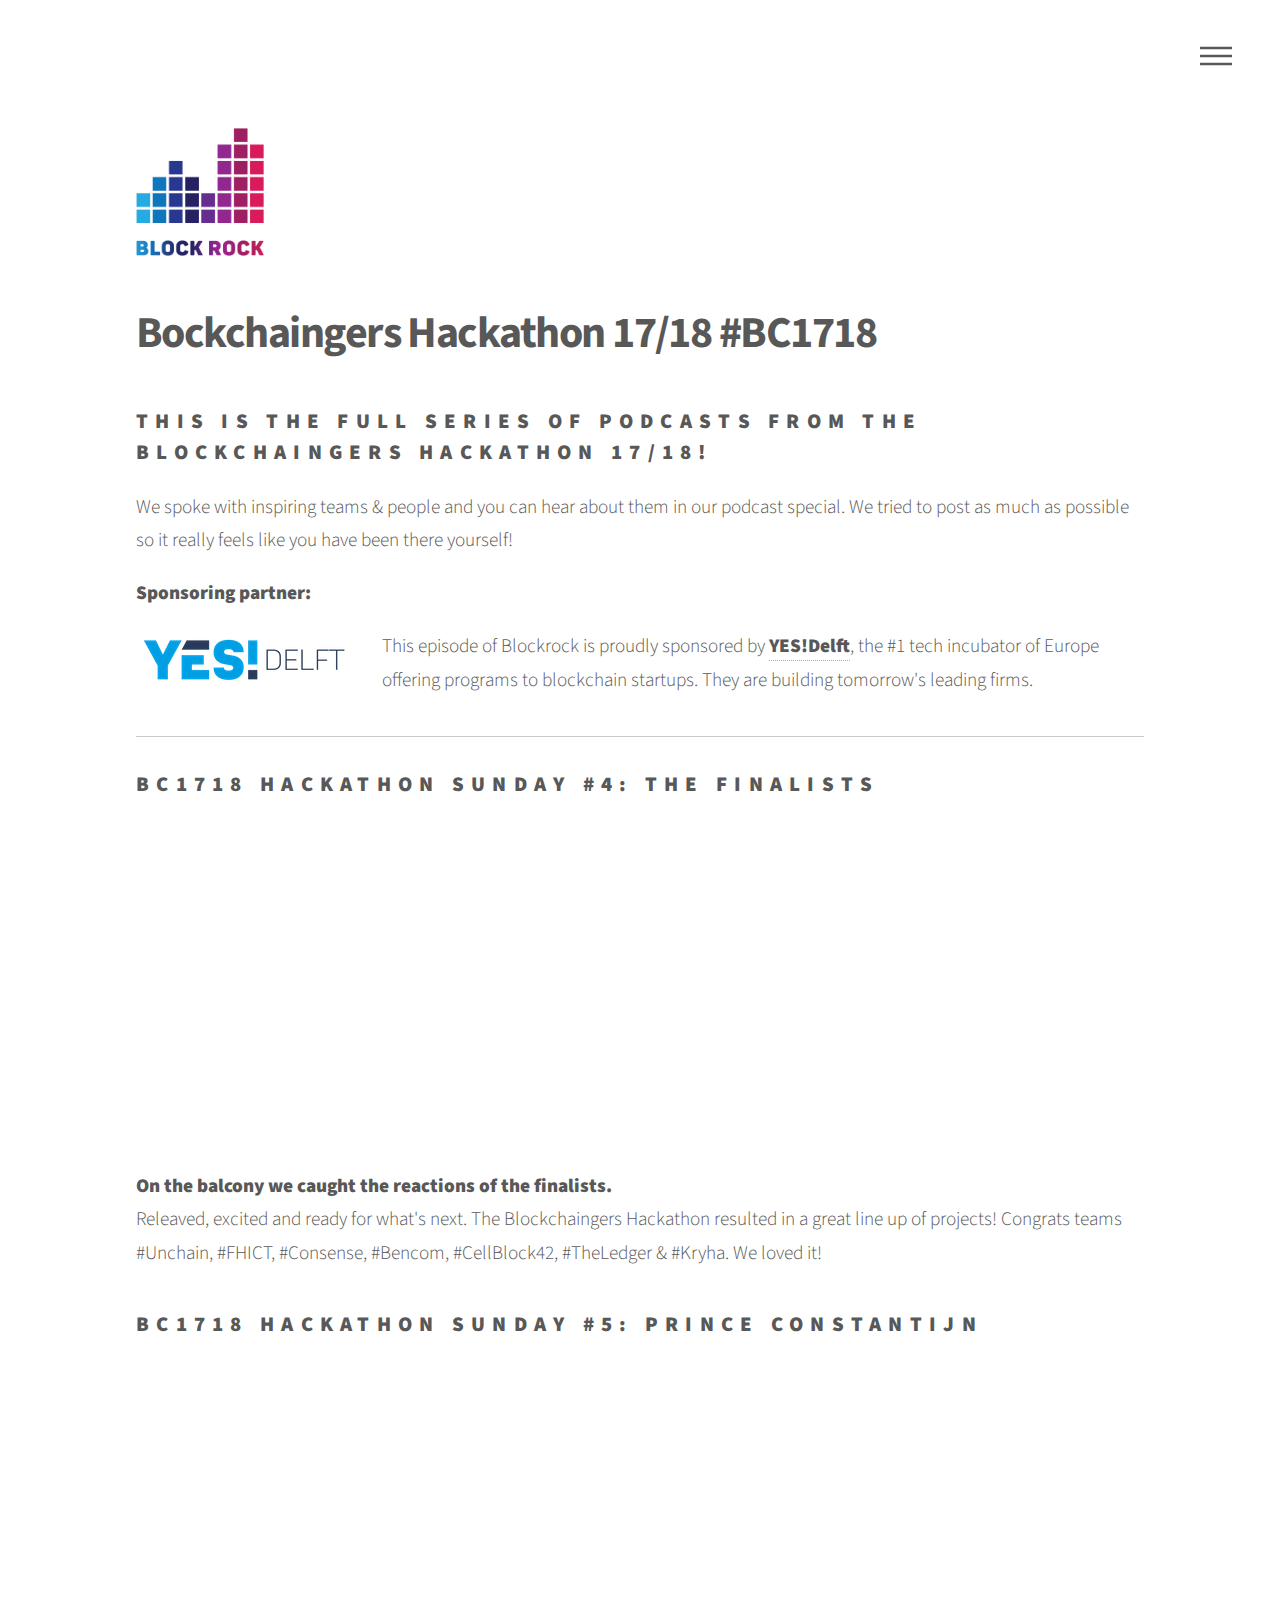
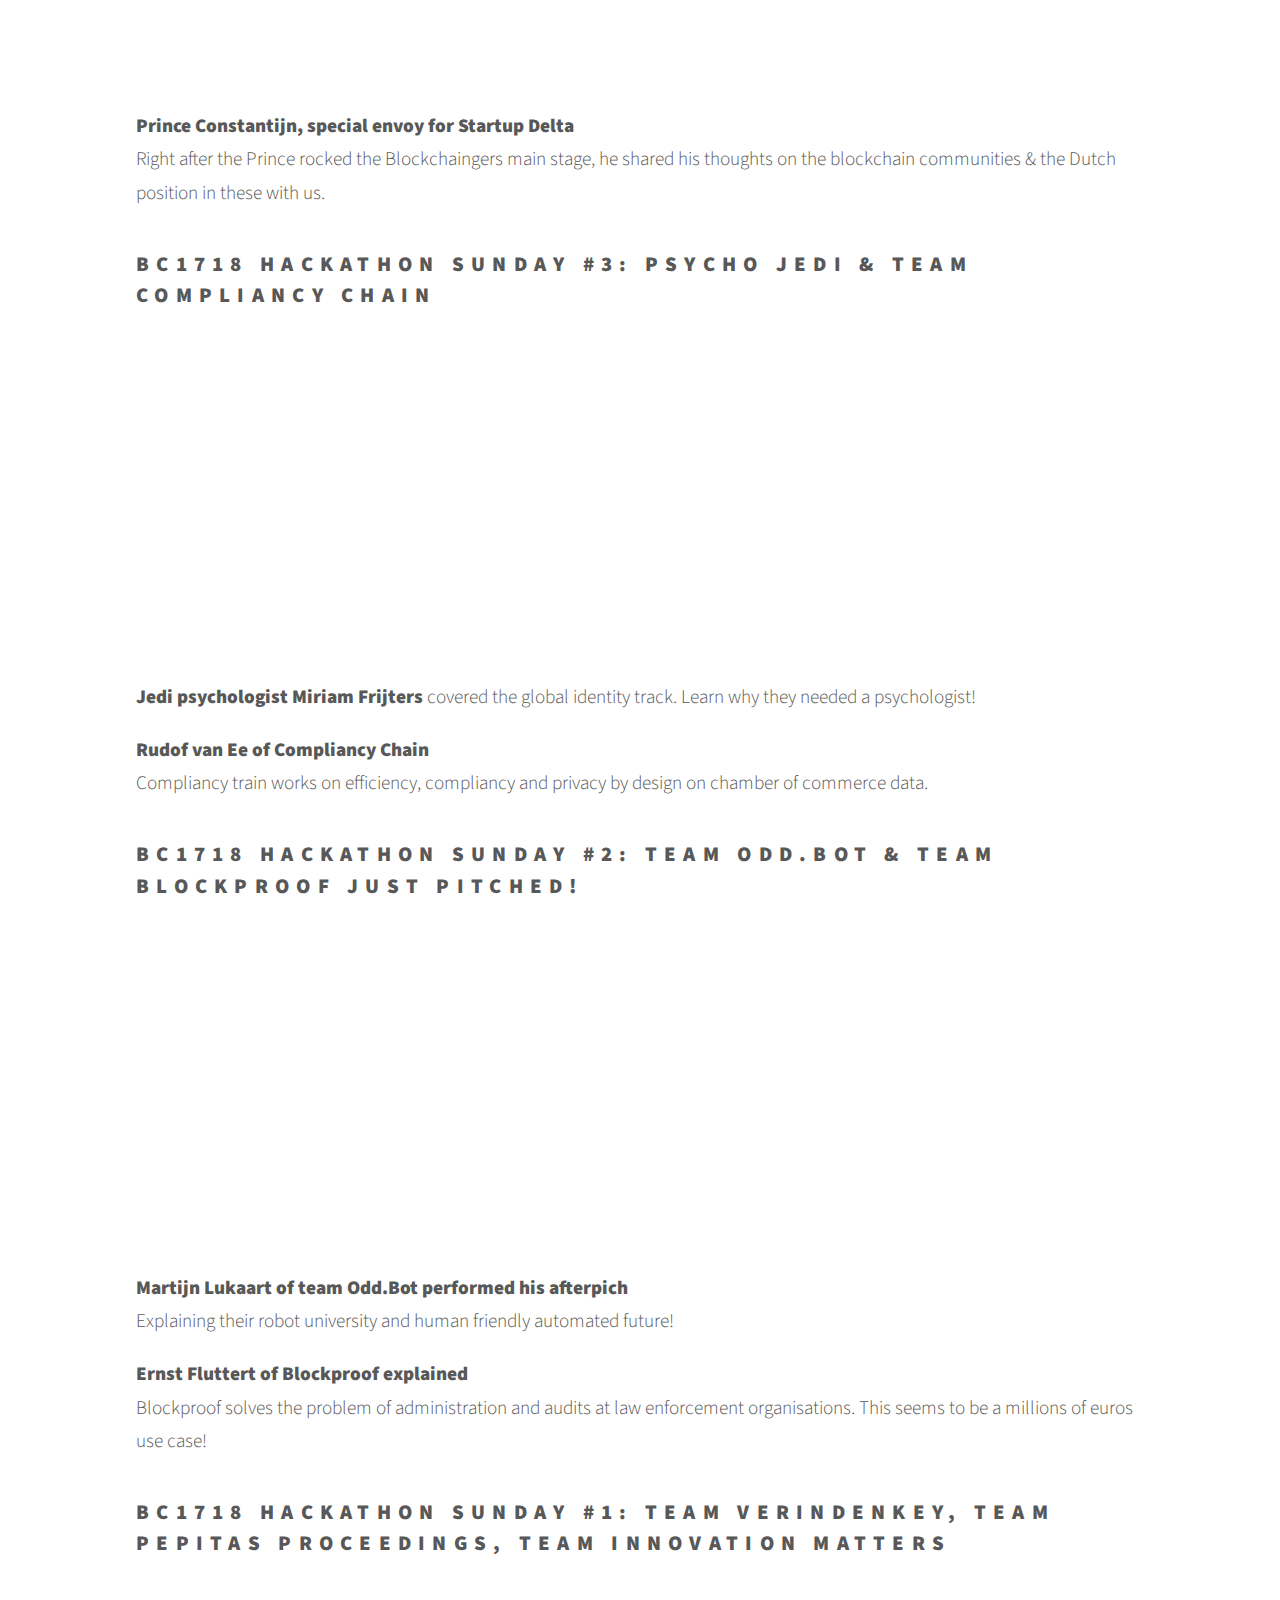
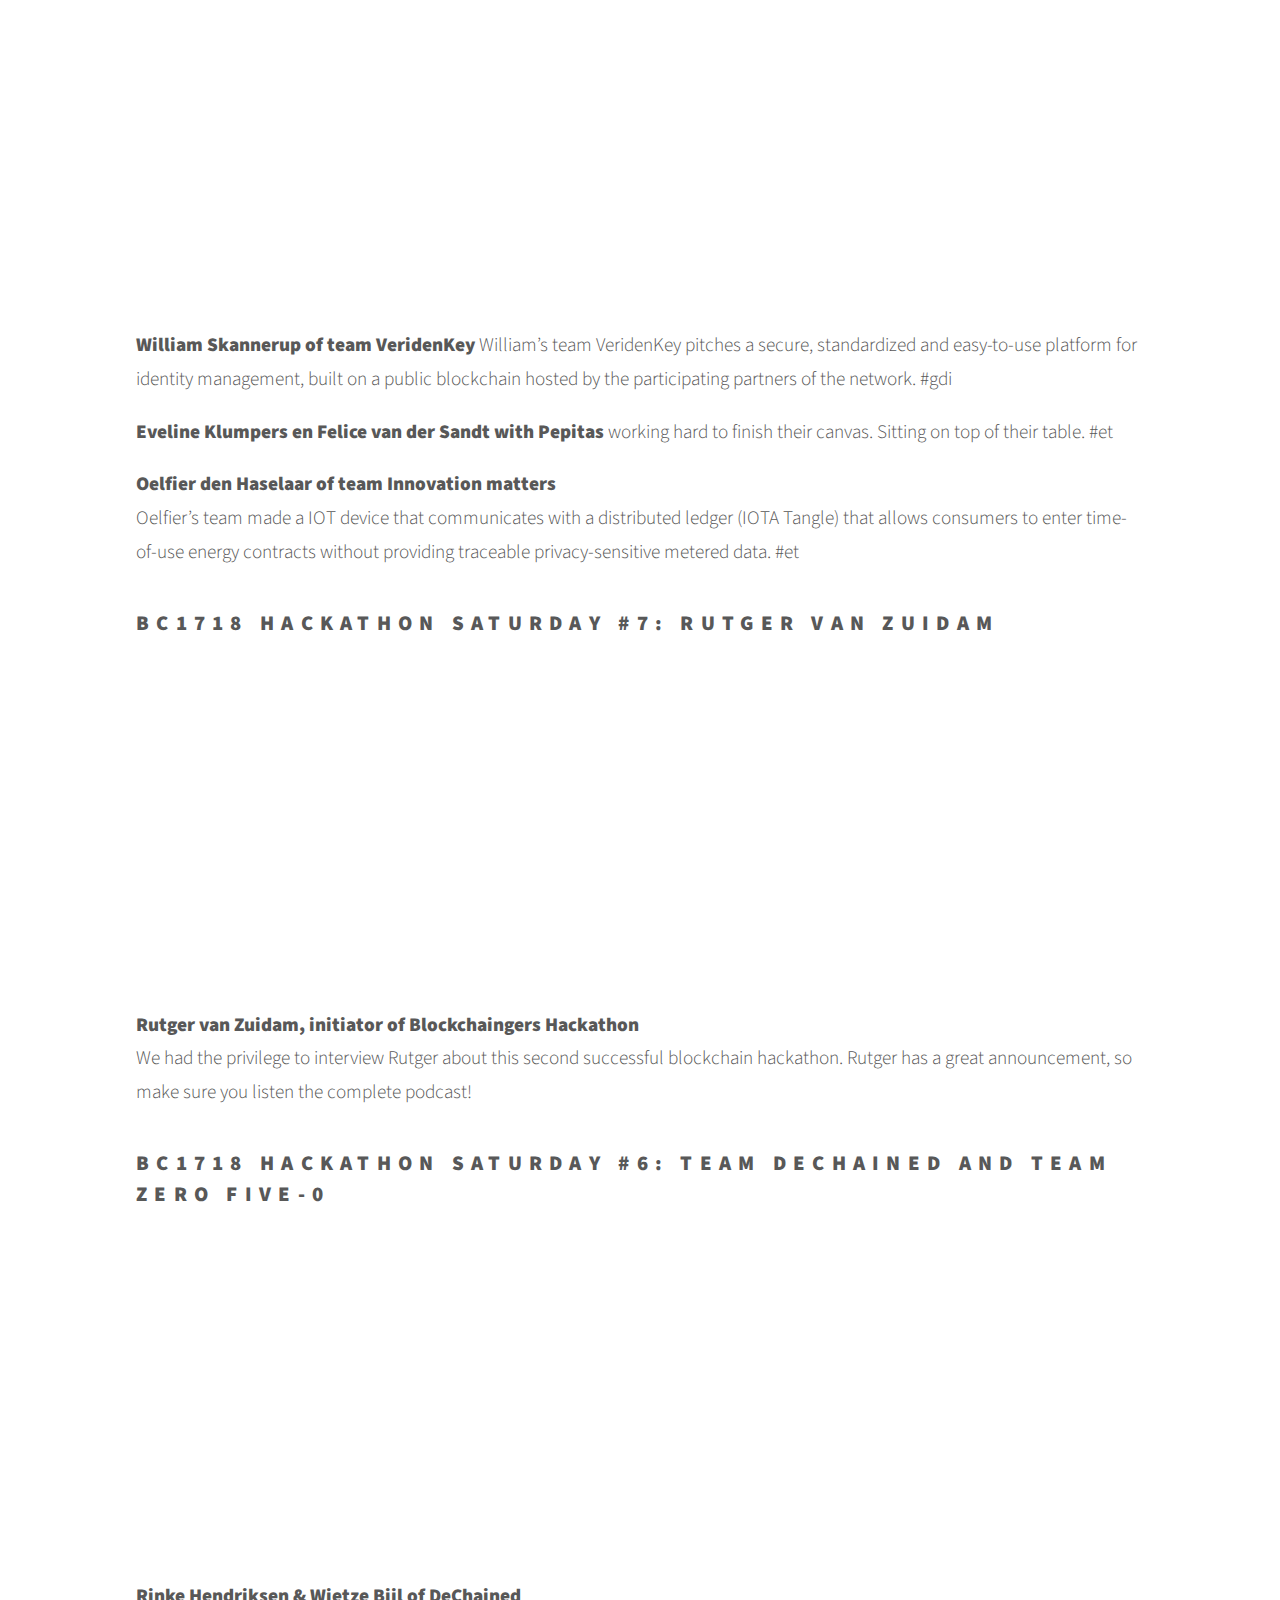
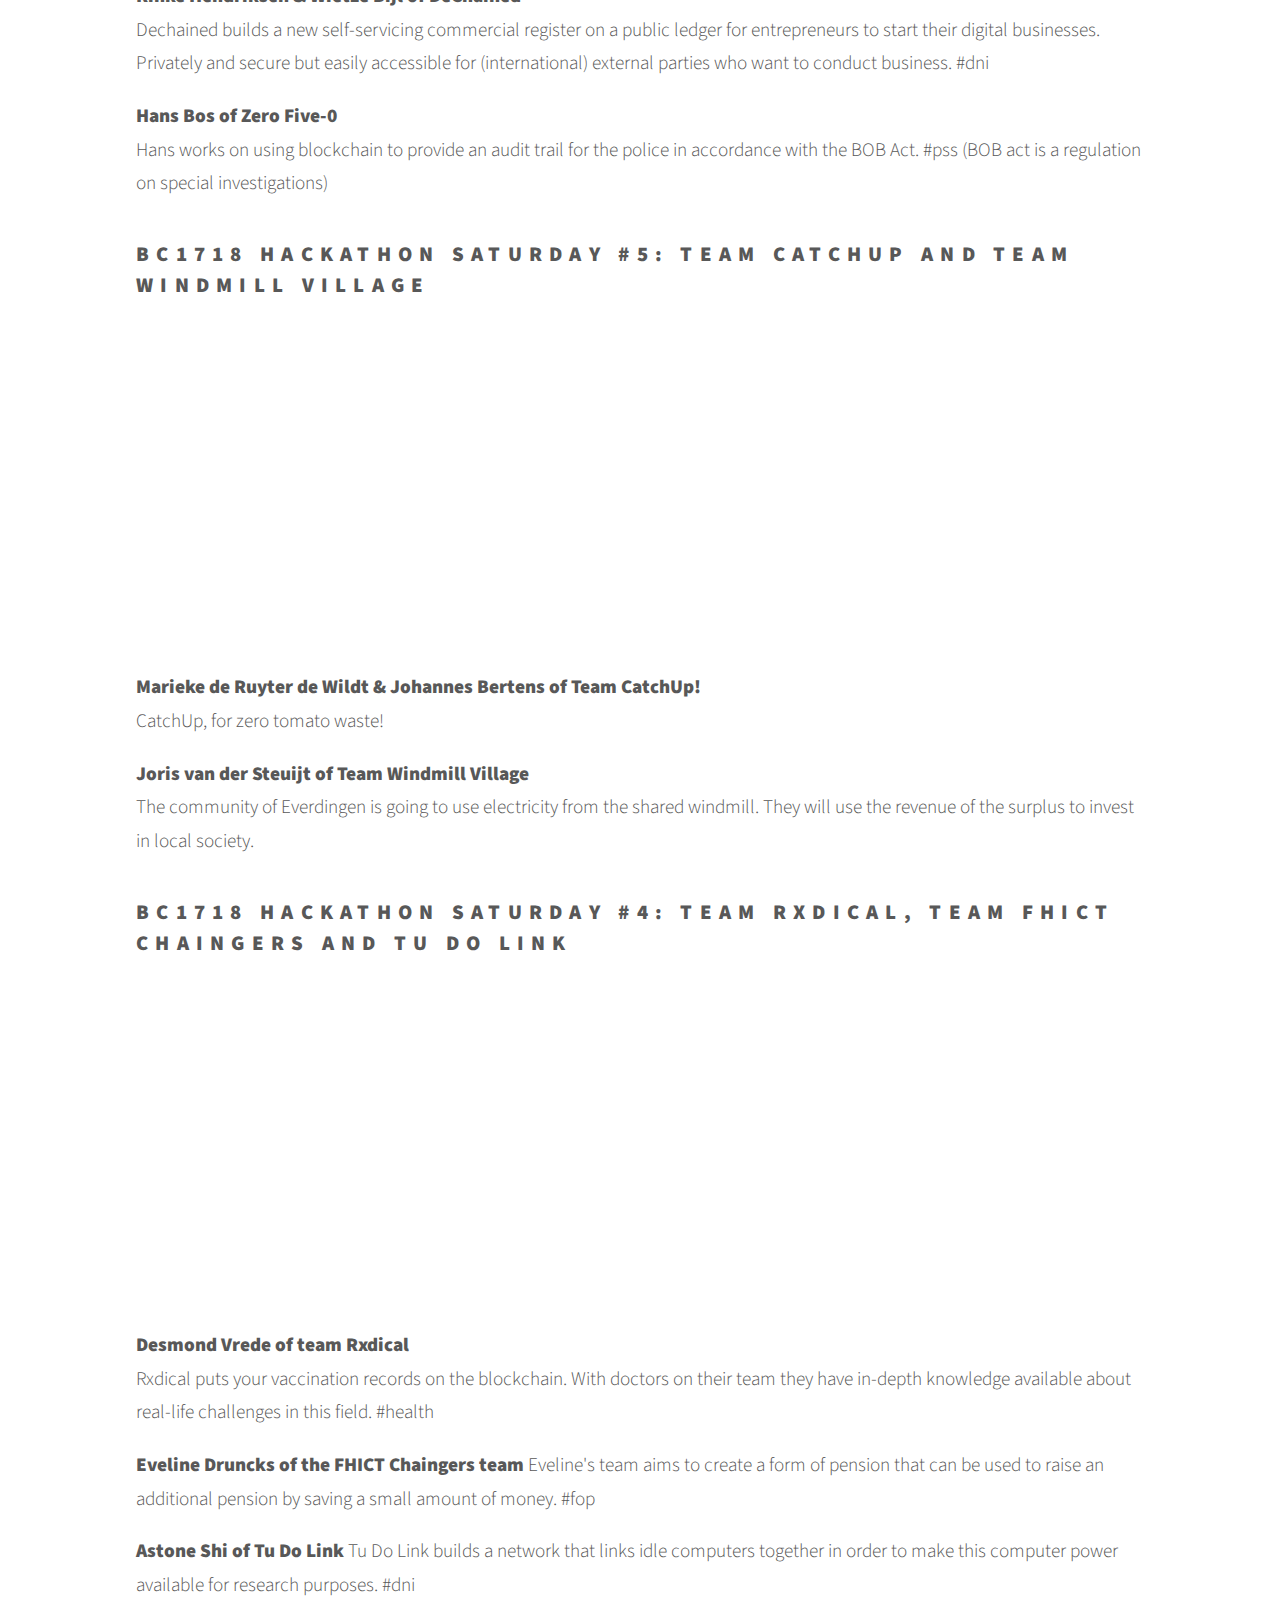
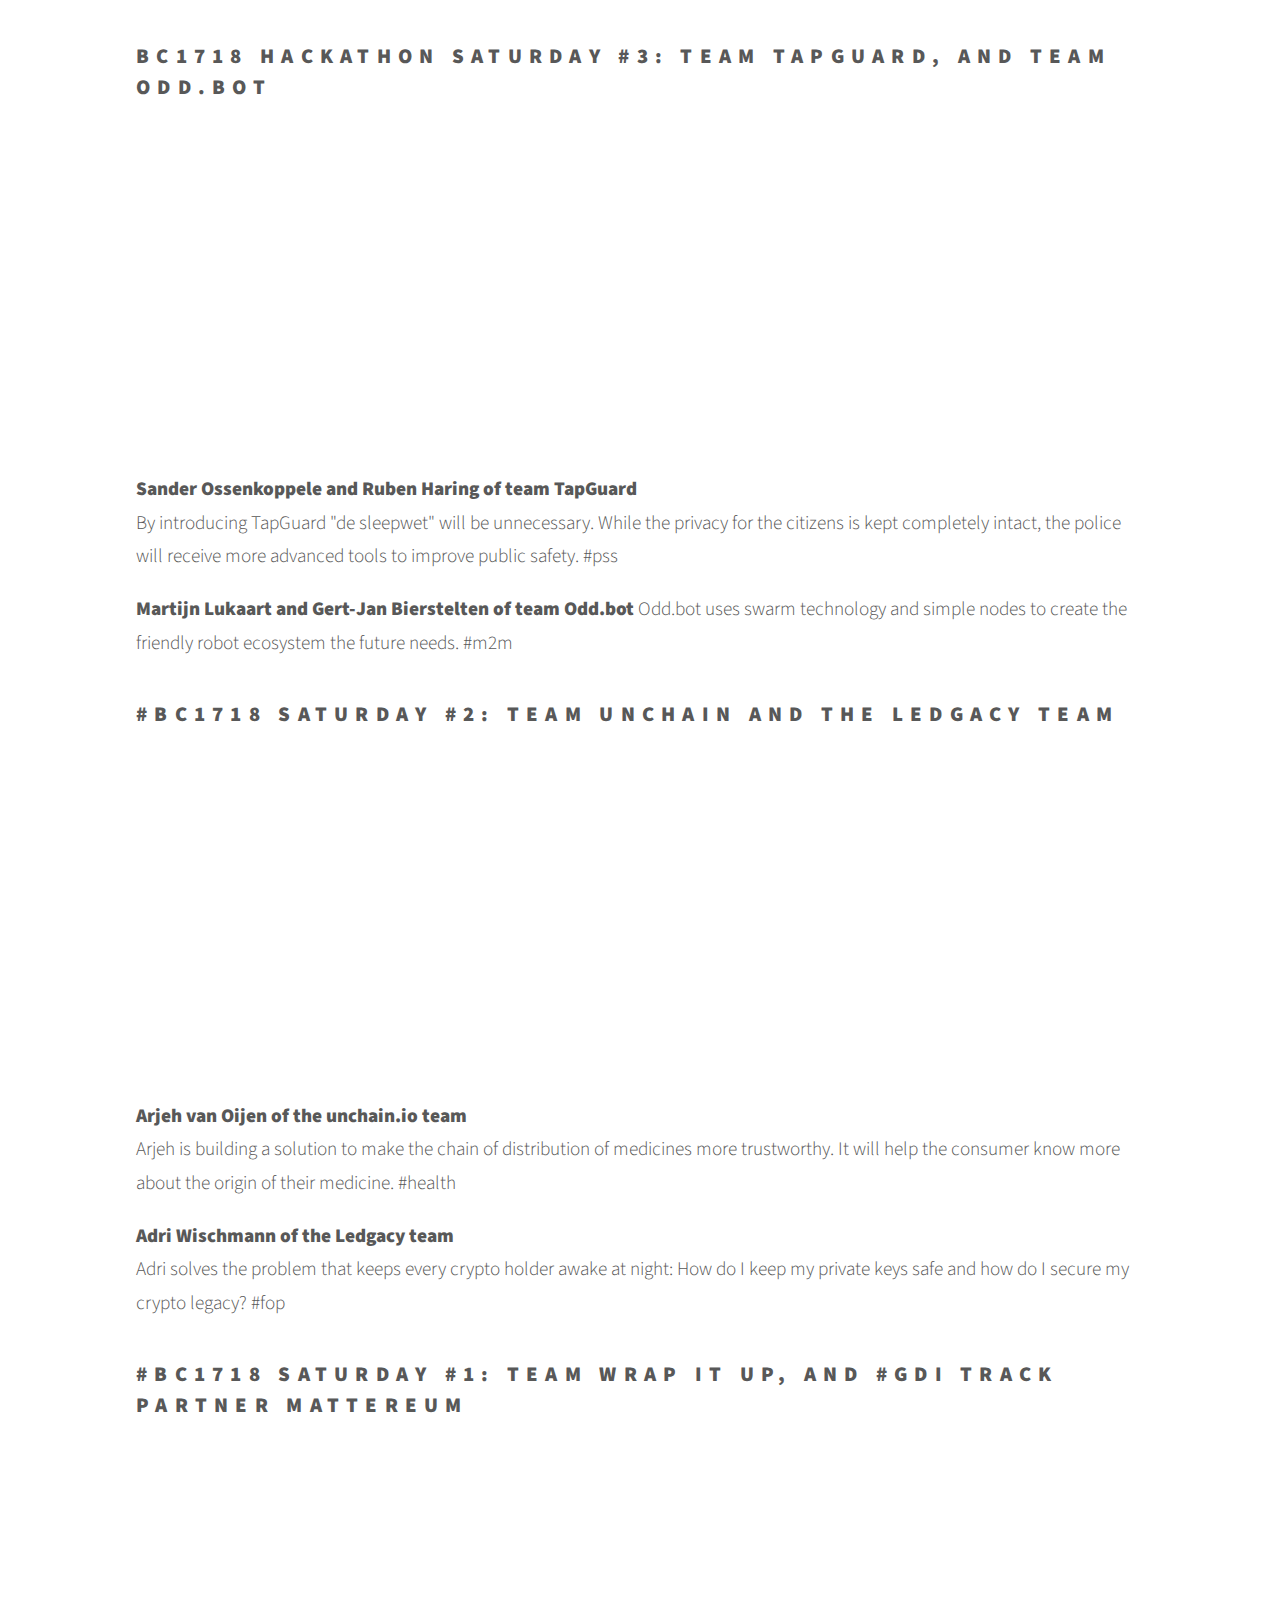
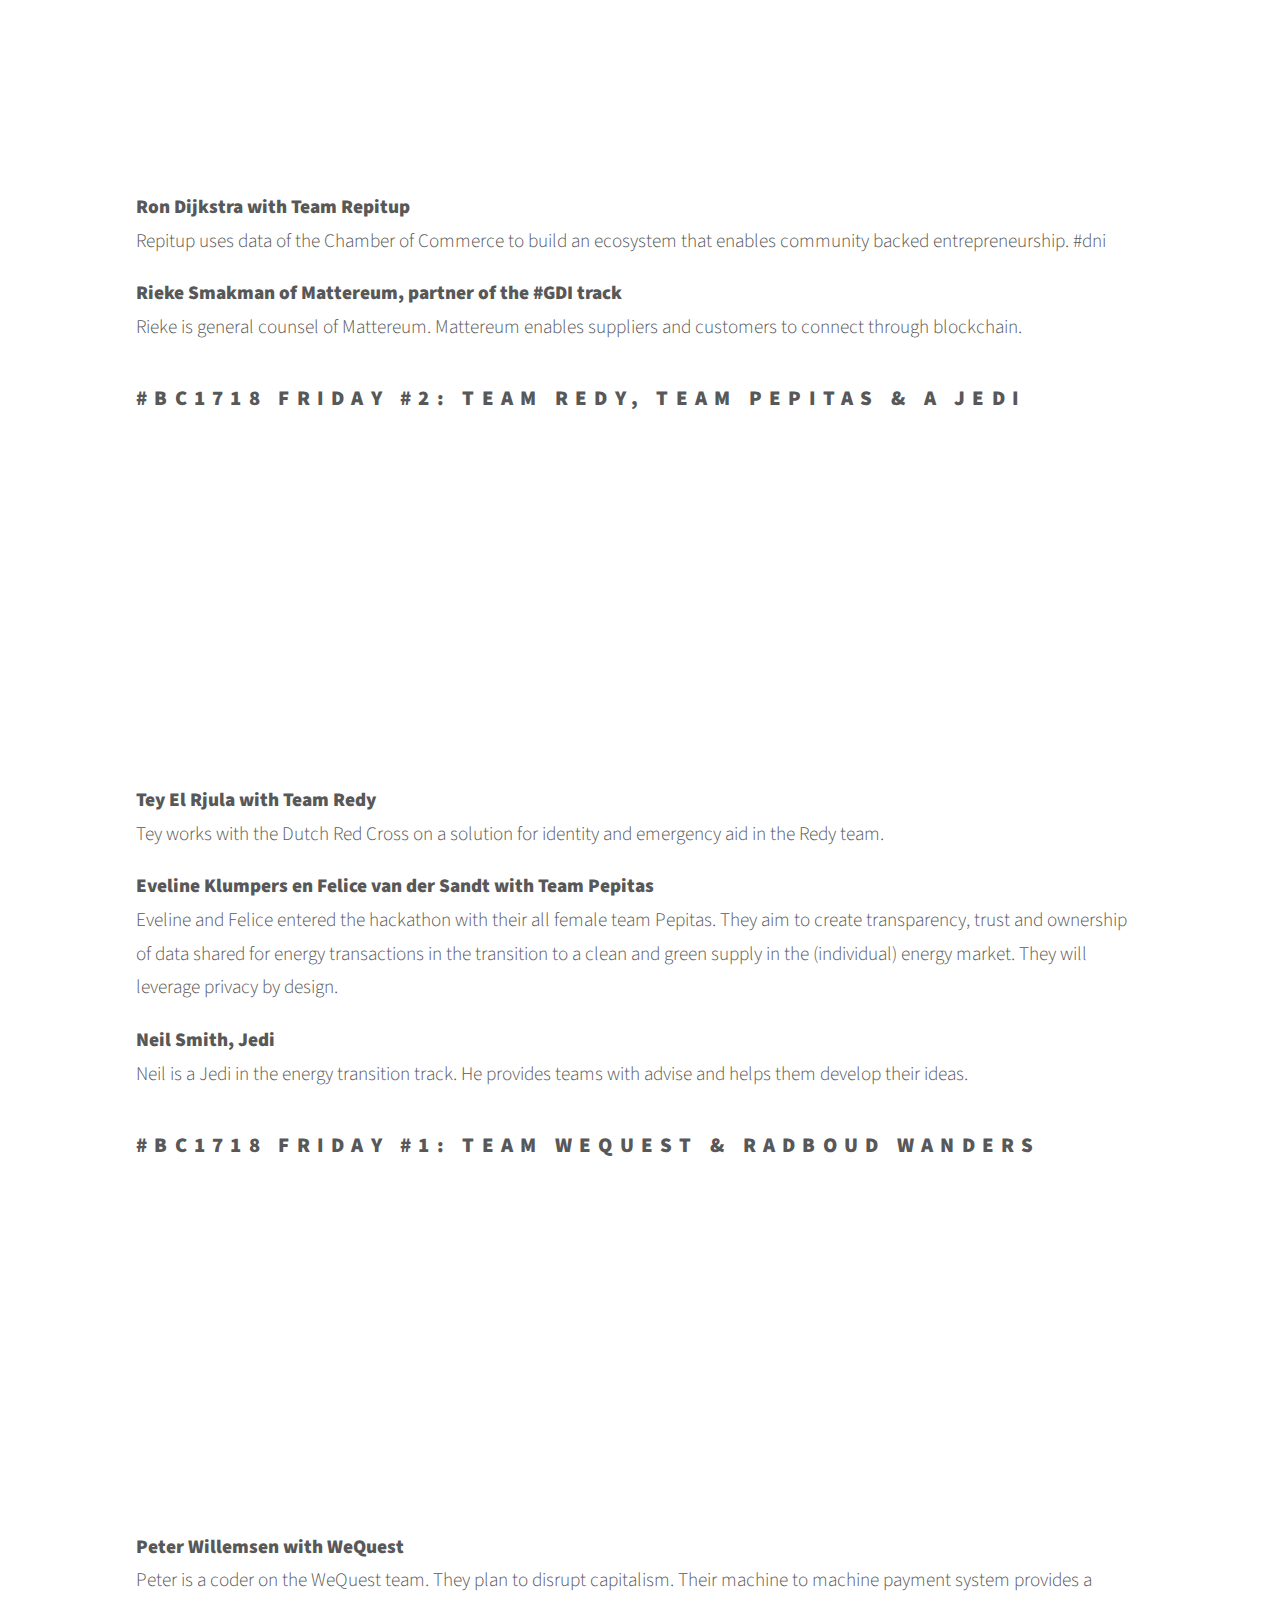
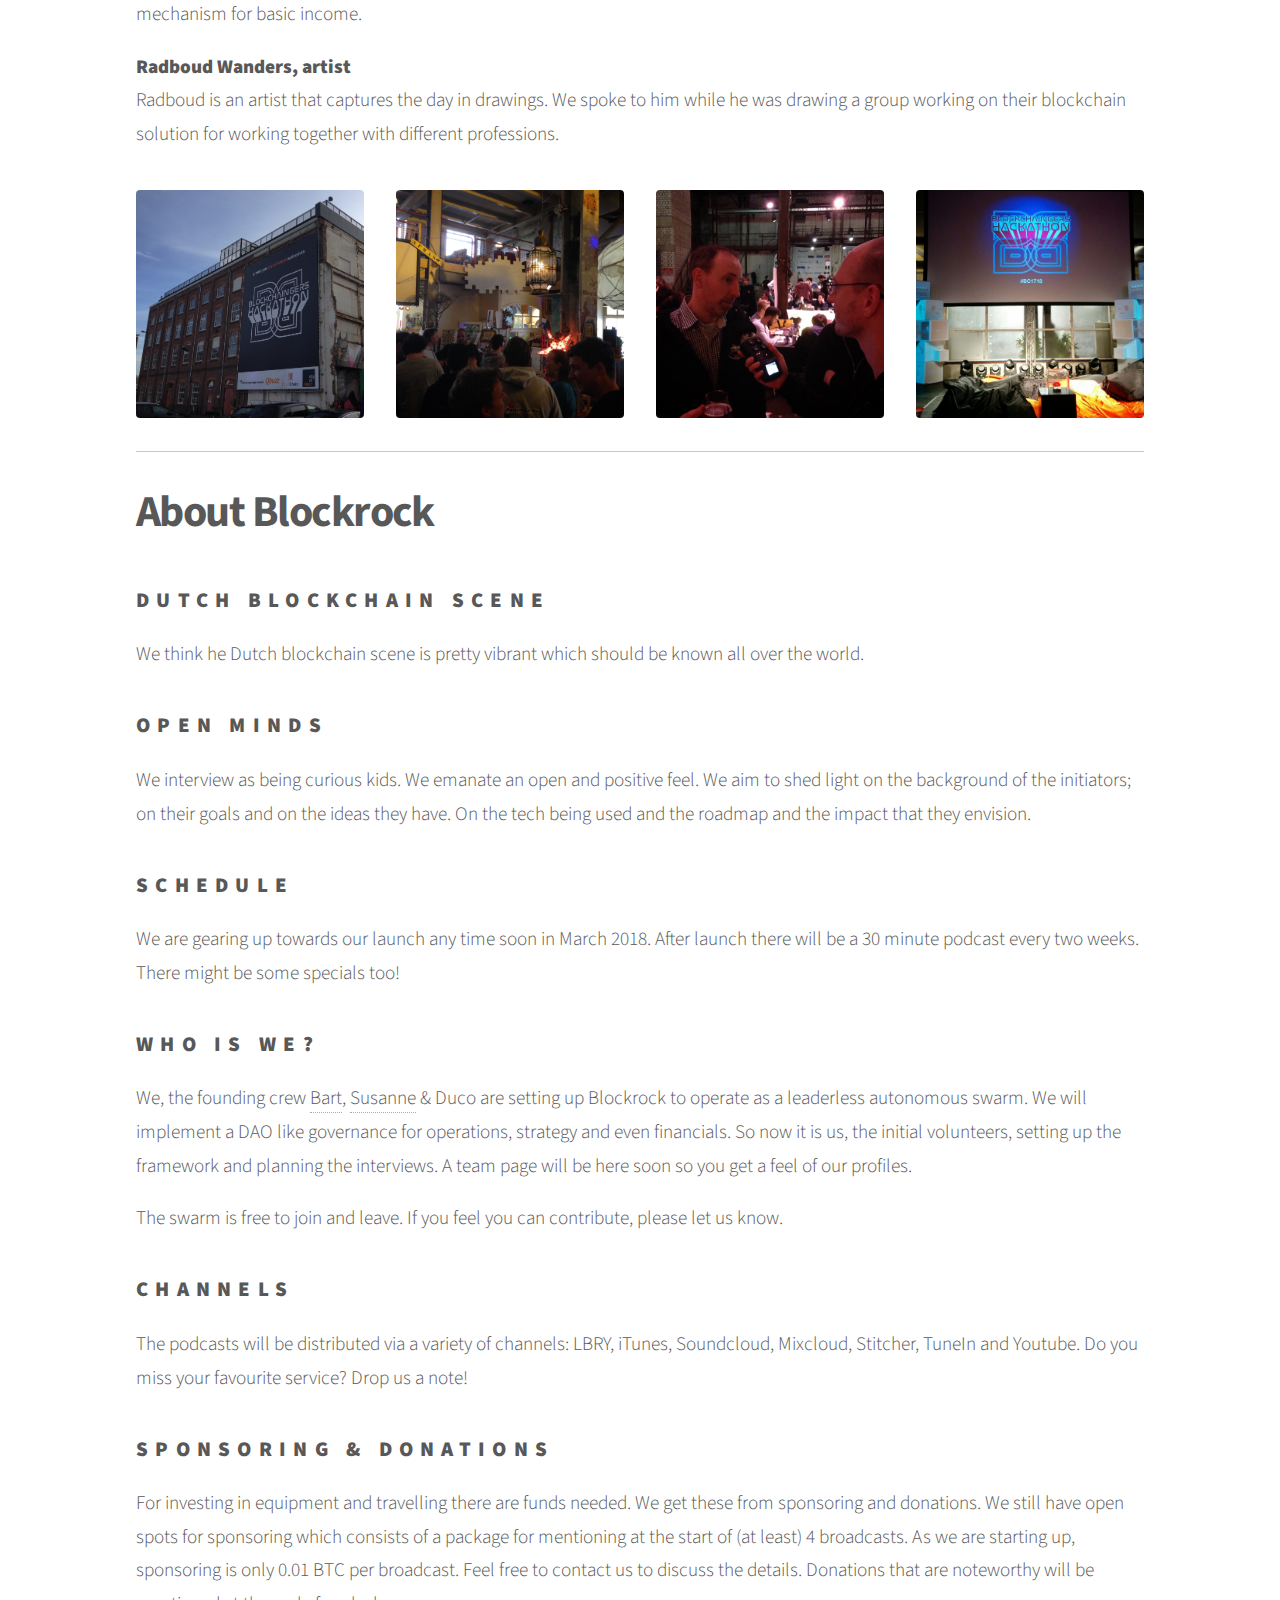
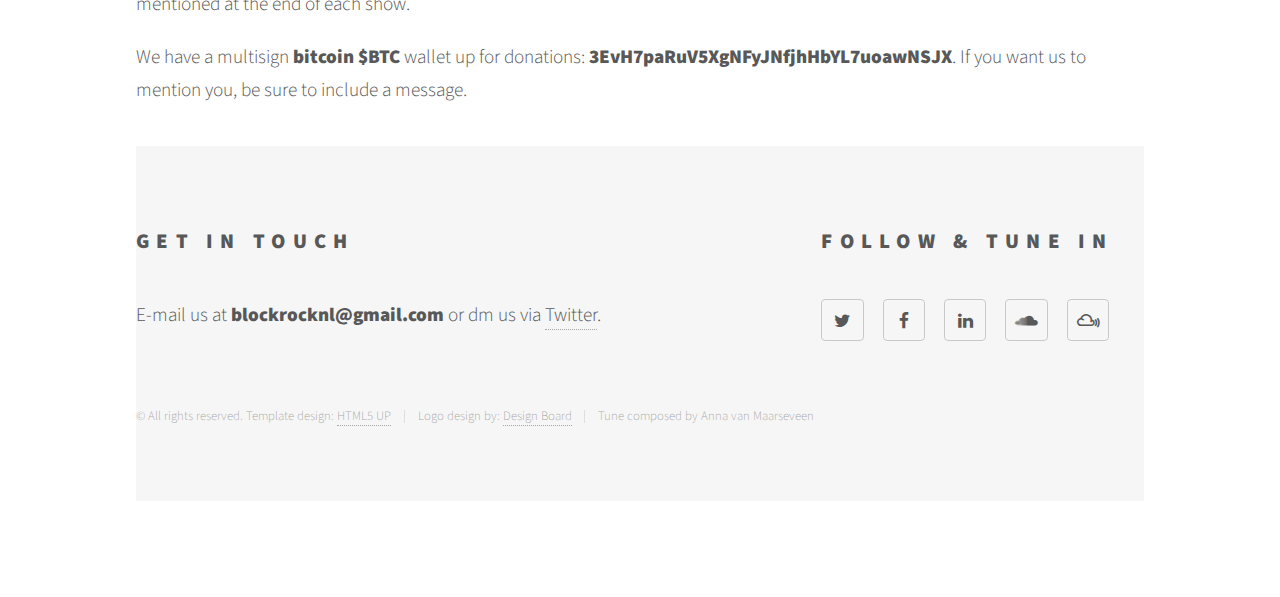
<file: blockchaingers.html>
<!DOCTYPE HTML>
<!--
	Phantom by HTML5 UP
	html5up.net | @ajlkn
	Free for personal and commercial use under the CCA 3.0 license (html5up.net/license)
-->
<html>
	<head>
		<title>BLOCKROCK - Dutch blockchain rocks!</title>
		<meta charset="utf-8" />
		<meta name="viewport" content="width=device-width, initial-scale=1" />
		<!--[if lte IE 8]><script src="assets/js/ie/html5shiv.js"></script><![endif]-->
		<link rel="stylesheet" href="assets/css/main.css" />
		<!--[if lte IE 9]><link rel="stylesheet" href="assets/css/ie9.css" /><![endif]-->
		<!--[if lte IE 8]><link rel="stylesheet" href="assets/css/ie8.css" /><![endif]-->
	</head>
	<body>
		<!-- Wrapper -->
			<div id="wrapper">

				<!-- Header -->
					<header id="header">
						<div class="inner">

							<!-- Logo -->
								<a href="index.html" class="logo">
									<span class="symbol"><img src="images/blockrock_logo_hires.png" alt="blockrock" /></span><span class="title"> </span>
								</a>

							<!-- Nav -->
								<nav>
									<ul>
										<li><a href="#menu">Menu</a></li>
									</ul>
								</nav>

						</div>
					</header>

				<!-- Menu -->
					<nav id="menu">
						<h2>Menu</h2>
						<ul>
							<li><a href="index.html">Home</a></li>
						<li><a href="blockchaingers.html">Blockchaingers 2018</a></li>
						<li><a href="team.html">Team</a></li>
						<!--	<li><a href="generic.html">Tempus etiam</a></li>
							<li><a href="generic.html">Consequat dolor</a></li>
							<li><a href="elements.html">Elements</a></li> -->
						</ul>
					</nav>

				<!-- Main -->
					<div id="main">
						<div class="inner">
							<header>
								<h1>Bockchaingers Hackathon 17/18  #BC1718</h1>
								<h2>This is the full series of podcasts from the Blockchaingers hackathon 17/18!</h2>
								<p>We spoke with inspiring teams & people and you can hear about them in our podcast special. We tried to post as much as possible so it really feels like you have been there yourself!</p>

<p><b>Sponsoring partner:</b></p>
<p><a href="https://www.yesdelft.com"><span class="image left"><img src="images/yes.png" alt="yes!delft" width="217" height="50" /></span></a>This episode of Blockrock is proudly sponsored by <a href="https://www.yesdelft.com"><b>YES!Delft</b></a>, the #1 tech incubator of Europe offering programs to blockchain startups. They are building tomorrow's leading firms.</p>



<hr />

<h2>BC1718 Hackathon Sunday #4: The finalists</h2>
<iframe width="100%" height="300" scrolling="no" frameborder="no" allow="autoplay" src="https://w.soundcloud.com/player/?url=https%3A//api.soundcloud.com/tracks/427097736&color=%23ff5500&auto_play=false&hide_related=false&show_comments=true&show_user=true&show_reposts=false&show_teaser=true&visual=true"></iframe>
<p> </p>

<p>
<b>On the balcony we caught the reactions of the finalists.</b></br> Releaved, excited and ready for what's next. The Blockchaingers Hackathon resulted in a great line up of projects! Congrats teams #Unchain, #FHICT, #Consense, #Bencom, #CellBlock42, #TheLedger & #Kryha. We loved it!</p>

<h2>BC1718 Hackathon Sunday #5: Prince Constantijn</h2>
<iframe width="100%" height="300" scrolling="no" frameborder="no" allow="autoplay" src="https://w.soundcloud.com/player/?url=https%3A//api.soundcloud.com/tracks/427125771&color=%23ff5500&auto_play=false&hide_related=false&show_comments=true&show_user=true&show_reposts=false&show_teaser=true&visual=true"></iframe>
<p> </p>

<p>
<b>Prince Constantijn, special envoy for Startup Delta</b></br>
Right after the Prince rocked the Blockchaingers main stage, he shared his thoughts on the blockchain communities & the Dutch position in these with us.</p>

<H2>BC1718 Hackathon Sunday #3: Psycho Jedi & Team Compliancy Chain</h2>
<iframe width="100%" height="300" scrolling="no" frameborder="no" allow="autoplay" src="https://w.soundcloud.com/player/?url=https%3A//api.soundcloud.com/tracks/426572721&color=%23ff5500&auto_play=false&hide_related=false&show_comments=true&show_user=true&show_reposts=false&show_teaser=true&visual=true"></iframe>
<p> </p>

<p>
<b>Jedi psychologist Miriam Frijters</b> covered the global identity track. Learn why they needed a psychologist!</p>
<p> 
<b>Rudof van Ee of Compliancy Chain</b></br>
Compliancy train works on efficiency, compliancy and privacy by design on chamber of commerce data.</p>


<h2>BC1718 Hackathon Sunday #2: Team Odd.Bot & Team Blockproof just pitched!</h2>
<iframe width="100%" height="300" scrolling="no" frameborder="no" allow="autoplay" src="https://w.soundcloud.com/player/?url=https%3A//api.soundcloud.com/tracks/426560340&color=%23ff5500&auto_play=false&hide_related=false&show_comments=true&show_user=true&show_reposts=false&show_teaser=true&visual=true"></iframe>
<p> </p>

<p>

<b>Martijn Lukaart of team Odd.Bot performed his afterpich</b></br>
Explaining their robot university and human friendly automated future!</p>
<p>
<b>Ernst Fluttert of Blockproof explained</b></br>
Blockproof solves the problem of administration and audits at law enforcement organisations. This seems to be a millions of euros use case!</P> 

<h2>BC1718 Hackathon Sunday #1: Team VerindenKey, Team Pepitas proceedings, Team Innovation Matters</h2>
<iframe width="100%" height="300" scrolling="no" frameborder="no" allow="autoplay" src="https://w.soundcloud.com/player/?url=https%3A//api.soundcloud.com/tracks/426526518&color=%23ff5500&auto_play=false&hide_related=false&show_comments=true&show_user=true&show_reposts=false&show_teaser=true&visual=true"></iframe>
<p> </p>

<p>
<b>William Skannerup of team VeridenKey</b>
William’s team VeridenKey pitches a secure, standardized and easy-to-use platform for identity management, built on a public blockchain hosted by the participating partners of the network. #gdi</p>
<p>
<b>Eveline Klumpers en Felice van der Sandt with Pepitas</b> working hard to finish their canvas. Sitting on top of their table. #et</p>
<p>
<b>Oelfier den Haselaar of team Innovation matters</b></br>
Oelfier’s team made a IOT device that communicates with a distributed ledger (IOTA Tangle) that allows consumers to enter time-of-use energy contracts without providing traceable privacy-sensitive metered data. #et</p>

<H2>BC1718 Hackathon Saturday #7: Rutger van Zuidam</h2>
<iframe width="100%" height="300" scrolling="no" frameborder="no" allow="autoplay" src="https://w.soundcloud.com/player/?url=https%3A//api.soundcloud.com/tracks/426321270&color=%23ff5500&auto_play=false&hide_related=false&show_comments=true&show_user=true&show_reposts=false&show_teaser=true&visual=true"></iframe>

<p> </p>
<p>
<b>Rutger van Zuidam, initiator of Blockchaingers Hackathon</b></br>
We had the privilege to interview Rutger about this second successful blockchain hackathon. Rutger has a great announcement, so make sure you listen the complete podcast!</p>

<h2>BC1718 Hackathon Saturday #6: Team DeChained and Team Zero Five-0</h2>
<iframe width="100%" height="300" scrolling="no" frameborder="no" allow="autoplay" src="https://w.soundcloud.com/player/?url=https%3A//api.soundcloud.com/tracks/426304521&color=%23ff5500&auto_play=false&hide_related=false&show_comments=true&show_user=true&show_reposts=false&show_teaser=true&visual=true"></iframe>

<p> </p>
<p>
<b>Rinke Hendriksen & Wietze Bijl of DeChained</b></br>
Dechained builds a new self-servicing commercial register on a public ledger for entrepreneurs to start their digital businesses. Privately and secure but easily accessible for (international) external parties who want to conduct business. #dni</p>
<p><b>Hans Bos of Zero Five-0</b></br>
Hans works on using blockchain to provide an audit trail for the police in accordance with the BOB Act. #pss (BOB act is a regulation on special investigations)</p>


<h2>BC1718 Hackathon Saturday #5: Team CatchUp and Team Windmill Village</h2>
<iframe width="100%" height="300" scrolling="no" frameborder="no" allow="autoplay" src="https://w.soundcloud.com/player/?url=https%3A//api.soundcloud.com/tracks/426294909&color=%23ff5500&auto_play=false&hide_related=false&show_comments=true&show_user=true&show_reposts=false&show_teaser=true&visual=true"></iframe>

<p> </p>
<p>
<b>Marieke de Ruyter de Wildt & Johannes Bertens of Team CatchUp!</b></br>
CatchUp, for zero tomato waste!</p>
<p><b>Joris van der Steuijt of Team Windmill Village</b></br>
The community of Everdingen is going to use electricity from the shared windmill. They will use the revenue of the surplus to invest in local society.</p>

<h2>BC1718 Hackathon Saturday #4: Team Rxdical, team FHICT Chaingers and Tu Do Link</h2>
<iframe width="100%" height="300" scrolling="no" frameborder="no" allow="autoplay" src="https://w.soundcloud.com/player/?url=https%3A//api.soundcloud.com/tracks/426187125&color=%23ff5500&auto_play=false&hide_related=false&show_comments=true&show_user=true&show_reposts=false&show_teaser=true&visual=true"></iframe>
<p> </p>
<p>
<b>Desmond Vrede of team Rxdical</b></br>
Rxdical puts your vaccination records on the blockchain. With doctors on their team they have in-depth knowledge available about real-life challenges in this field.
#health</p>
<p>
<b>Eveline Druncks of the FHICT Chaingers team</b>
Eveline's team aims to create a form of pension that can be used to raise an additional pension by saving a small amount of money.
#fop</p>
<p>
<b>Astone Shi of Tu Do Link</b>
Tu Do Link builds a network that links idle computers together in order to make this computer power available for research purposes.
#dni</p>



<h2>BC1718 Hackathon Saturday #3: Team TapGuard, and Team Odd.bot</h2>
<iframe width="100%" height="300" scrolling="no" frameborder="no" allow="autoplay" src="https://w.soundcloud.com/player/?url=https%3A//api.soundcloud.com/tracks/426169533&color=%23ff5500&auto_play=false&hide_related=false&show_comments=true&show_user=true&show_reposts=false&show_teaser=true&visual=true"></iframe>

<p> </p>
<p>
<b>Sander Ossenkoppele and Ruben Haring of team TapGuard</b></br>
By introducing TapGuard "de sleepwet" will be unnecessary. While the privacy for the citizens is kept completely intact, the police will receive more advanced tools to improve public safety.
#pss</p>
<p>
<b>Martijn Lukaart and Gert-Jan Bierstelten of team Odd.bot</b>
Odd.bot uses swarm technology and simple nodes to create the friendly robot ecosystem the future needs.
#m2m</p>


<h2>#BC1718 Saturday #2: Team Unchain and the Ledgacy Team</h2>
<iframe width="100%" height="300" scrolling="no" frameborder="no" allow="autoplay" src="https://w.soundcloud.com/player/?url=https%3A//api.soundcloud.com/tracks/426125007&color=%23ff5500&auto_play=false&hide_related=false&show_comments=true&show_user=true&show_reposts=false&show_teaser=true&visual=true"></iframe>

<p> </p>
<p>

<b>Arjeh van Oijen of the unchain.io team</b></br>
Arjeh is building a solution to make the chain of distribution of medicines more trustworthy. It will help the consumer know more about the origin of their medicine. #health</p>

<p><b>Adri Wischmann of the Ledgacy team</b></br>
Adri solves the problem that keeps every crypto holder awake at night: How do I keep my private keys safe and how do I secure my crypto legacy? #fop
</p>



<h2>#BC1718 Saturday #1: Team Wrap it Up, and #GDI track partner Mattereum</h2>
<iframe width="100%" height="300" scrolling="no" frameborder="no" allow="autoplay" src="https://w.soundcloud.com/player/?url=https%3A//api.soundcloud.com/tracks/426110787&color=%23ff5500&auto_play=false&hide_related=false&show_comments=true&show_user=true&show_reposts=false&show_teaser=true&visual=true"></iframe>

<p> </p>
<p>

<b>Ron Dijkstra with Team Repitup</b></br>
Repitup uses data of the Chamber of Commerce to build an ecosystem that enables community backed entrepreneurship. #dni</p>

<p><b>Rieke Smakman of Mattereum, partner of the #GDI track</b></br>
Rieke is general counsel of Mattereum. Mattereum enables suppliers and customers to connect through blockchain.</p>



<h2>#BC1718 Friday #2: Team Redy, Team Pepitas & a Jedi</h2>
<iframe width="100%" height="300" scrolling="no" frameborder="no" allow="autoplay" src="https://w.soundcloud.com/player/?url=https%3A//api.soundcloud.com/tracks/425921076&color=%23ff5500&auto_play=false&hide_related=false&show_comments=true&show_user=true&show_reposts=false&show_teaser=true&visual=true"></iframe>

<p> </p>
<p>

<b>Tey El Rjula with Team Redy</b></br>
Tey works with the Dutch Red Cross on a solution for identity and emergency aid in the Redy team.</p>

<p><b>Eveline Klumpers en Felice van der Sandt with Team Pepitas</b></br>
Eveline and Felice entered the hackathon with their all female team Pepitas. They aim to create transparency, trust and ownership of data shared for energy transactions in the transition to a clean and green supply in the (individual) energy market. They will leverage privacy by design.</p>
<p>
<b>Neil Smith, Jedi</b></br>
Neil is a Jedi in the energy transition track. He provides teams with advise and helps them develop their ideas.</p>

<h2>#BC1718 Friday #1: Team WeQuest & Radboud Wanders</h2>
<iframe width="100%" height="300" scrolling="no" frameborder="no" allow="autoplay" src="https://w.soundcloud.com/player/?url=https%3A//api.soundcloud.com/tracks/425895378&color=%23ff5500&auto_play=false&hide_related=false&show_comments=true&show_user=true&show_reposts=false&show_teaser=true&visual=true"></iframe>

<p> </p>
<p>

<b>Peter Willemsen with WeQuest</b></br>
Peter is a coder on the WeQuest team. They plan to disrupt capitalism. Their machine to machine payment system provides a mechanism for basic income. </p>
<p>
<b>Radboud Wanders, artist</b></br>
Radboud is an artist that captures the day in drawings. We spoke to him while he was drawing a group working on their blockchain solution for working together with different professions.</p>

<div class="box alt">
										<div class="row uniform">
											
											<div class="3u"><span class="image fit"><img src="images/bc18 009.jpg" alt="" /></span></div>
											<div class="3u"><span class="image fit"><img src="images/bc18 010.jpg" alt="" /></span></div>
											<div class="3u"><span class="image fit"><img src="images/bc18 011.jpg" alt="" /></span></div>
											<div class="3u$"><span class="image fit"><img src="images/bc18 012.jpg" alt="" /></span></div>
										
										</div>
									</div>
<!-- 
									<p><a href="https://katalysis.io"><span class="image left"><img src="images/blockbar.jpg" alt="blockbar" width="201" height="100" /></span></a><a href="https://blockbar.nl">Blockbar</a> is the open blockchain lab Den Haag -
Blockbar provides a blockchain cowork space for anyone to join on every Friday in The Hague. At Blockbaryou can work on blockchain projects, find sparring partners, get educated and have a good time. It's an open free space within The Hague Tech where idea's come alive.</p>
<p><b>Sponsoring partner:</b></p>
<p><a href="http://komodopioneers.com"><span class="image left"><img src="images/pioneers.png" alt="komodo pioneers" width="111" height="100" /></span></a>This episode of Blockrock is proudly sponsored by <a href="http://komodopioneers.com"><b>Komodo Pioneers</b></a>, promoting the use of Komodoplatform all over the world.</p>
</br><p><b>Links & further reading:</b>
<ul>
												<li><a href="https://blockbar.nl">https://blockbar.nl</a></li>
												<li><a href="https://slides.com/bartwr/bdex-on-rpi-v2#/">BarterDEX on a Raspberry Pi how to</a></li>
												<li><a href="https://github.com/KomodoPlatform/KomodoPlatform/wiki/barterDEX-Whitepaper-v2">BarterDEX whitepaper</a></li>
												<li><a href="https://komodopioneers.com">Komodo Pioneers</a></li>
											</ul></p>
<p>Listen to this podcast on your favorite platform. Here are the direct links for <a href="https://soundcloud.com/blockrocknl/barterdex-on-raspberry-pi">Soundcloud</a><!--, , <a href="http://www.stitcher.com/s?eid=53601820">Stitcher</a>, <a href="https://itunes.apple.com/us/podcast/dutch-blockchain-rocks/id1356522705?mt=2">iTunes Podcasts</a>,  <a href="https://www.mixcloud.com/blockrock/katalysis/">Mixcloud</a>, <a href="http://pca.st/5m8g">Pocket Casts</a><a href"#">D.Tube</a>, <a href"#">Tune in</a>, <a href"#">Google Play</a> & <a href"#">Youtube</a> . Miss your favorite platform? Let us know! E-mail us at <b>blockrocknl@gmail.com</b> or dm us via <a href="https://twitter.com/blockrocknl">Twitter</a></p>


<hr />


<h2>Blockrock podcast #1: Katalysis</h2>
<iframe width="100%" height="300" scrolling="no" frameborder="no" allow="autoplay" src="https://w.soundcloud.com/player/?url=https%3A//api.soundcloud.com/tracks/409944528&color=%23ff5500&auto_play=false&hide_related=false&show_comments=true&show_user=true&show_reposts=false&show_teaser=true&visual=true"></iframe>

<p> </p>
<p><b>Interview with Katalysis' founders <a href="https://www.linkedin.com/in/eveline-klumpers/">Eveline Klumpers</a> & <a href="https://www.linkedin.com/in/alex-tran-qui-a723061/">Alex Tran-Qui</a> about micro payments & scientific publishing using blockchain</b></p>
<p>We met Eveline and Alex in TQ right in the city centre of Amsterdam to have an exceptional talk on how to fix the broken online content value distribution system using blockchain technology. You get to know about their journey, vision, passion, international ambition and their recent take on the industry of scientific publishing! </p>

<div class="box alt">
										<div class="row uniform">
											
											<div class="3u"><span class="image fit"><img src="images/kat 005.jpg" alt="" /></span></div>
											<div class="3u"><span class="image fit"><img src="images/kat 007.jpg" alt="" /></span></div>
											<div class="3u"><span class="image fit"><img src="images/kat 008.jpg" alt="" /></span></div>
											<div class="3u$"><span class="image fit"><img src="images/kat 006.jpg" alt="" /></span></div>
										
										</div>
									</div>

									<p><a href="https://katalysis.io"><span class="image left"><img src="images/kat_square_color.png" alt="Katalysis" width="90" height="90" /></span></a><a href="https://katalysis.io">Katalysis</a> is on a mission to democratize the value of online content -
with blockchain technology. Katalysis believes in a shared, transparent and distributed ecosystem where there is fair distribution of value to all content creators and contributors.</p>
<p><b>Sponsoring partner:</b></p>
<p><a href="http://moveopen.nl"><span class="image left"><img src="images/moveopen_logo_sq_1.png" alt="move|open" width="90" height="90" /></span></a>This first episode of Blockrock is proudly sponsored by <a href="http://moveopen.nl"><b>move|open</b> experts</a>, your partner for innovative blockchain concepts.</p>
</br><p><b>Links & further reading:</b>
<ul>
												<li><a href="https://www.katalysis.io">https://www.katalysis.io</a></li>
												<li><a href="https://figshare.com/articles/Blockchain_for_Research/5607778/1">Blockchain for research report</a> (Digital Science)</li>
												<li><a href="https://medium.com/katalysis-io/wordpress-payment-plugin-7e76d0a61bbb">Katalysis Wordpress payment plugin</a></li>
												<li><a href="https://www.digital-science.com">Digital Science</a></li>
												<li><a href="https://www.springernature.com">Springer Nature</a></li>
											</ul></p>
<p>Listen to this podcast on your favorite platform. Here are the direct links for <a href="https://soundcloud.com/blockrocknl/katalysis">Soundcloud</a>, <a href="http://www.stitcher.com/s?eid=53601820">Stitcher</a>, <a href="https://itunes.apple.com/us/podcast/dutch-blockchain-rocks/id1356522705?mt=2">iTunes Podcasts</a>,  <a href="https://www.mixcloud.com/blockrock/katalysis/">Mixcloud</a>, <a href="http://pca.st/5m8g">Pocket Casts</a><!--, <a href"#">D.Tube</a>, <a href"#">Tune in</a>, <a href"#">Google Play</a> & <a href"#">Youtube</a> . Miss your favorite platform? Let us know! E-mail us at <b>blockrocknl@gmail.com</b> or dm us via <a href="https://twitter.com/blockrocknl">Twitter</a></p>

-->
<hr />
<h1>About Blockrock<h1>
								<h3>Dutch blockchain scene</h3>
								<p>We think he Dutch blockchain scene is pretty vibrant which should be known all over the world.</p>
								<h3>Open minds</h3>
								<p>We interview as being curious kids. We emanate an open and positive feel. We aim to shed light on the background of the initiators; on their goals and on the ideas they have. On the tech being used and the roadmap and the impact that they envision.</p>
								<h3>schedule</h3>
								<p>We are gearing up towards our launch any time soon in March 2018. After launch there will be a 30 minute podcast every two weeks. There might be some specials too!</p>
								<h3>Who is we?</h3>
								<p>We, the founding crew <a href="https://twitter.com/bvanmaarseveen">Bart</a>, <a href="https://twitter.com/Susivic">Susanne</a> & Duco are setting up Blockrock to operate as a leaderless autonomous swarm. We will implement a DAO like governance for operations, strategy and even financials. So now it is us, the initial volunteers, setting up the framework and planning the interviews. A team page will be here soon so you get a feel of our profiles. </p><p>The swarm is free to join and leave. If you feel you can contribute, please let us know.</p>
								<h3>Channels</h3>
								<p>The podcasts will be distributed via a variety of channels: LBRY, iTunes, Soundcloud, Mixcloud, Stitcher, TuneIn and Youtube. Do you miss your favourite service? Drop us a note!</p>

								<h3>Sponsoring & donations</h3>
								<p>For investing in equipment and travelling there are funds needed. We get these from sponsoring and donations. We still have open spots for sponsoring which consists of a package for mentioning at the start of (at least) 4 broadcasts. As we are starting up, sponsoring is only 0.01 BTC per broadcast. Feel free to contact us to discuss the details. Donations that are noteworthy will be mentioned at the end of each show.</p><p>We have a multisign <b>bitcoin $BTC</b> wallet up for donations: <b>3EvH7paRuV5XgNFyJNfjhHbYL7uoawNSJX</b>. If you want us to mention you, be sure to include a message.

								
							</header>

<!--
							<section class="tiles">
								<article class="style1">
									<span class="image">
										<img src="images/pic01.jpg" alt="" />
									</span>
									<a href="generic.html">
										<h2>Magna</h2>
										<div class="content">
											<p>Sed nisl arcu euismod sit amet nisi lorem etiam dolor veroeros et feugiat.</p>
										</div>
									</a>
								</article>
								<article class="style2">
									<span class="image">
										<img src="images/pic02.jpg" alt="" />
									</span>
									<a href="generic.html">
										<h2>Lorem</h2>
										<div class="content">
											<p>Sed nisl arcu euismod sit amet nisi lorem etiam dolor veroeros et feugiat.</p>
										</div>
									</a>
								</article>
								<article class="style3">
									<span class="image">
										<img src="images/pic03.jpg" alt="" />
									</span>
									<a href="generic.html">
										<h2>Feugiat</h2>
										<div class="content">
											<p>Sed nisl arcu euismod sit amet nisi lorem etiam dolor veroeros et feugiat.</p>
										</div>
									</a>
								</article>
								<article class="style4">
									<span class="image">
										<img src="images/pic04.jpg" alt="" />
									</span>
									<a href="generic.html">
										<h2>Tempus</h2>
										<div class="content">
											<p>Sed nisl arcu euismod sit amet nisi lorem etiam dolor veroeros et feugiat.</p>
										</div>
									</a>
								</article>
								<article class="style5">
									<span class="image">
										<img src="images/pic05.jpg" alt="" />
									</span>
									<a href="generic.html">
										<h2>Aliquam</h2>
										<div class="content">
											<p>Sed nisl arcu euismod sit amet nisi lorem etiam dolor veroeros et feugiat.</p>
										</div>
									</a>
								</article>
								<article class="style6">
									<span class="image">
										<img src="images/pic06.jpg" alt="" />
									</span>
									<a href="generic.html">
										<h2>Veroeros</h2>
										<div class="content">
											<p>Sed nisl arcu euismod sit amet nisi lorem etiam dolor veroeros et feugiat.</p>
										</div>
									</a>
								</article>
								<article class="style2">
									<span class="image">
										<img src="images/pic07.jpg" alt="" />
									</span>
									<a href="generic.html">
										<h2>Ipsum</h2>
										<div class="content">
											<p>Sed nisl arcu euismod sit amet nisi lorem etiam dolor veroeros et feugiat.</p>
										</div>
									</a>
								</article>
								<article class="style3">
									<span class="image">
										<img src="images/pic08.jpg" alt="" />
									</span>
									<a href="generic.html">
										<h2>Dolor</h2>
										<div class="content">
											<p>Sed nisl arcu euismod sit amet nisi lorem etiam dolor veroeros et feugiat.</p>
										</div>
									</a>
								</article>
								<article class="style1">
									<span class="image">
										<img src="images/pic09.jpg" alt="" />
									</span>
									<a href="generic.html">
										<h2>Nullam</h2>
										<div class="content">
											<p>Sed nisl arcu euismod sit amet nisi lorem etiam dolor veroeros et feugiat.</p>
										</div>
									</a>
								</article>
								<article class="style5">
									<span class="image">
										<img src="images/pic10.jpg" alt="" />
									</span>
									<a href="generic.html">
										<h2>Ultricies</h2>
										<div class="content">
											<p>Sed nisl arcu euismod sit amet nisi lorem etiam dolor veroeros et feugiat.</p>
										</div>
									</a>
								</article>
								<article class="style6">
									<span class="image">
										<img src="images/pic11.jpg" alt="" />
									</span>
									<a href="generic.html">
										<h2>Dictum</h2>
										<div class="content">
											<p>Sed nisl arcu euismod sit amet nisi lorem etiam dolor veroeros et feugiat.</p>
										</div>
									</a>
								</article>
								<article class="style4">
									<span class="image">
										<img src="images/pic12.jpg" alt="" />
									</span>
									<a href="generic.html">
										<h2>Pretium</h2>
										<div class="content">
											<p>Sed nisl arcu euismod sit amet nisi lorem etiam dolor veroeros et feugiat.</p>
										</div>
									</a>
								</article>
							</section>
						</div>
					</div>

				<!-- Footer -->
					<footer id="footer">
						<div class="inner">
							<section>
								<h2>Get in touch</h2>

								<p>E-mail us at <b>blockrocknl@gmail.com</b> or dm us via <a href="https://twitter.com/blockrocknl">Twitter</a>.</p>


							<!--	<form method="post" action="#">
									<div class="field half first">
										<input type="text" name="name" id="name" placeholder="Name" />
									</div>
									<div class="field half">
										<input type="email" name="email" id="email" placeholder="Email" />
									</div>
									<div class="field">
										<textarea name="message" id="message" placeholder="Message"></textarea>
									</div>
									<ul class="actions">
										<li><input type="submit" value="Send" class="special" /></li>
									</ul>
								</form> -->
							</section>
							<section>
								<h2>Follow & tune in</h2>
								<ul class="icons">
									<li><a href="https://twitter.com/blockrocknl" class="icon style2 fa-twitter"><span class="label">Twitter</span></a></li>
									<li><a href="https://www.facebook.com/blockrocknl/" class="icon style2 fa-facebook"><span class="label">Facebook</span></a></li>
									<li><a href="https://www.linkedin.com/company/blockrock/" class="icon style2 fa-linkedin"><span class="label">Linkedin</span></a></li>
									<li><a href="https://soundcloud.com/blockrocknl" class="icon style2 fa-soundcloud"><span class="label">Soundcloud</span></a></li>
									<li><a href="https://www.mixcloud.com/blockrock/" class="icon style2 fa-mixcloud"><span class="label">Mixcloud</span></a></li>
						<!--		<li><a href="https://www.stitcher.com/" class="icon style2 fa-bars"><span class="label">Stitcher</span></a></li>
									<li><a href="https://itunes.apple.com/" class="icon style2 fa-apple"><span class="label">Apple iTunes</span></a></li>
									<li><a href="https://tunein.com/" class="icon style2 fa-bars"><span class="label">Tunein</span></a></li>

									<li><a href="#" class="icon style2 fa-envelope-o"><span class="label">Email</span></a></li> -->
								</ul>
							</section>
							<ul class="copyright">
								<li>&copy; All rights reserved. Template design: <a href="http://html5up.net">HTML5 UP</a></li><li>Logo design by: <a href="http://www.designboard.com">Design Board</a></li><li>Tune composed by Anna van Maarseveen</li>
							</ul>
						</div>
					</footer>

			</div>

		<!-- Scripts -->
			<script src="assets/js/jquery.min.js"></script>
			<script src="assets/js/skel.min.js"></script>
			<script src="assets/js/util.js"></script>
			<!--[if lte IE 8]><script src="assets/js/ie/respond.min.js"></script><![endif]-->
			<script src="assets/js/main.js"></script>

	</body>
</html>
</file>
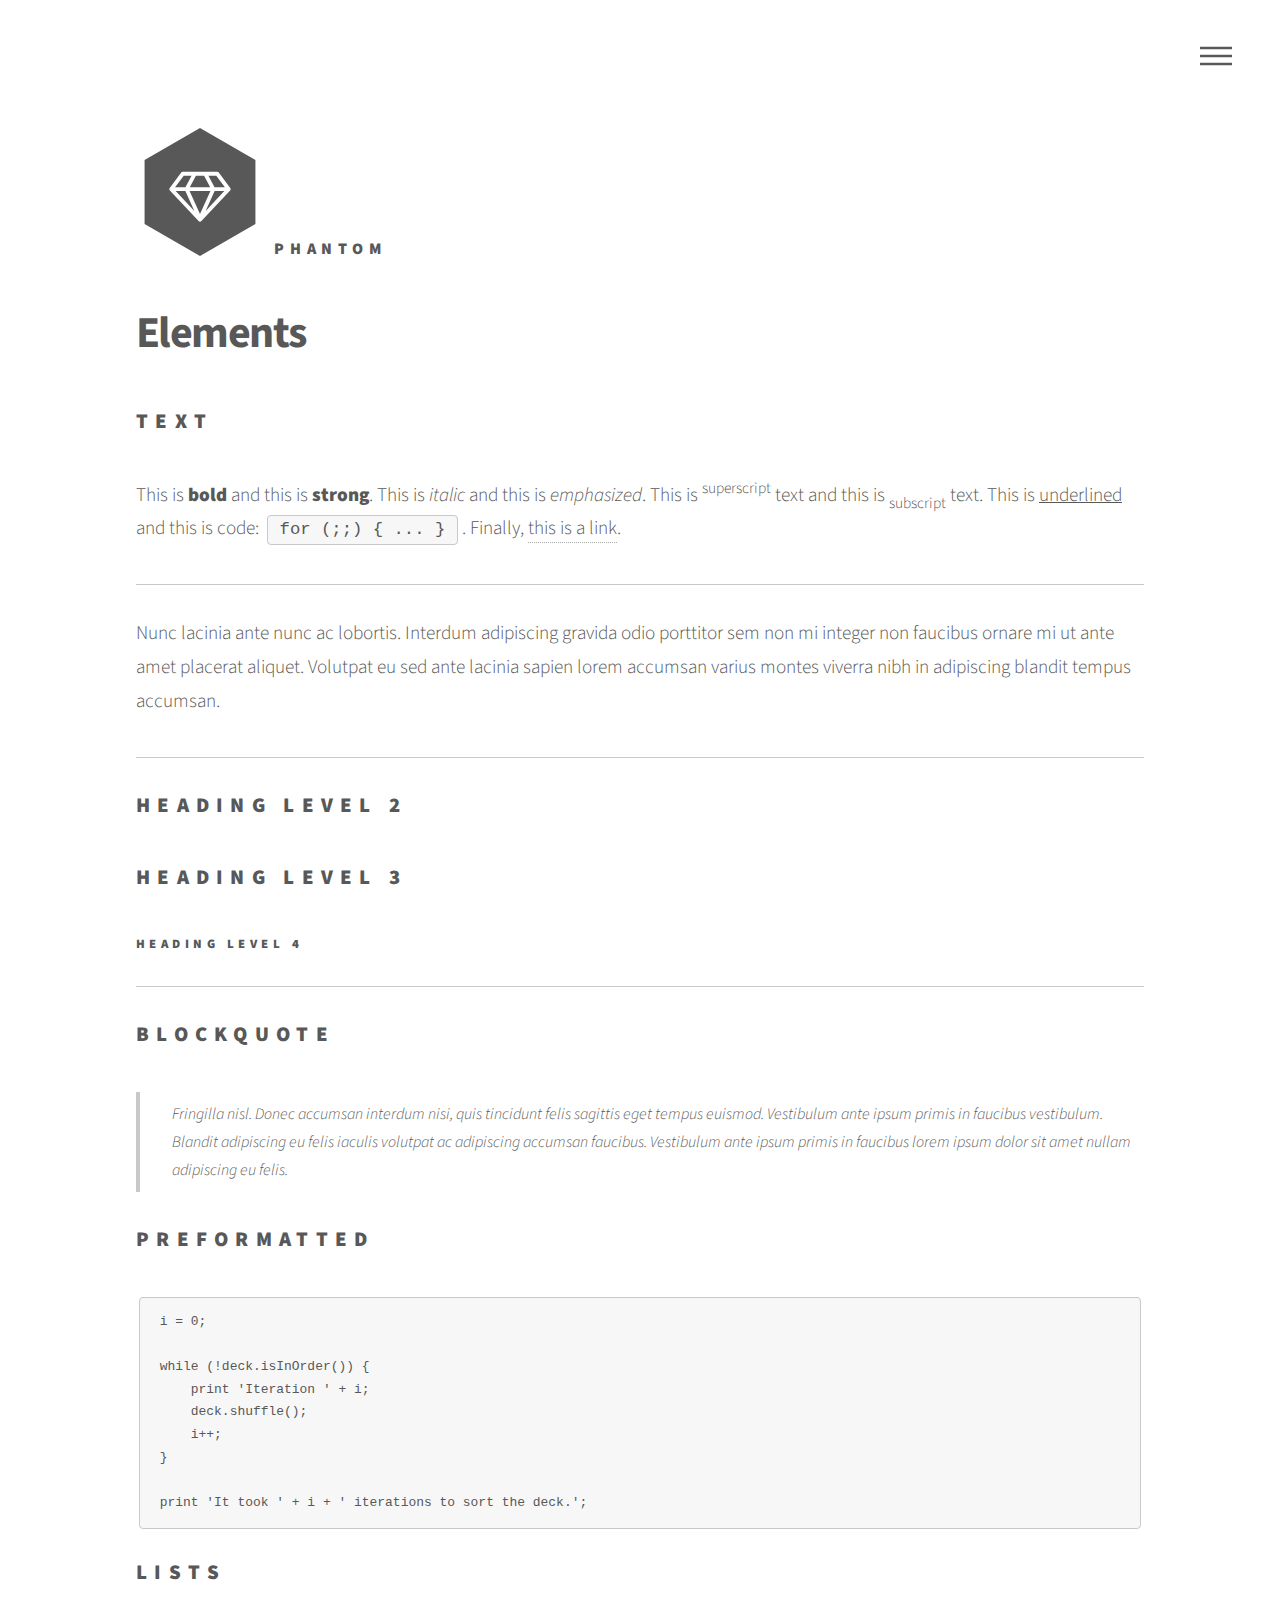
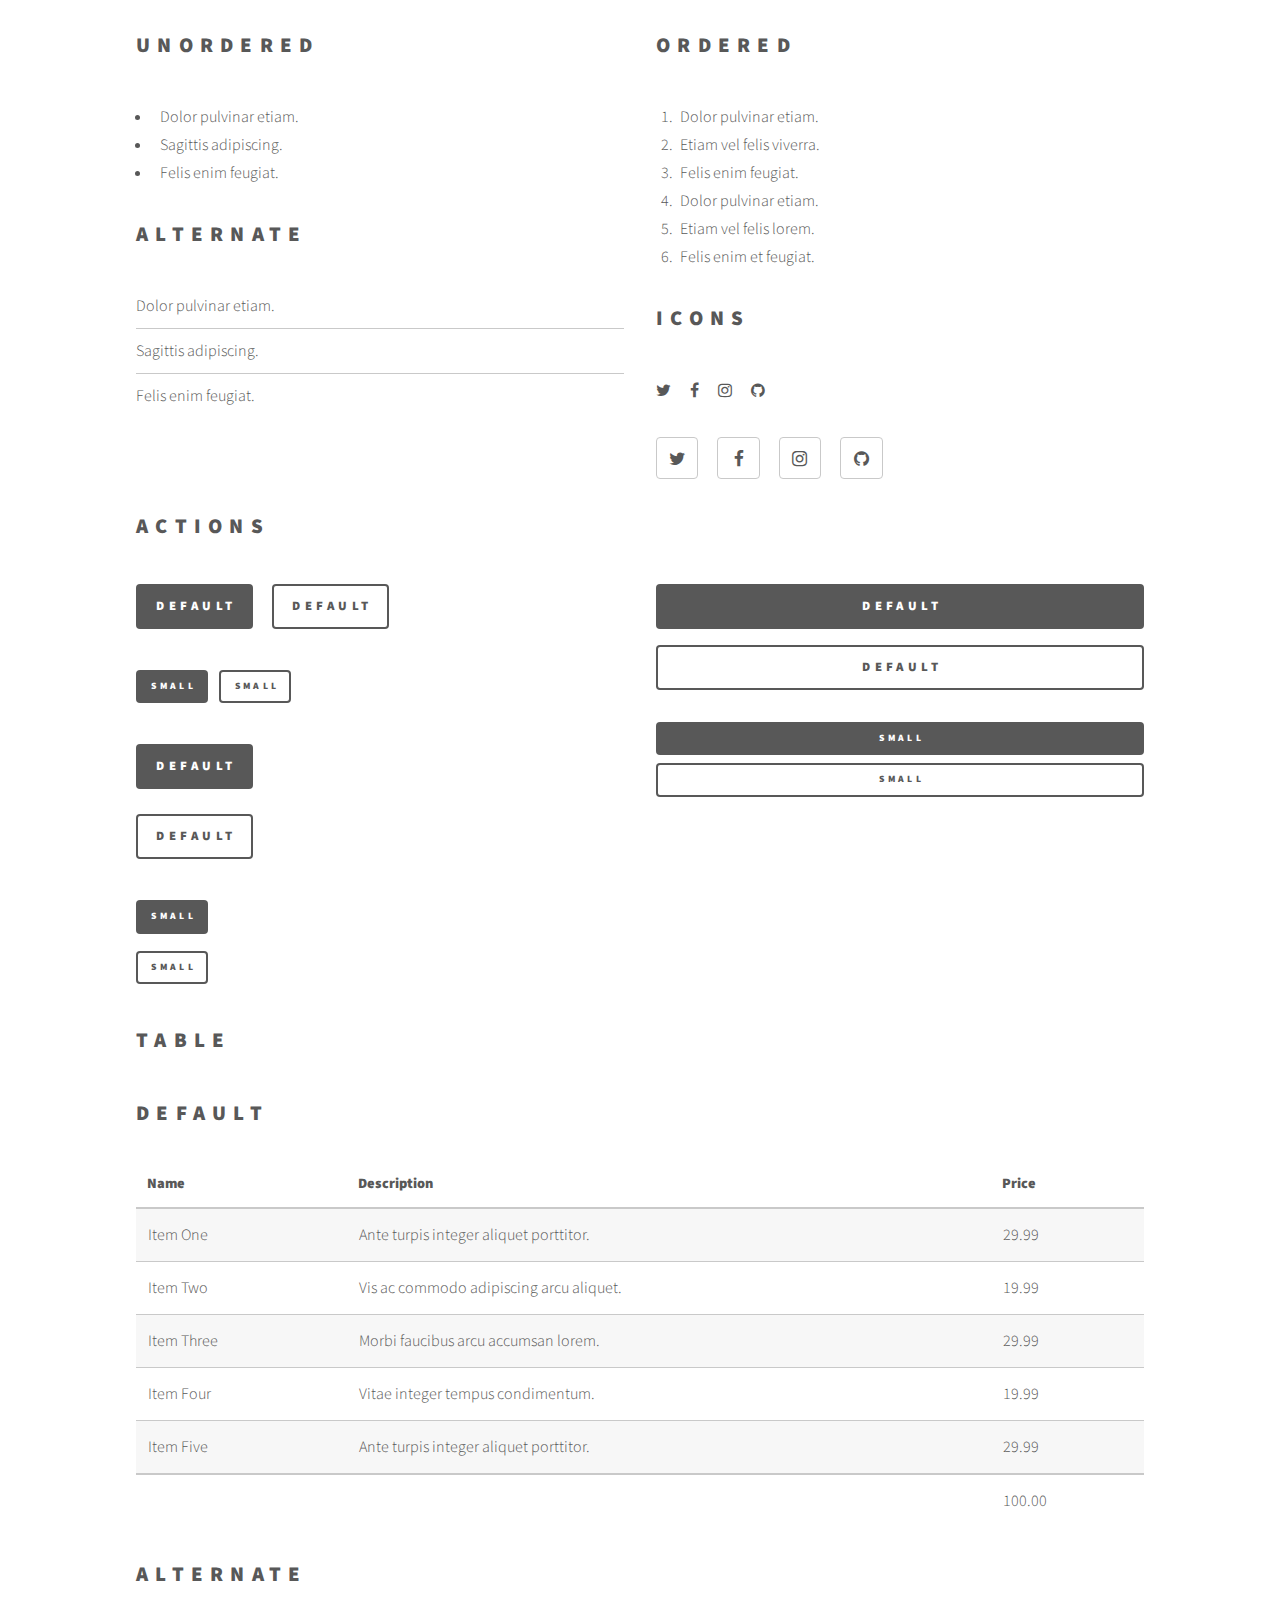
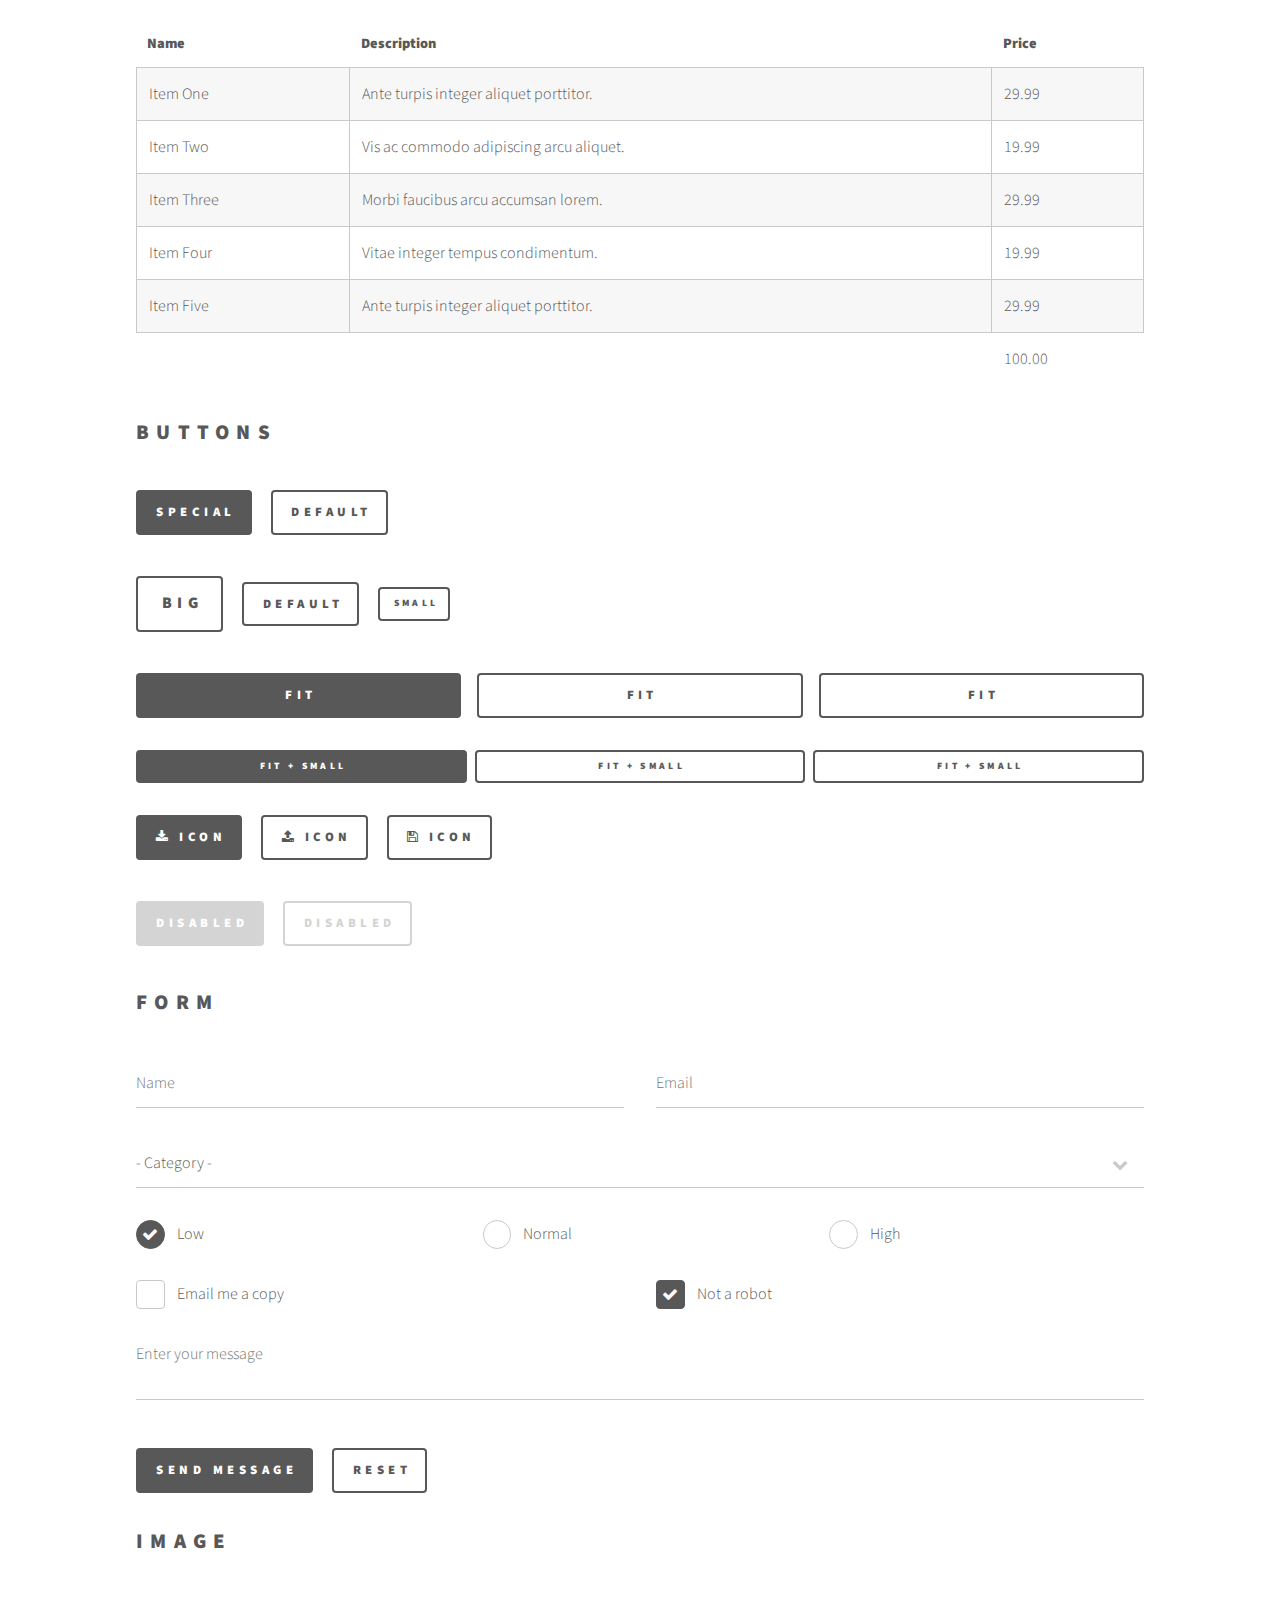
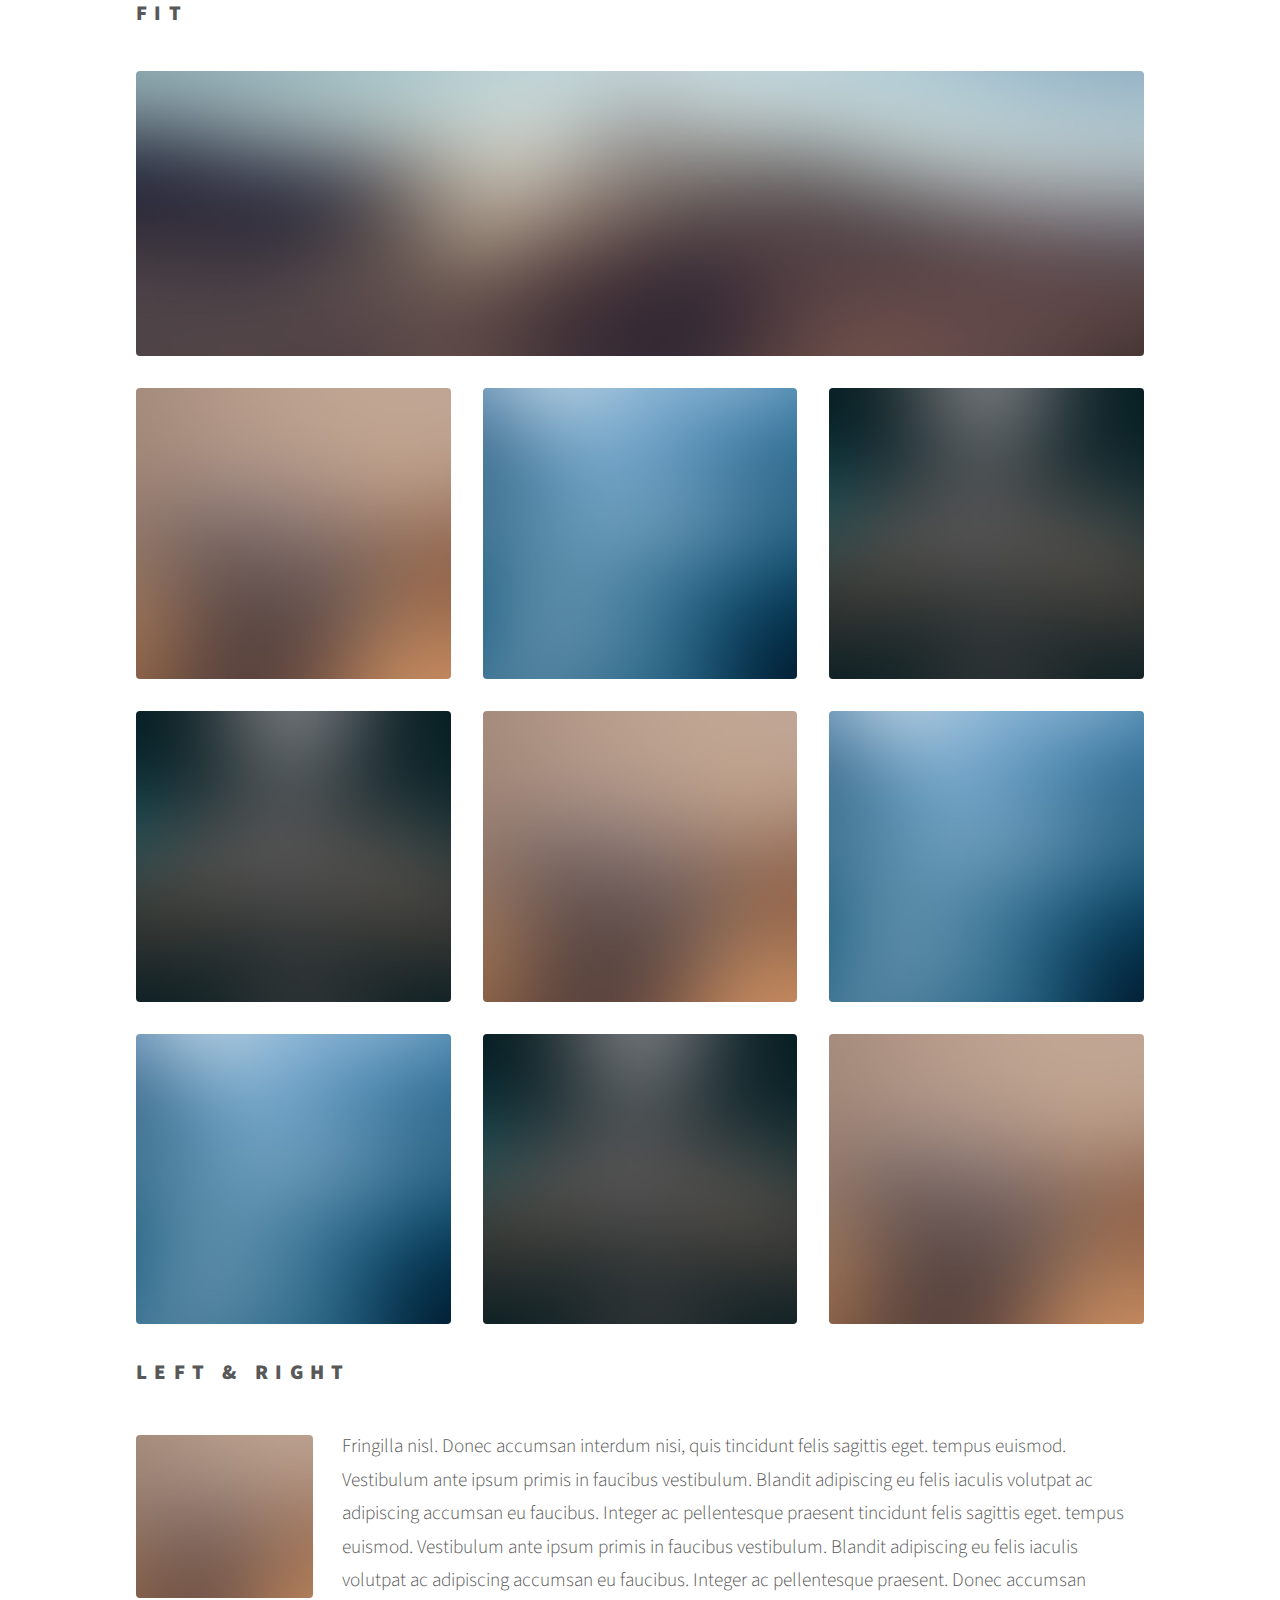
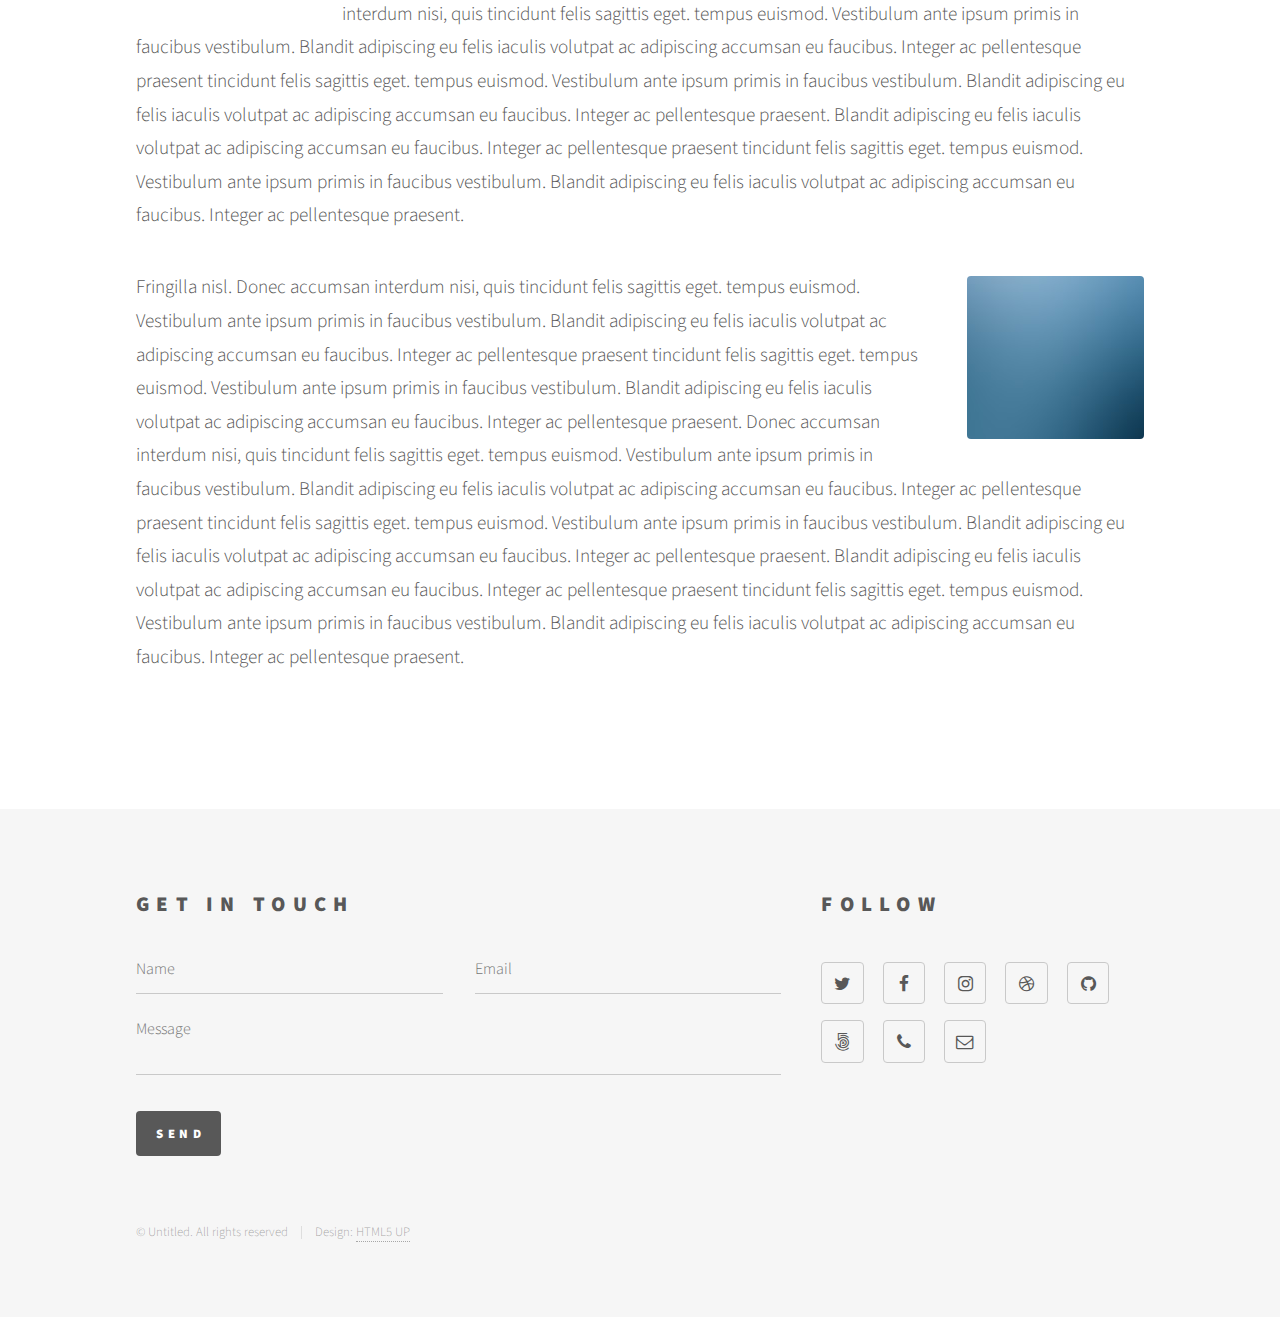
<file: elements.html>
<!DOCTYPE HTML>
<!--
	Phantom by HTML5 UP
	html5up.net | @ajlkn
	Free for personal and commercial use under the CCA 3.0 license (html5up.net/license)
-->
<html>
	<head>
		<title>Elements - Phantom by HTML5 UP</title>
		<meta charset="utf-8" />
		<meta name="viewport" content="width=device-width, initial-scale=1" />
		<!--[if lte IE 8]><script src="assets/js/ie/html5shiv.js"></script><![endif]-->
		<link rel="stylesheet" href="assets/css/main.css" />
		<!--[if lte IE 9]><link rel="stylesheet" href="assets/css/ie9.css" /><![endif]-->
		<!--[if lte IE 8]><link rel="stylesheet" href="assets/css/ie8.css" /><![endif]-->
	</head>
	<body>
		<!-- Wrapper -->
			<div id="wrapper">

				<!-- Header -->
					<header id="header">
						<div class="inner">

							<!-- Logo -->
								<a href="index.html" class="logo">
									<span class="symbol"><img src="images/logo.svg" alt="" /></span><span class="title">Phantom</span>
								</a>

							<!-- Nav -->
								<nav>
									<ul>
										<li><a href="#menu">Menu</a></li>
									</ul>
								</nav>

						</div>
					</header>

				<!-- Menu -->
					<nav id="menu">
						<h2>Menu</h2>
						<ul>
							<li><a href="index.html">Home</a></li>
							<li><a href="generic.html">Ipsum veroeros</a></li>
							<li><a href="generic.html">Tempus etiam</a></li>
							<li><a href="generic.html">Consequat dolor</a></li>
							<li><a href="elements.html">Elements</a></li>
						</ul>
					</nav>

				<!-- Main -->
					<div id="main">
						<div class="inner">
							<h1>Elements</h1>

							<!-- Text -->
								<section>
									<h2>Text</h2>
									<p>This is <b>bold</b> and this is <strong>strong</strong>. This is <i>italic</i> and this is <em>emphasized</em>.
									This is <sup>superscript</sup> text and this is <sub>subscript</sub> text.
									This is <u>underlined</u> and this is code: <code>for (;;) { ... }</code>. Finally, <a href="#">this is a link</a>.</p>
									<hr />
									<p>Nunc lacinia ante nunc ac lobortis. Interdum adipiscing gravida odio porttitor sem non mi integer non faucibus ornare mi ut ante amet placerat aliquet. Volutpat eu sed ante lacinia sapien lorem accumsan varius montes viverra nibh in adipiscing blandit tempus accumsan.</p>
									<hr />
									<h2>Heading Level 2</h2>
									<h3>Heading Level 3</h3>
									<h4>Heading Level 4</h4>
									<hr />
									<h3>Blockquote</h3>
									<blockquote>Fringilla nisl. Donec accumsan interdum nisi, quis tincidunt felis sagittis eget tempus euismod. Vestibulum ante ipsum primis in faucibus vestibulum. Blandit adipiscing eu felis iaculis volutpat ac adipiscing accumsan faucibus. Vestibulum ante ipsum primis in faucibus lorem ipsum dolor sit amet nullam adipiscing eu felis.</blockquote>
									<h3>Preformatted</h3>
									<pre><code>i = 0;

while (!deck.isInOrder()) {
    print 'Iteration ' + i;
    deck.shuffle();
    i++;
}

print 'It took ' + i + ' iterations to sort the deck.';</code></pre>
								</section>

							<!-- Lists -->
								<section>
									<h2>Lists</h2>
									<div class="row">
										<div class="6u 12u$(medium)">
											<h3>Unordered</h3>
											<ul>
												<li>Dolor pulvinar etiam.</li>
												<li>Sagittis adipiscing.</li>
												<li>Felis enim feugiat.</li>
											</ul>
											<h3>Alternate</h3>
											<ul class="alt">
												<li>Dolor pulvinar etiam.</li>
												<li>Sagittis adipiscing.</li>
												<li>Felis enim feugiat.</li>
											</ul>
										</div>
										<div class="6u$ 12u$(medium)">
											<h3>Ordered</h3>
											<ol>
												<li>Dolor pulvinar etiam.</li>
												<li>Etiam vel felis viverra.</li>
												<li>Felis enim feugiat.</li>
												<li>Dolor pulvinar etiam.</li>
												<li>Etiam vel felis lorem.</li>
												<li>Felis enim et feugiat.</li>
											</ol>
											<h3>Icons</h3>
											<ul class="icons">
												<li><a href="#" class="icon style1 fa-twitter"><span class="label">Twitter</span></a></li>
												<li><a href="#" class="icon style1 fa-facebook"><span class="label">Facebook</span></a></li>
												<li><a href="#" class="icon style1 fa-instagram"><span class="label">Instagram</span></a></li>
												<li><a href="#" class="icon style1 fa-github"><span class="label">Github</span></a></li>
											</ul>
											<ul class="icons">
												<li><a href="#" class="icon style2 fa-twitter"><span class="label">Twitter</span></a></li>
												<li><a href="#" class="icon style2 fa-facebook"><span class="label">Facebook</span></a></li>
												<li><a href="#" class="icon style2 fa-instagram"><span class="label">Instagram</span></a></li>
												<li><a href="#" class="icon style2 fa-github"><span class="label">Github</span></a></li>
											</ul>
										</div>
									</div>
									<h2>Actions</h2>
									<div class="row">
										<div class="6u 12u$(medium)">
											<ul class="actions">
												<li><a href="#" class="button special">Default</a></li>
												<li><a href="#" class="button">Default</a></li>
											</ul>
											<ul class="actions small">
												<li><a href="#" class="button special small">Small</a></li>
												<li><a href="#" class="button small">Small</a></li>
											</ul>
											<ul class="actions vertical">
												<li><a href="#" class="button special">Default</a></li>
												<li><a href="#" class="button">Default</a></li>
											</ul>
											<ul class="actions vertical small">
												<li><a href="#" class="button special small">Small</a></li>
												<li><a href="#" class="button small">Small</a></li>
											</ul>
										</div>
										<div class="6u 12u$(medium)">
											<ul class="actions vertical">
												<li><a href="#" class="button special fit">Default</a></li>
												<li><a href="#" class="button fit">Default</a></li>
											</ul>
											<ul class="actions vertical small">
												<li><a href="#" class="button special small fit">Small</a></li>
												<li><a href="#" class="button small fit">Small</a></li>
											</ul>
										</div>
									</div>
								</section>

							<!-- Table -->
								<section>
									<h2>Table</h2>
									<h3>Default</h3>
									<div class="table-wrapper">
										<table>
											<thead>
												<tr>
													<th>Name</th>
													<th>Description</th>
													<th>Price</th>
												</tr>
											</thead>
											<tbody>
												<tr>
													<td>Item One</td>
													<td>Ante turpis integer aliquet porttitor.</td>
													<td>29.99</td>
												</tr>
												<tr>
													<td>Item Two</td>
													<td>Vis ac commodo adipiscing arcu aliquet.</td>
													<td>19.99</td>
												</tr>
												<tr>
													<td>Item Three</td>
													<td> Morbi faucibus arcu accumsan lorem.</td>
													<td>29.99</td>
												</tr>
												<tr>
													<td>Item Four</td>
													<td>Vitae integer tempus condimentum.</td>
													<td>19.99</td>
												</tr>
												<tr>
													<td>Item Five</td>
													<td>Ante turpis integer aliquet porttitor.</td>
													<td>29.99</td>
												</tr>
											</tbody>
											<tfoot>
												<tr>
													<td colspan="2"></td>
													<td>100.00</td>
												</tr>
											</tfoot>
										</table>
									</div>

									<h3>Alternate</h3>
									<div class="table-wrapper">
										<table class="alt">
											<thead>
												<tr>
													<th>Name</th>
													<th>Description</th>
													<th>Price</th>
												</tr>
											</thead>
											<tbody>
												<tr>
													<td>Item One</td>
													<td>Ante turpis integer aliquet porttitor.</td>
													<td>29.99</td>
												</tr>
												<tr>
													<td>Item Two</td>
													<td>Vis ac commodo adipiscing arcu aliquet.</td>
													<td>19.99</td>
												</tr>
												<tr>
													<td>Item Three</td>
													<td> Morbi faucibus arcu accumsan lorem.</td>
													<td>29.99</td>
												</tr>
												<tr>
													<td>Item Four</td>
													<td>Vitae integer tempus condimentum.</td>
													<td>19.99</td>
												</tr>
												<tr>
													<td>Item Five</td>
													<td>Ante turpis integer aliquet porttitor.</td>
													<td>29.99</td>
												</tr>
											</tbody>
											<tfoot>
												<tr>
													<td colspan="2"></td>
													<td>100.00</td>
												</tr>
											</tfoot>
										</table>
									</div>
								</section>

							<!-- Buttons -->
								<section>
									<h3>Buttons</h3>
									<ul class="actions">
										<li><a href="#" class="button special">Special</a></li>
										<li><a href="#" class="button">Default</a></li>
									</ul>
									<ul class="actions">
										<li><a href="#" class="button big">Big</a></li>
										<li><a href="#" class="button">Default</a></li>
										<li><a href="#" class="button small">Small</a></li>
									</ul>
									<ul class="actions fit">
										<li><a href="#" class="button special fit">Fit</a></li>
										<li><a href="#" class="button fit">Fit</a></li>
										<li><a href="#" class="button fit">Fit</a></li>
									</ul>
									<ul class="actions fit small">
										<li><a href="#" class="button special fit small">Fit + Small</a></li>
										<li><a href="#" class="button fit small">Fit + Small</a></li>
										<li><a href="#" class="button fit small">Fit + Small</a></li>
									</ul>
									<ul class="actions">
										<li><a href="#" class="button special icon fa-download">Icon</a></li>
										<li><a href="#" class="button icon fa-upload">Icon</a></li>
										<li><a href="#" class="button icon fa-save">Icon</a></li>
									</ul>
									<ul class="actions">
										<li><span class="button special disabled">Disabled</span></li>
										<li><span class="button disabled">Disabled</span></li>
									</ul>
								</section>

							<!-- Form -->
								<section>
									<h2>Form</h2>
									<form method="post" action="#">
										<div class="row uniform">
											<div class="6u 12u$(xsmall)">
												<input type="text" name="demo-name" id="demo-name" value="" placeholder="Name" />
											</div>
											<div class="6u$ 12u$(xsmall)">
												<input type="email" name="demo-email" id="demo-email" value="" placeholder="Email" />
											</div>
											<div class="12u$">
												<div class="select-wrapper">
													<select name="demo-category" id="demo-category">
														<option value="">- Category -</option>
														<option value="1">Manufacturing</option>
														<option value="1">Shipping</option>
														<option value="1">Administration</option>
														<option value="1">Human Resources</option>
													</select>
												</div>
											</div>
											<div class="4u 12u$(small)">
												<input type="radio" id="demo-priority-low" name="demo-priority" checked>
												<label for="demo-priority-low">Low</label>
											</div>
											<div class="4u 12u$(small)">
												<input type="radio" id="demo-priority-normal" name="demo-priority">
												<label for="demo-priority-normal">Normal</label>
											</div>
											<div class="4u$ 12u$(small)">
												<input type="radio" id="demo-priority-high" name="demo-priority">
												<label for="demo-priority-high">High</label>
											</div>
											<div class="6u 12u$(small)">
												<input type="checkbox" id="demo-copy" name="demo-copy">
												<label for="demo-copy">Email me a copy</label>
											</div>
											<div class="6u$ 12u$(small)">
												<input type="checkbox" id="demo-human" name="demo-human" checked>
												<label for="demo-human">Not a robot</label>
											</div>
											<div class="12u$">
												<textarea name="demo-message" id="demo-message" placeholder="Enter your message" rows="6"></textarea>
											</div>
											<div class="12u$">
												<ul class="actions">
													<li><input type="submit" value="Send Message" class="special" /></li>
													<li><input type="reset" value="Reset" /></li>
												</ul>
											</div>
										</div>
									</form>
								</section>

							<!-- Image -->
								<section>
									<h2>Image</h2>
									<h3>Fit</h3>
									<div class="box alt">
										<div class="row uniform">
											<div class="12u$"><span class="image fit"><img src="images/pic13.jpg" alt="" /></span></div>
											<div class="4u"><span class="image fit"><img src="images/pic01.jpg" alt="" /></span></div>
											<div class="4u"><span class="image fit"><img src="images/pic02.jpg" alt="" /></span></div>
											<div class="4u$"><span class="image fit"><img src="images/pic03.jpg" alt="" /></span></div>
											<div class="4u"><span class="image fit"><img src="images/pic03.jpg" alt="" /></span></div>
											<div class="4u"><span class="image fit"><img src="images/pic01.jpg" alt="" /></span></div>
											<div class="4u$"><span class="image fit"><img src="images/pic02.jpg" alt="" /></span></div>
											<div class="4u"><span class="image fit"><img src="images/pic02.jpg" alt="" /></span></div>
											<div class="4u"><span class="image fit"><img src="images/pic03.jpg" alt="" /></span></div>
											<div class="4u$"><span class="image fit"><img src="images/pic01.jpg" alt="" /></span></div>
										</div>
									</div>
									<h3>Left &amp; Right</h3>
									<p><span class="image left"><img src="images/pic14.jpg" alt="" /></span>Fringilla nisl. Donec accumsan interdum nisi, quis tincidunt felis sagittis eget. tempus euismod. Vestibulum ante ipsum primis in faucibus vestibulum. Blandit adipiscing eu felis iaculis volutpat ac adipiscing accumsan eu faucibus. Integer ac pellentesque praesent tincidunt felis sagittis eget. tempus euismod. Vestibulum ante ipsum primis in faucibus vestibulum. Blandit adipiscing eu felis iaculis volutpat ac adipiscing accumsan eu faucibus. Integer ac pellentesque praesent. Donec accumsan interdum nisi, quis tincidunt felis sagittis eget. tempus euismod. Vestibulum ante ipsum primis in faucibus vestibulum. Blandit adipiscing eu felis iaculis volutpat ac adipiscing accumsan eu faucibus. Integer ac pellentesque praesent tincidunt felis sagittis eget. tempus euismod. Vestibulum ante ipsum primis in faucibus vestibulum. Blandit adipiscing eu felis iaculis volutpat ac adipiscing accumsan eu faucibus. Integer ac pellentesque praesent. Blandit adipiscing eu felis iaculis volutpat ac adipiscing accumsan eu faucibus. Integer ac pellentesque praesent tincidunt felis sagittis eget. tempus euismod. Vestibulum ante ipsum primis in faucibus vestibulum. Blandit adipiscing eu felis iaculis volutpat ac adipiscing accumsan eu faucibus. Integer ac pellentesque praesent.</p>
									<p><span class="image right"><img src="images/pic15.jpg" alt="" /></span>Fringilla nisl. Donec accumsan interdum nisi, quis tincidunt felis sagittis eget. tempus euismod. Vestibulum ante ipsum primis in faucibus vestibulum. Blandit adipiscing eu felis iaculis volutpat ac adipiscing accumsan eu faucibus. Integer ac pellentesque praesent tincidunt felis sagittis eget. tempus euismod. Vestibulum ante ipsum primis in faucibus vestibulum. Blandit adipiscing eu felis iaculis volutpat ac adipiscing accumsan eu faucibus. Integer ac pellentesque praesent. Donec accumsan interdum nisi, quis tincidunt felis sagittis eget. tempus euismod. Vestibulum ante ipsum primis in faucibus vestibulum. Blandit adipiscing eu felis iaculis volutpat ac adipiscing accumsan eu faucibus. Integer ac pellentesque praesent tincidunt felis sagittis eget. tempus euismod. Vestibulum ante ipsum primis in faucibus vestibulum. Blandit adipiscing eu felis iaculis volutpat ac adipiscing accumsan eu faucibus. Integer ac pellentesque praesent. Blandit adipiscing eu felis iaculis volutpat ac adipiscing accumsan eu faucibus. Integer ac pellentesque praesent tincidunt felis sagittis eget. tempus euismod. Vestibulum ante ipsum primis in faucibus vestibulum. Blandit adipiscing eu felis iaculis volutpat ac adipiscing accumsan eu faucibus. Integer ac pellentesque praesent.</p>
								</section>

						</div>
					</div>

				<!-- Footer -->
					<footer id="footer">
						<div class="inner">
							<section>
								<h2>Get in touch</h2>
								<form method="post" action="#">
									<div class="field half first">
										<input type="text" name="name" id="name" placeholder="Name" />
									</div>
									<div class="field half">
										<input type="email" name="email" id="email" placeholder="Email" />
									</div>
									<div class="field">
										<textarea name="message" id="message" placeholder="Message"></textarea>
									</div>
									<ul class="actions">
										<li><input type="submit" value="Send" class="special" /></li>
									</ul>
								</form>
							</section>
							<section>
								<h2>Follow</h2>
								<ul class="icons">
									<li><a href="#" class="icon style2 fa-twitter"><span class="label">Twitter</span></a></li>
									<li><a href="#" class="icon style2 fa-facebook"><span class="label">Facebook</span></a></li>
									<li><a href="#" class="icon style2 fa-instagram"><span class="label">Instagram</span></a></li>
									<li><a href="#" class="icon style2 fa-dribbble"><span class="label">Dribbble</span></a></li>
									<li><a href="#" class="icon style2 fa-github"><span class="label">GitHub</span></a></li>
									<li><a href="#" class="icon style2 fa-500px"><span class="label">500px</span></a></li>
									<li><a href="#" class="icon style2 fa-phone"><span class="label">Phone</span></a></li>
									<li><a href="#" class="icon style2 fa-envelope-o"><span class="label">Email</span></a></li>
								</ul>
							</section>
							<ul class="copyright">
								<li>&copy; Untitled. All rights reserved</li><li>Design: <a href="http://html5up.net">HTML5 UP</a></li>
							</ul>
						</div>
					</footer>

			</div>

		<!-- Scripts -->
			<script src="assets/js/jquery.min.js"></script>
			<script src="assets/js/skel.min.js"></script>
			<script src="assets/js/util.js"></script>
			<!--[if lte IE 8]><script src="assets/js/ie/respond.min.js"></script><![endif]-->
			<script src="assets/js/main.js"></script>

	</body>
</html>
</file>
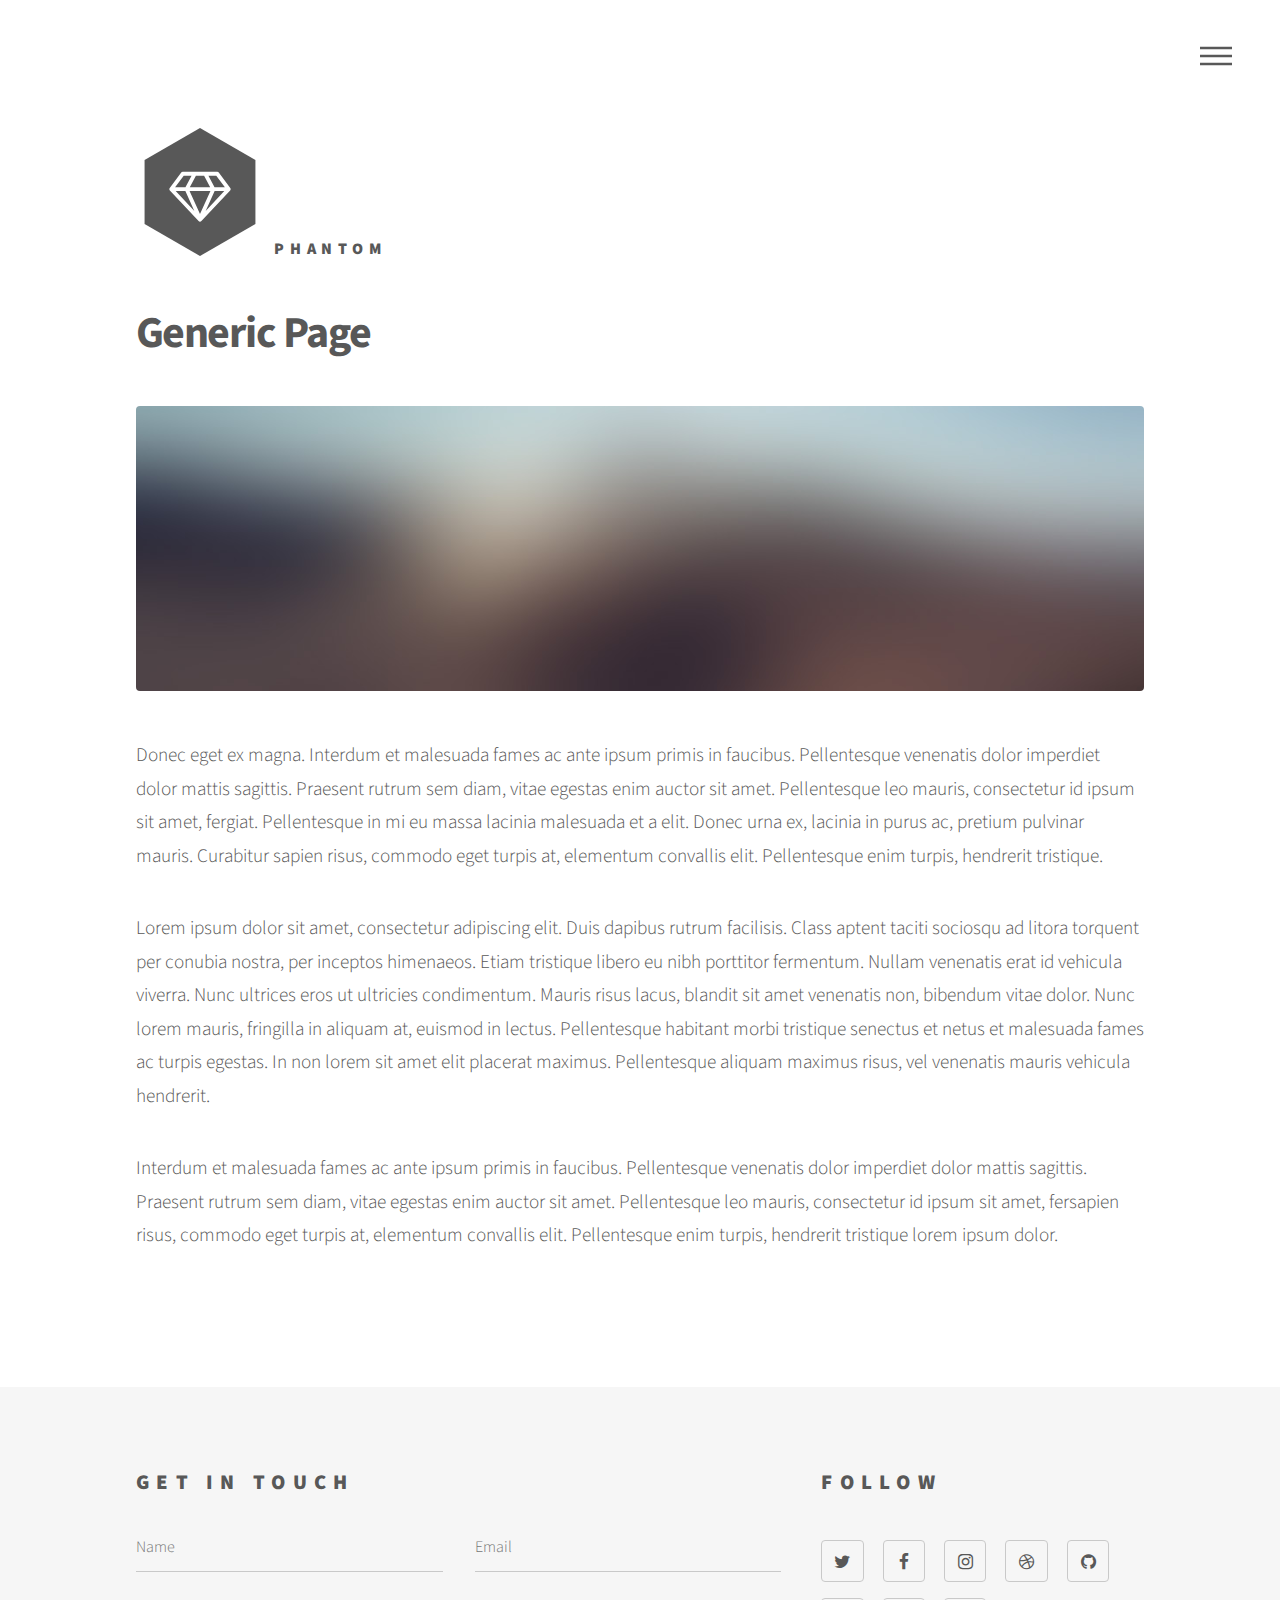
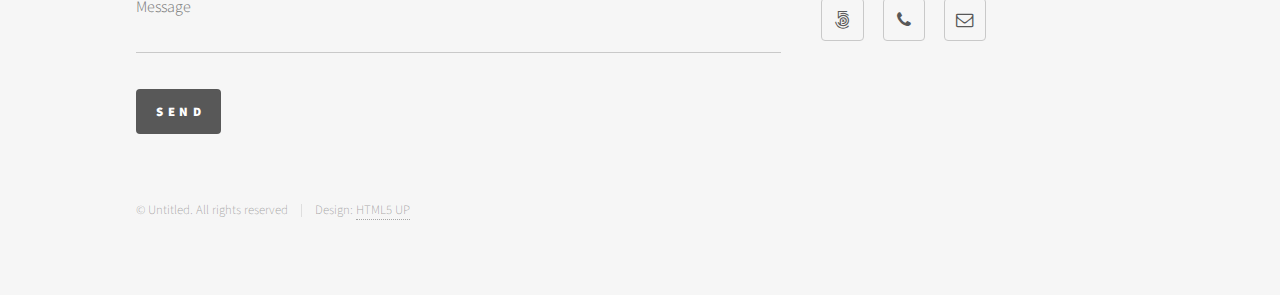
<file: generic.html>
<!DOCTYPE HTML>
<!--
	Phantom by HTML5 UP
	html5up.net | @ajlkn
	Free for personal and commercial use under the CCA 3.0 license (html5up.net/license)
-->
<html>
	<head>
		<title>Generic - Phantom by HTML5 UP</title>
		<meta charset="utf-8" />
		<meta name="viewport" content="width=device-width, initial-scale=1" />
		<!--[if lte IE 8]><script src="assets/js/ie/html5shiv.js"></script><![endif]-->
		<link rel="stylesheet" href="assets/css/main.css" />
		<!--[if lte IE 9]><link rel="stylesheet" href="assets/css/ie9.css" /><![endif]-->
		<!--[if lte IE 8]><link rel="stylesheet" href="assets/css/ie8.css" /><![endif]-->
	</head>
	<body>
		<!-- Wrapper -->
			<div id="wrapper">

				<!-- Header -->
					<header id="header">
						<div class="inner">

							<!-- Logo -->
								<a href="index.html" class="logo">
									<span class="symbol"><img src="images/logo.svg" alt="" /></span><span class="title">Phantom</span>
								</a>

							<!-- Nav -->
								<nav>
									<ul>
										<li><a href="#menu">Menu</a></li>
									</ul>
								</nav>

						</div>
					</header>

				<!-- Menu -->
					<nav id="menu">
						<h2>Menu</h2>
						<ul>
							<li><a href="index.html">Home</a></li>
							<li><a href="generic.html">Ipsum veroeros</a></li>
							<li><a href="generic.html">Tempus etiam</a></li>
							<li><a href="generic.html">Consequat dolor</a></li>
							<li><a href="elements.html">Elements</a></li>
						</ul>
					</nav>

				<!-- Main -->
					<div id="main">
						<div class="inner">
							<h1>Generic Page</h1>
							<span class="image main"><img src="images/pic13.jpg" alt="" /></span>
							<p>Donec eget ex magna. Interdum et malesuada fames ac ante ipsum primis in faucibus. Pellentesque venenatis dolor imperdiet dolor mattis sagittis. Praesent rutrum sem diam, vitae egestas enim auctor sit amet. Pellentesque leo mauris, consectetur id ipsum sit amet, fergiat. Pellentesque in mi eu massa lacinia malesuada et a elit. Donec urna ex, lacinia in purus ac, pretium pulvinar mauris. Curabitur sapien risus, commodo eget turpis at, elementum convallis elit. Pellentesque enim turpis, hendrerit tristique.</p>
							<p>Lorem ipsum dolor sit amet, consectetur adipiscing elit. Duis dapibus rutrum facilisis. Class aptent taciti sociosqu ad litora torquent per conubia nostra, per inceptos himenaeos. Etiam tristique libero eu nibh porttitor fermentum. Nullam venenatis erat id vehicula viverra. Nunc ultrices eros ut ultricies condimentum. Mauris risus lacus, blandit sit amet venenatis non, bibendum vitae dolor. Nunc lorem mauris, fringilla in aliquam at, euismod in lectus. Pellentesque habitant morbi tristique senectus et netus et malesuada fames ac turpis egestas. In non lorem sit amet elit placerat maximus. Pellentesque aliquam maximus risus, vel venenatis mauris vehicula hendrerit.</p>
							<p>Interdum et malesuada fames ac ante ipsum primis in faucibus. Pellentesque venenatis dolor imperdiet dolor mattis sagittis. Praesent rutrum sem diam, vitae egestas enim auctor sit amet. Pellentesque leo mauris, consectetur id ipsum sit amet, fersapien risus, commodo eget turpis at, elementum convallis elit. Pellentesque enim turpis, hendrerit tristique lorem ipsum dolor.</p>
						</div>
					</div>

				<!-- Footer -->
					<footer id="footer">
						<div class="inner">
							<section>
								<h2>Get in touch</h2>
								<form method="post" action="#">
									<div class="field half first">
										<input type="text" name="name" id="name" placeholder="Name" />
									</div>
									<div class="field half">
										<input type="email" name="email" id="email" placeholder="Email" />
									</div>
									<div class="field">
										<textarea name="message" id="message" placeholder="Message"></textarea>
									</div>
									<ul class="actions">
										<li><input type="submit" value="Send" class="special" /></li>
									</ul>
								</form>
							</section>
							<section>
								<h2>Follow</h2>
								<ul class="icons">
									<li><a href="#" class="icon style2 fa-twitter"><span class="label">Twitter</span></a></li>
									<li><a href="#" class="icon style2 fa-facebook"><span class="label">Facebook</span></a></li>
									<li><a href="#" class="icon style2 fa-instagram"><span class="label">Instagram</span></a></li>
									<li><a href="#" class="icon style2 fa-dribbble"><span class="label">Dribbble</span></a></li>
									<li><a href="#" class="icon style2 fa-github"><span class="label">GitHub</span></a></li>
									<li><a href="#" class="icon style2 fa-500px"><span class="label">500px</span></a></li>
									<li><a href="#" class="icon style2 fa-phone"><span class="label">Phone</span></a></li>
									<li><a href="#" class="icon style2 fa-envelope-o"><span class="label">Email</span></a></li>
								</ul>
							</section>
							<ul class="copyright">
								<li>&copy; Untitled. All rights reserved</li><li>Design: <a href="http://html5up.net">HTML5 UP</a></li>
							</ul>
						</div>
					</footer>

			</div>

		<!-- Scripts -->
			<script src="assets/js/jquery.min.js"></script>
			<script src="assets/js/skel.min.js"></script>
			<script src="assets/js/util.js"></script>
			<!--[if lte IE 8]><script src="assets/js/ie/respond.min.js"></script><![endif]-->
			<script src="assets/js/main.js"></script>

	</body>
</html>
</file>
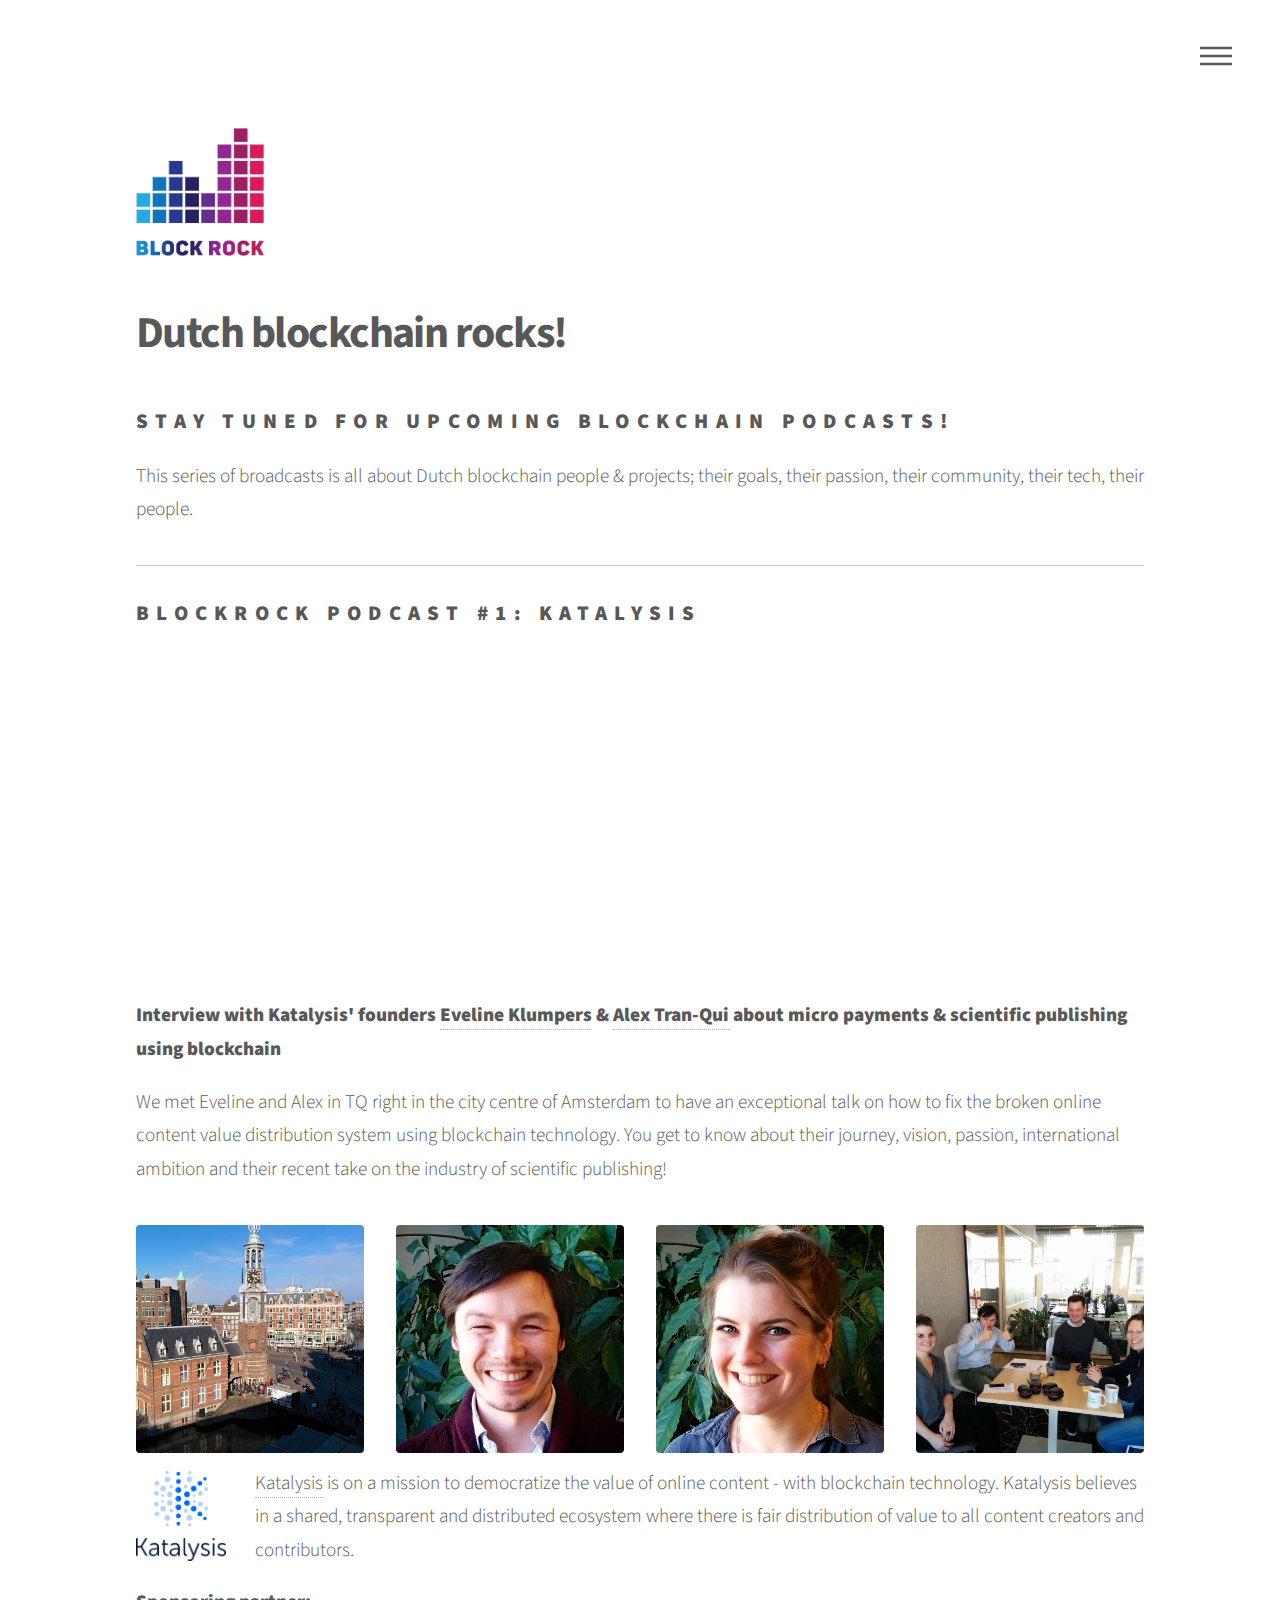
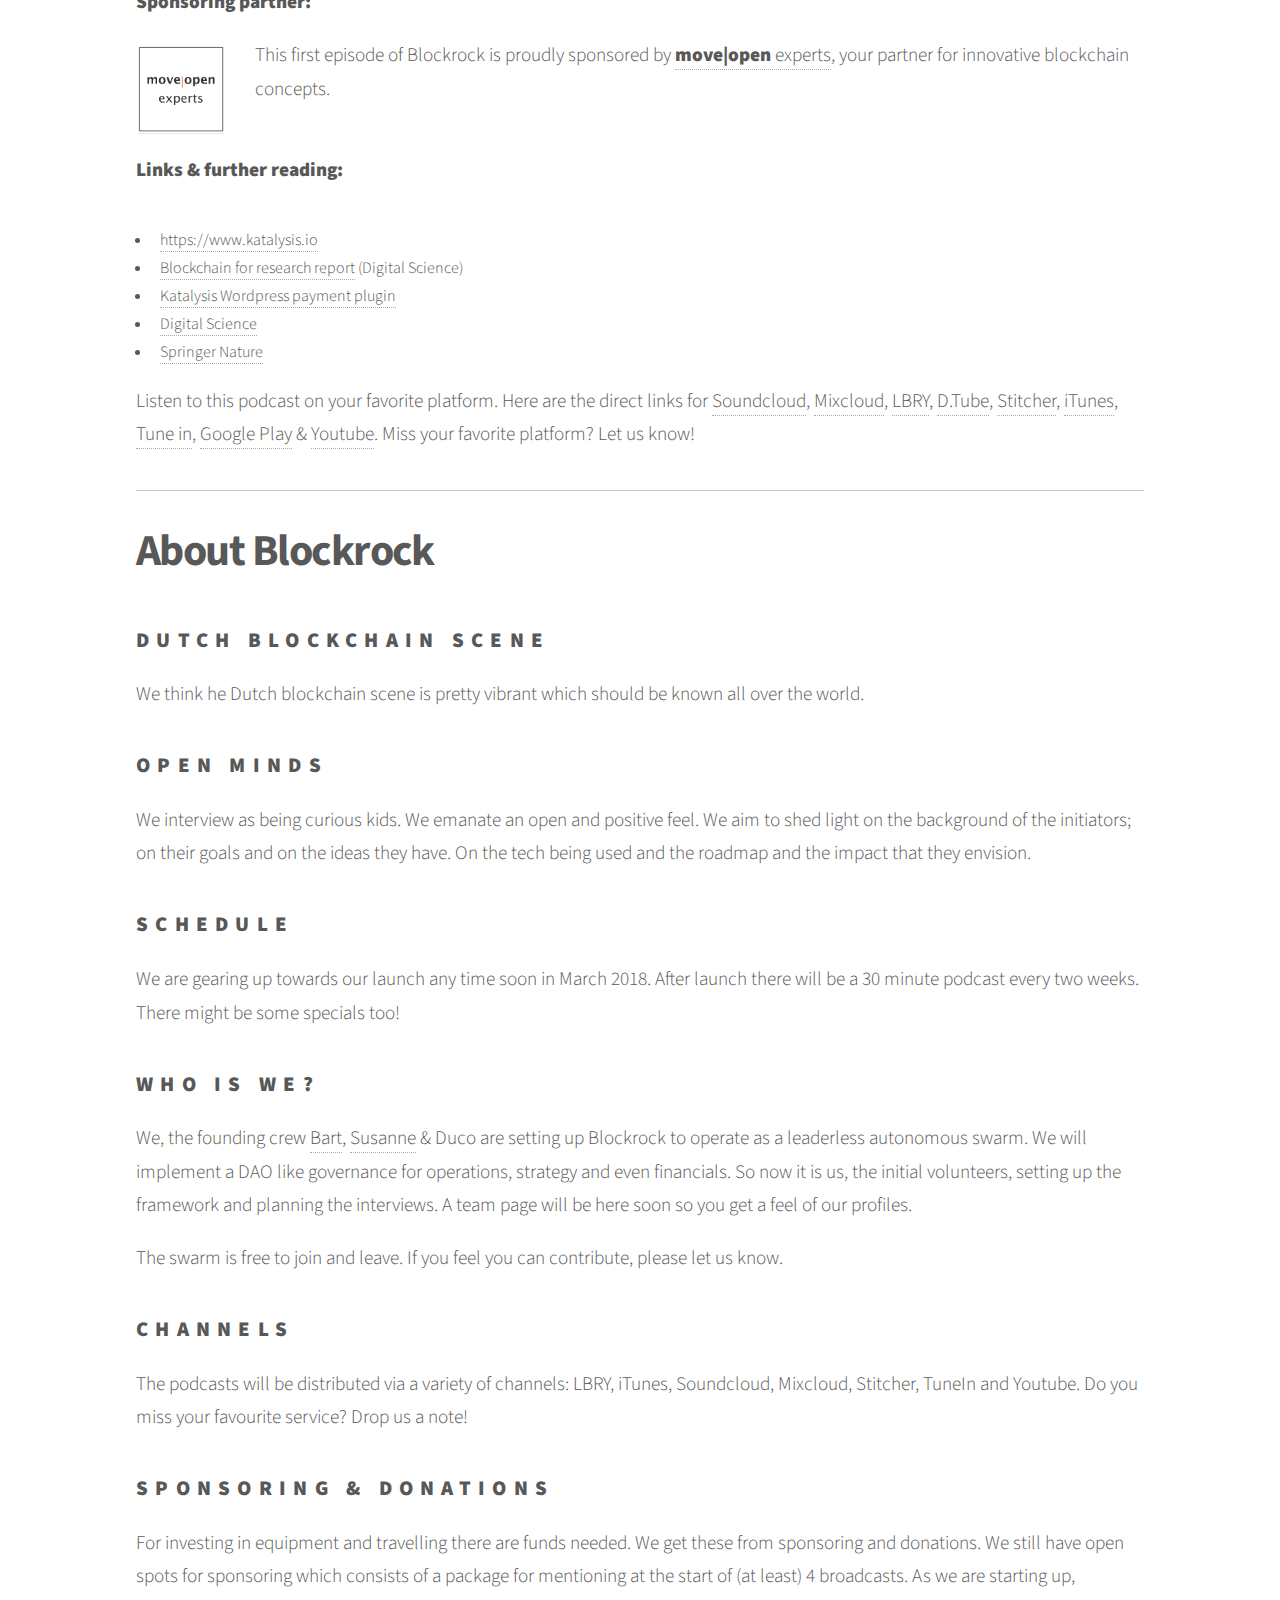
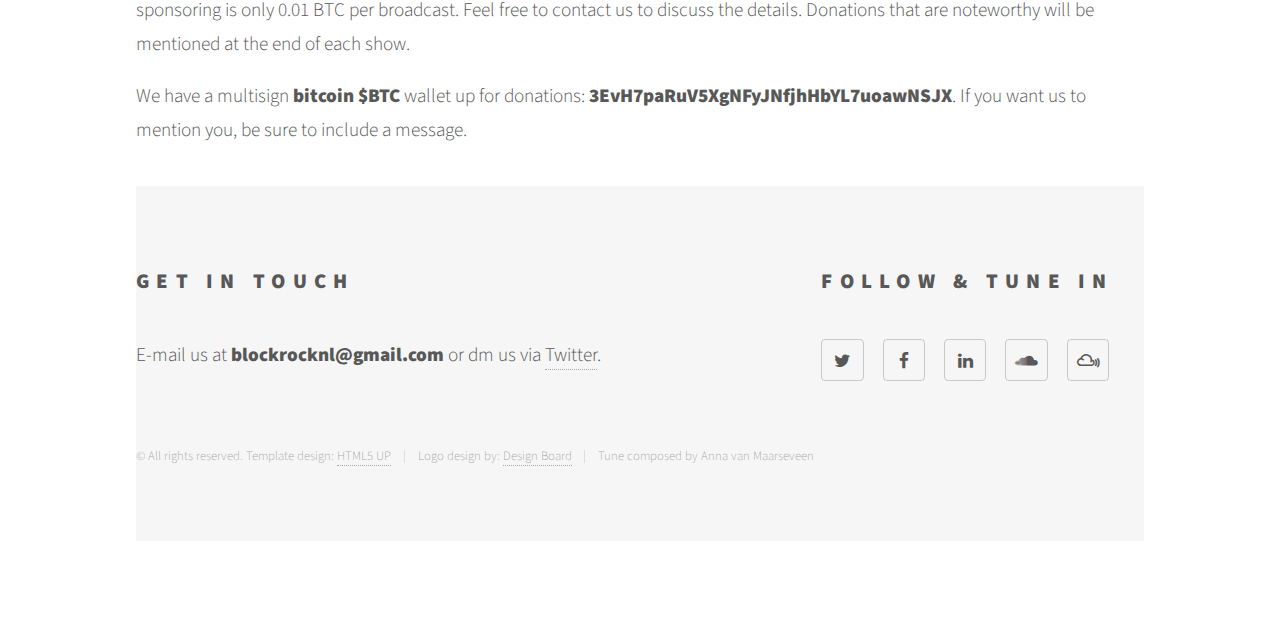
<file: index2.html>
<!DOCTYPE HTML>
<!--
	Phantom by HTML5 UP
	html5up.net | @ajlkn
	Free for personal and commercial use under the CCA 3.0 license (html5up.net/license)
-->
<html>
	<head>
		<title>BLOCKROCK - Holland Blockchain Broadcasting</title>
		<meta charset="utf-8" />
		<meta name="viewport" content="width=device-width, initial-scale=1" />
		<!--[if lte IE 8]><script src="assets/js/ie/html5shiv.js"></script><![endif]-->
		<link rel="stylesheet" href="assets/css/main.css" />
		<!--[if lte IE 9]><link rel="stylesheet" href="assets/css/ie9.css" /><![endif]-->
		<!--[if lte IE 8]><link rel="stylesheet" href="assets/css/ie8.css" /><![endif]-->
	</head>
	<body>
		<!-- Wrapper -->
			<div id="wrapper">

				<!-- Header -->
					<header id="header">
						<div class="inner">

							<!-- Logo -->
								<a href="index.html" class="logo">
									<span class="symbol"><img src="images/blockrock_logo_hires.png" alt="blockrock" /></span><span class="title"> </span>
								</a>

							<!-- Nav -->
								<nav>
									<ul>
										<li><a href="#menu">Menu</a></li>
									</ul>
								</nav>

						</div>
					</header>

				<!-- Menu -->
					<nav id="menu">
						<h2>Menu</h2>
						<ul>
							<li><a href="index.html">Home</a></li>
						<li><a href="team.html">Team</a></li>
						<!--	<li><a href="generic.html">Tempus etiam</a></li>
							<li><a href="generic.html">Consequat dolor</a></li>
							<li><a href="elements.html">Elements</a></li> -->
						</ul>
					</nav>

				<!-- Main -->
					<div id="main">
						<div class="inner">
							<header>
								<h1>Dutch blockchain rocks!</h1>
								<h2>Stay tuned for upcoming blockchain podcasts!</h2>
								<p>This series of broadcasts is all about Dutch blockchain people & projects; their goals, their passion, their community, their tech, their people.</p>

<hr />
<h2>Blockrock podcast #1: Katalysis</h2>
<iframe width="100%" height="300" scrolling="no" frameborder="no" allow="autoplay" src="https://w.soundcloud.com/player/?url=https%3A//api.soundcloud.com/tracks/409944528&color=%23ff5500&auto_play=false&hide_related=false&show_comments=true&show_user=true&show_reposts=false&show_teaser=true&visual=true"></iframe>

<p> </p>
<p><b>Interview with Katalysis' founders <a href="https://www.linkedin.com/in/eveline-klumpers/">Eveline Klumpers</a> & <a href="https://www.linkedin.com/in/alex-tran-qui-a723061/">Alex Tran-Qui</a> about micro payments & scientific publishing using blockchain</b></p>
<p>We met Eveline and Alex in TQ right in the city centre of Amsterdam to have an exceptional talk on how to fix the broken online content value distribution system using blockchain technology. You get to know about their journey, vision, passion, international ambition and their recent take on the industry of scientific publishing! </p>

<div class="box alt">
										<div class="row uniform">
											
											<div class="3u"><span class="image fit"><img src="images/kat 005.jpg" alt="" /></span></div>
											<div class="3u"><span class="image fit"><img src="images/kat 007.jpg" alt="" /></span></div>
											<div class="3u"><span class="image fit"><img src="images/kat 008.jpg" alt="" /></span></div>
											<div class="3u$"><span class="image fit"><img src="images/kat 006.jpg" alt="" /></span></div>
										
										</div>
									</div>

									<p><a href="https://katalysis.io"><span class="image left"><img src="images/kat_square_color.png" alt="Katalysis" width="90" height="90" /></span></a><a href="https://katalysis.io">Katalysis</a> is on a mission to democratize the value of online content -
with blockchain technology. Katalysis believes in a shared, transparent and distributed ecosystem where there is fair distribution of value to all content creators and contributors.</p>
<p><b>Sponsoring partner:</b></p>
<p><a href="http://moveopen.nl"><span class="image left"><img src="images/moveopen_logo_sq_1.png" alt="move|open" width="90" height="90" /></span></a>This first episode of Blockrock is proudly sponsored by <a href="http://moveopen.nl"><b>move|open</b> experts</a>, your partner for innovative blockchain concepts.</p>
</br><p><b>Links & further reading:</b>
<ul>
												<li><a href="https://www.katalysis.io">https://www.katalysis.io</a></li>
												<li><a href="https://figshare.com/articles/Blockchain_for_Research/5607778/1">Blockchain for research report</a> (Digital Science)</li>
												<li><a href="https://medium.com/katalysis-io/wordpress-payment-plugin-7e76d0a61bbb">Katalysis Wordpress payment plugin</a></li>
												<li><a href="https://www.digital-science.com">Digital Science</a></li>
												<li><a href="https://www.springernature.com">Springer Nature</a></li>
											</ul></p>
<p>Listen to this podcast on your favorite platform. Here are the direct links for <a href"#">Soundcloud</a>, <a href"#">Mixcloud</a>, <a href"#">LBRY</a>, <a href"#">D.Tube</a>, <a href"#">Stitcher</a>, <a href"#">iTunes</a>, <a href"#">Tune in</a>, <a href"#">Google Play</a> & <a href"#">Youtube</a>. Miss your favorite platform? Let us know!</p>

<hr />
<h1>About Blockrock<h1>
								<h3>Dutch blockchain scene</h3>
								<p>We think he Dutch blockchain scene is pretty vibrant which should be known all over the world.</p>
								<h3>Open minds</h3>
								<p>We interview as being curious kids. We emanate an open and positive feel. We aim to shed light on the background of the initiators; on their goals and on the ideas they have. On the tech being used and the roadmap and the impact that they envision.</p>
								<h3>schedule</h3>
								<p>We are gearing up towards our launch any time soon in March 2018. After launch there will be a 30 minute podcast every two weeks. There might be some specials too!</p>
								<h3>Who is we?</h3>
								<p>We, the founding crew <a href="https://twitter.com/bvanmaarseveen">Bart</a>, <a href="https://twitter.com/Susivic">Susanne</a> & Duco are setting up Blockrock to operate as a leaderless autonomous swarm. We will implement a DAO like governance for operations, strategy and even financials. So now it is us, the initial volunteers, setting up the framework and planning the interviews. A team page will be here soon so you get a feel of our profiles. </p><p>The swarm is free to join and leave. If you feel you can contribute, please let us know.</p>
								<h3>Channels</h3>
								<p>The podcasts will be distributed via a variety of channels: LBRY, iTunes, Soundcloud, Mixcloud, Stitcher, TuneIn and Youtube. Do you miss your favourite service? Drop us a note!</p>

								<h3>Sponsoring & donations</h3>
								<p>For investing in equipment and travelling there are funds needed. We get these from sponsoring and donations. We still have open spots for sponsoring which consists of a package for mentioning at the start of (at least) 4 broadcasts. As we are starting up, sponsoring is only 0.01 BTC per broadcast. Feel free to contact us to discuss the details. Donations that are noteworthy will be mentioned at the end of each show.</p><p>We have a multisign <b>bitcoin $BTC</b> wallet up for donations: <b>3EvH7paRuV5XgNFyJNfjhHbYL7uoawNSJX</b>. If you want us to mention you, be sure to include a message.

								
							</header>

<!--
							<section class="tiles">
								<article class="style1">
									<span class="image">
										<img src="images/pic01.jpg" alt="" />
									</span>
									<a href="generic.html">
										<h2>Magna</h2>
										<div class="content">
											<p>Sed nisl arcu euismod sit amet nisi lorem etiam dolor veroeros et feugiat.</p>
										</div>
									</a>
								</article>
								<article class="style2">
									<span class="image">
										<img src="images/pic02.jpg" alt="" />
									</span>
									<a href="generic.html">
										<h2>Lorem</h2>
										<div class="content">
											<p>Sed nisl arcu euismod sit amet nisi lorem etiam dolor veroeros et feugiat.</p>
										</div>
									</a>
								</article>
								<article class="style3">
									<span class="image">
										<img src="images/pic03.jpg" alt="" />
									</span>
									<a href="generic.html">
										<h2>Feugiat</h2>
										<div class="content">
											<p>Sed nisl arcu euismod sit amet nisi lorem etiam dolor veroeros et feugiat.</p>
										</div>
									</a>
								</article>
								<article class="style4">
									<span class="image">
										<img src="images/pic04.jpg" alt="" />
									</span>
									<a href="generic.html">
										<h2>Tempus</h2>
										<div class="content">
											<p>Sed nisl arcu euismod sit amet nisi lorem etiam dolor veroeros et feugiat.</p>
										</div>
									</a>
								</article>
								<article class="style5">
									<span class="image">
										<img src="images/pic05.jpg" alt="" />
									</span>
									<a href="generic.html">
										<h2>Aliquam</h2>
										<div class="content">
											<p>Sed nisl arcu euismod sit amet nisi lorem etiam dolor veroeros et feugiat.</p>
										</div>
									</a>
								</article>
								<article class="style6">
									<span class="image">
										<img src="images/pic06.jpg" alt="" />
									</span>
									<a href="generic.html">
										<h2>Veroeros</h2>
										<div class="content">
											<p>Sed nisl arcu euismod sit amet nisi lorem etiam dolor veroeros et feugiat.</p>
										</div>
									</a>
								</article>
								<article class="style2">
									<span class="image">
										<img src="images/pic07.jpg" alt="" />
									</span>
									<a href="generic.html">
										<h2>Ipsum</h2>
										<div class="content">
											<p>Sed nisl arcu euismod sit amet nisi lorem etiam dolor veroeros et feugiat.</p>
										</div>
									</a>
								</article>
								<article class="style3">
									<span class="image">
										<img src="images/pic08.jpg" alt="" />
									</span>
									<a href="generic.html">
										<h2>Dolor</h2>
										<div class="content">
											<p>Sed nisl arcu euismod sit amet nisi lorem etiam dolor veroeros et feugiat.</p>
										</div>
									</a>
								</article>
								<article class="style1">
									<span class="image">
										<img src="images/pic09.jpg" alt="" />
									</span>
									<a href="generic.html">
										<h2>Nullam</h2>
										<div class="content">
											<p>Sed nisl arcu euismod sit amet nisi lorem etiam dolor veroeros et feugiat.</p>
										</div>
									</a>
								</article>
								<article class="style5">
									<span class="image">
										<img src="images/pic10.jpg" alt="" />
									</span>
									<a href="generic.html">
										<h2>Ultricies</h2>
										<div class="content">
											<p>Sed nisl arcu euismod sit amet nisi lorem etiam dolor veroeros et feugiat.</p>
										</div>
									</a>
								</article>
								<article class="style6">
									<span class="image">
										<img src="images/pic11.jpg" alt="" />
									</span>
									<a href="generic.html">
										<h2>Dictum</h2>
										<div class="content">
											<p>Sed nisl arcu euismod sit amet nisi lorem etiam dolor veroeros et feugiat.</p>
										</div>
									</a>
								</article>
								<article class="style4">
									<span class="image">
										<img src="images/pic12.jpg" alt="" />
									</span>
									<a href="generic.html">
										<h2>Pretium</h2>
										<div class="content">
											<p>Sed nisl arcu euismod sit amet nisi lorem etiam dolor veroeros et feugiat.</p>
										</div>
									</a>
								</article>
							</section>
						</div>
					</div>

				<!-- Footer -->
					<footer id="footer">
						<div class="inner">
							<section>
								<h2>Get in touch</h2>

								<p>E-mail us at <b>blockrocknl@gmail.com</b> or dm us via <a href="https://twitter.com/blockrocknl">Twitter</a>.</p>


							<!--	<form method="post" action="#">
									<div class="field half first">
										<input type="text" name="name" id="name" placeholder="Name" />
									</div>
									<div class="field half">
										<input type="email" name="email" id="email" placeholder="Email" />
									</div>
									<div class="field">
										<textarea name="message" id="message" placeholder="Message"></textarea>
									</div>
									<ul class="actions">
										<li><input type="submit" value="Send" class="special" /></li>
									</ul>
								</form> -->
							</section>
							<section>
								<h2>Follow & tune in</h2>
								<ul class="icons">
									<li><a href="https://twitter.com/blockrocknl" class="icon style2 fa-twitter"><span class="label">Twitter</span></a></li>
									<li><a href="https://www.facebook.com/blockrocknl/" class="icon style2 fa-facebook"><span class="label">Facebook</span></a></li>
									<li><a href="https://www.linkedin.com/company/blockrock/" class="icon style2 fa-linkedin"><span class="label">Linkedin</span></a></li>
									<li><a href="https://soundcloud.com/blockrocknl" class="icon style2 fa-soundcloud"><span class="label">Soundcloud</span></a></li>
									<li><a href="https://www.mixcloud.com/blockrock/" class="icon style2 fa-mixcloud"><span class="label">Mixcloud</span></a></li>
						<!--		<li><a href="https://www.stitcher.com/" class="icon style2 fa-bars"><span class="label">Stitcher</span></a></li>
									<li><a href="https://itunes.apple.com/" class="icon style2 fa-apple"><span class="label">Apple iTunes</span></a></li>
									<li><a href="https://tunein.com/" class="icon style2 fa-bars"><span class="label">Tunein</span></a></li>

									<li><a href="#" class="icon style2 fa-envelope-o"><span class="label">Email</span></a></li> -->
								</ul>
							</section>
							<ul class="copyright">
								<li>&copy; All rights reserved. Template design: <a href="http://html5up.net">HTML5 UP</a></li><li>Logo design by: <a href="http://www.designboard.com">Design Board</a></li><li>Tune composed by Anna van Maarseveen</li>
							</ul>
						</div>
					</footer>

			</div>

		<!-- Scripts -->
			<script src="assets/js/jquery.min.js"></script>
			<script src="assets/js/skel.min.js"></script>
			<script src="assets/js/util.js"></script>
			<!--[if lte IE 8]><script src="assets/js/ie/respond.min.js"></script><![endif]-->
			<script src="assets/js/main.js"></script>

	</body>
</html>
</file>
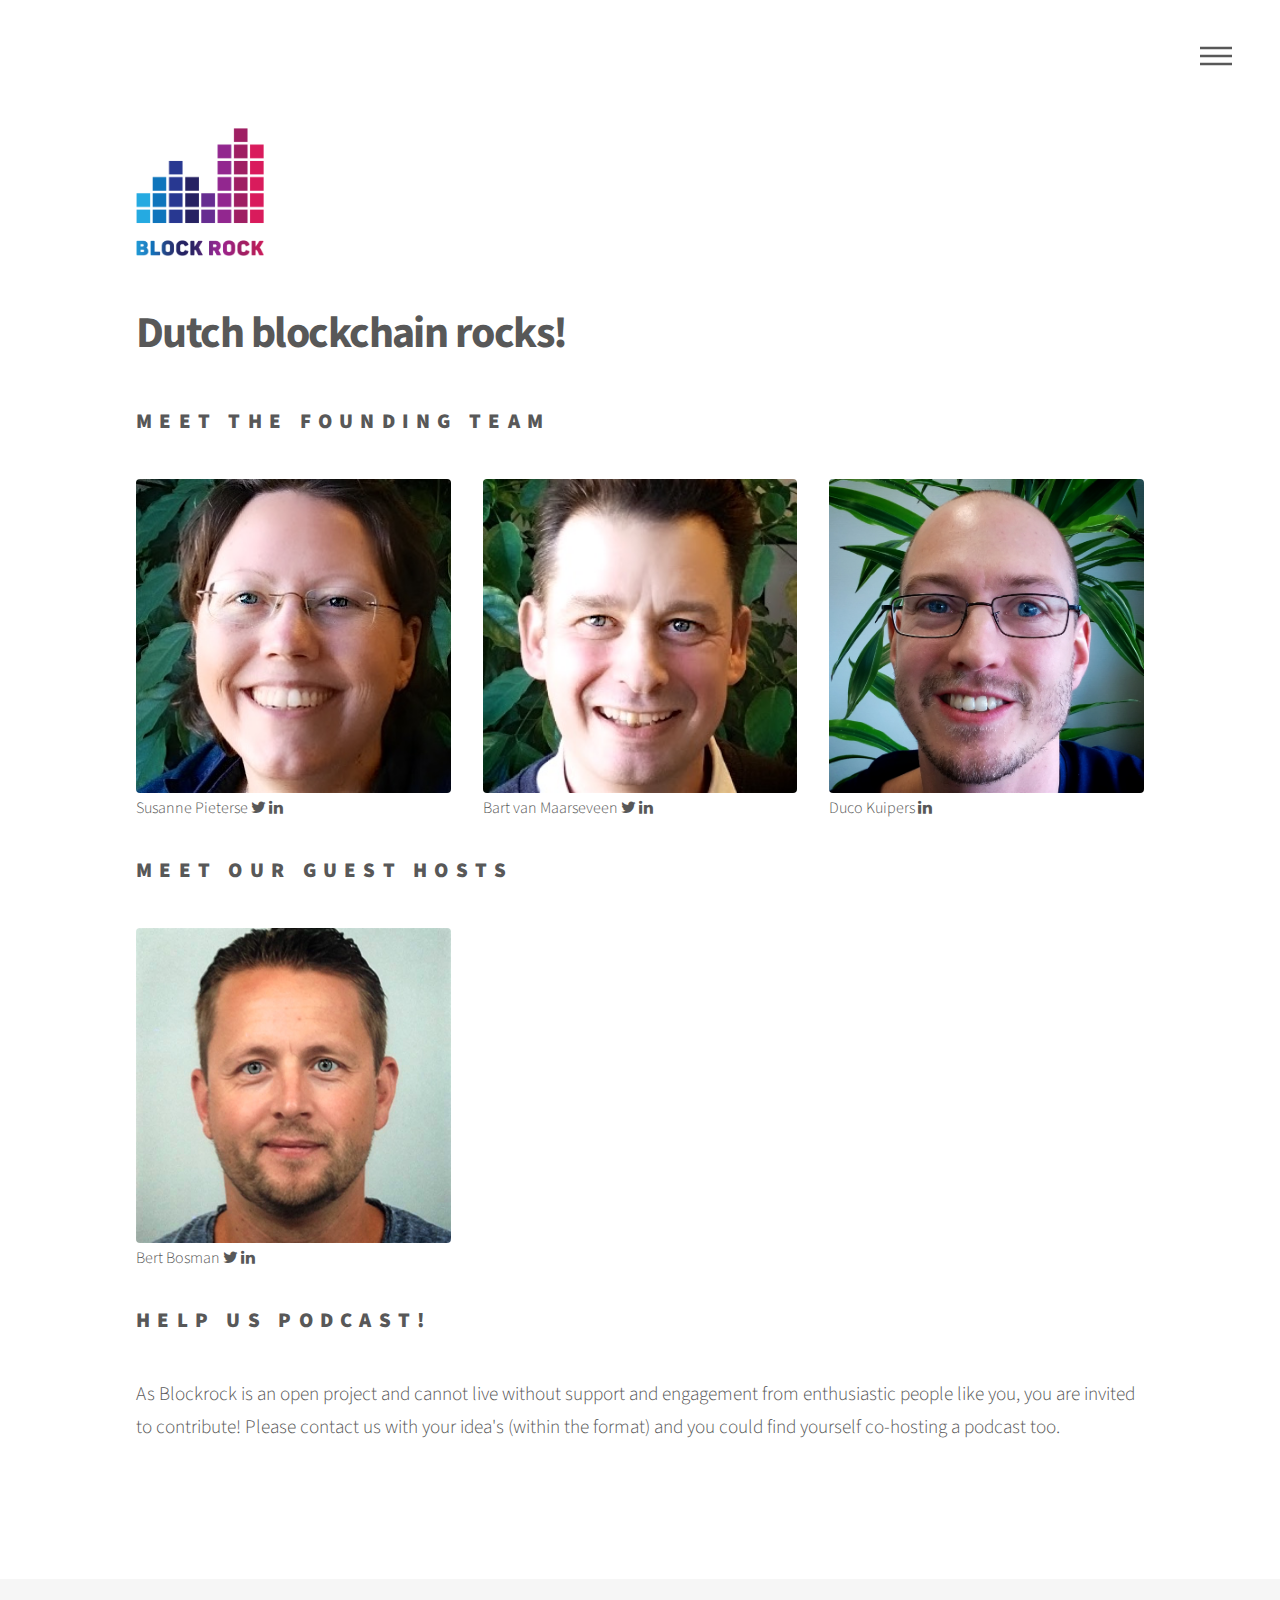
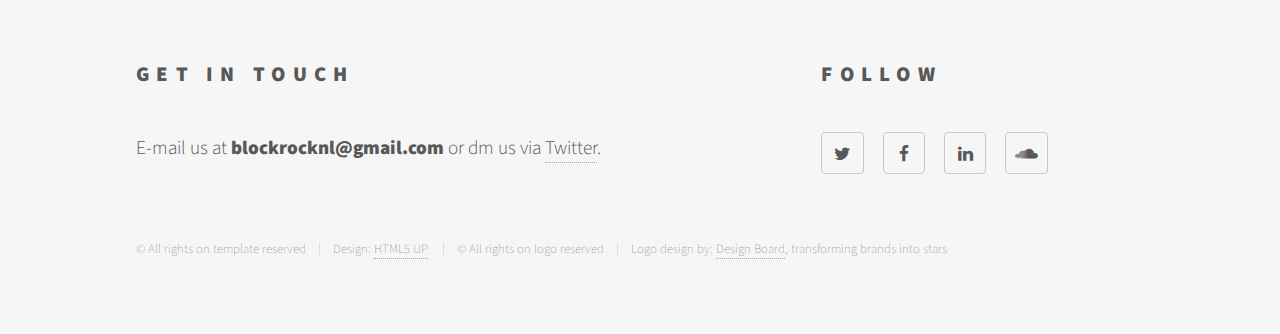
<file: team.html>
<!DOCTYPE HTML>
<!--
	Phantom by HTML5 UP
	html5up.net | @ajlkn
	Free for personal and commercial use under the CCA 3.0 license (html5up.net/license)
-->
<html>
	<head>
		<title>Blockrock Team</title>
		<meta charset="utf-8" />
		<meta name="viewport" content="width=device-width, initial-scale=1" />
		<!--[if lte IE 8]><script src="assets/js/ie/html5shiv.js"></script><![endif]-->
		<link rel="stylesheet" href="assets/css/main.css" />
		<!--[if lte IE 9]><link rel="stylesheet" href="assets/css/ie9.css" /><![endif]-->
		<!--[if lte IE 8]><link rel="stylesheet" href="assets/css/ie8.css" /><![endif]-->
	</head>
	<body>
		<!-- Wrapper -->
			<div id="wrapper">

				<!-- Header -->
					<header id="header">
						<div class="inner">

							<!-- Logo -->
								<a href="index.html" class="logo">
									<span class="symbol"><img src="/images/blockrock_logo_hires.png" alt="blockrock" /></span><span class="title"> </span>
								</a>

							<!-- Nav -->
								<nav>
									<ul>
										<li><a href="#menu">Menu</a></li>
									</ul>
								</nav>

						</div>
					</header>

				<!-- Menu -->
					<nav id="menu">
						<h2>Menu</h2>
						<ul>
							<li><a href="index.html">Home</a></li>
							<li><a href="blockchaingers.html">Blockchaingers 2018</a></li>
							<li><a href="team.html">Team</a></li>
		<!--					<li><a href="generic.html">Tempus etiam</a></li>
							<li><a href="generic.html">Consequat dolor</a></li>
							<li><a href="elements.html">Elements</a></li> -->
						</ul>
					</nav>

				<!-- Main -->
					<div id="main">
						<div class="inner">
							<h1>Dutch blockchain rocks!</h1>
			<!--					<span class="image main"><img src="images/pic13.jpg" alt="" /></span> -->

							<h3>Meet the founding team</h3>
									<div class="box alt">
											<div class="row uniform">
									<!--		<div class="12u$"><span class="image fit"><img src="images/pic13.jpg" alt="" /></span></div> -->
											<div class="4u"><span class="image fit"><img src="images/susanne 001.jpg" alt="Susanne Pieterse" />Susanne Pieterse <a href="https://twitter.com/Susivic" class="icon style1 fa-twitter"><span class="label">Twitter</span></a> <a href="https://www.linkedin.com/in/susannepieterse/" class="icon style1 fa-linkedin"><span class="label">Linkedin</span></a></span></div>
											<div class="4u"><span class="image fit"><img src="images/bart 002.jpg" alt="Bart van Maarseveen" />Bart van Maarseveen <a href="https://twitter.com/bvanmaarseveen" class="icon style1 fa-twitter"><span class="label">Twitter</span></a> <a href="https://www.linkedin.com/in/bartvanmaarseveen/" class="icon style1 fa-linkedin"><span class="label">Linkedin</span></a></span></div>
											<div class="4u$"><span class="image fit"><img src="images/duco 004.jpg" alt="Duco Kuipers" />Duco Kuipers <a href="https://www.linkedin.com/in/duco-kuipers-75966283/" class="icon style1 fa-linkedin"><span class="label">Linkedin</span></a></span></div>
						<!--					<div class="4u"><span class="image fit"><img src="images/pic03.jpg" alt="" /></span></div>
											<div class="4u"><span class="image fit"><img src="images/pic01.jpg" alt="" /></span></div>
											<div class="4u$"><span class="image fit"><img src="images/pic02.jpg" alt="" /></span></div>
											<div class="4u"><span class="image fit"><img src="images/pic02.jpg" alt="" /></span></div>
											<div class="4u"><span class="image fit"><img src="images/pic03.jpg" alt="" /></span></div>
											<div class="4u$"><span class="image fit"><img src="images/pic01.jpg" alt="" /></span></div> -->
										</div>
									</div>


<h3>Meet our Guest hosts</h3>
									<div class="box alt">
											<div class="row uniform">
									<!--		<div class="12u$"><span class="image fit"><img src="images/pic13.jpg" alt="" /></span></div> -->
											<div class="4u"><span class="image fit"><img src="images/bert 018.jpg" alt="Bert Bosman" />Bert Bosman <a href="https://twitter.com/BertBoeiend" class="icon style1 fa-twitter"><span class="label">Twitter</span></a> <a href="https://www.linkedin.com/in/bert-bosman-0407492/" class="icon style1 fa-linkedin"><span class="label">Linkedin</span></a></span></div>
											<!--<div class="4u"><span class="image fit"><img src="images/bart 002.jpg" alt="Bart van Maarseveen" />Bart van Maarseveen <a href="https://twitter.com/bvanmaarseveen" class="icon style1 fa-twitter"><span class="label">Twitter</span></a> <a href="https://www.linkedin.com/in/bartvanmaarseveen/" class="icon style1 fa-linkedin"><span class="label">Linkedin</span></a></span></div>
											<div class="4u$"><span class="image fit"><img src="images/duco 004.jpg" alt="Duco Kuipers" />Duco Kuipers <a href="https://www.linkedin.com/in/duco-kuipers-75966283/" class="icon style1 fa-linkedin"><span class="label">Linkedin</span></a></span></div>
						<!--					<div class="4u"><span class="image fit"><img src="images/pic03.jpg" alt="" /></span></div>
											<div class="4u"><span class="image fit"><img src="images/pic01.jpg" alt="" /></span></div>
											<div class="4u$"><span class="image fit"><img src="images/pic02.jpg" alt="" /></span></div>
											<div class="4u"><span class="image fit"><img src="images/pic02.jpg" alt="" /></span></div>
											<div class="4u"><span class="image fit"><img src="images/pic03.jpg" alt="" /></span></div>
											<div class="4u$"><span class="image fit"><img src="images/pic01.jpg" alt="" /></span></div> -->
										</div>
									</div>

							<h3>Help us podcast!</h3>
							<p>As Blockrock is an open project and cannot live without support and engagement from enthusiastic people like you, you are invited to contribute! Please contact us with your idea's (within the format) and you could find yourself co-hosting a podcast too.</p>
						</div>
					</div>

				<!-- Footer -->
					<footer id="footer">
						<div class="inner">
							<section>
								<h2>Get in touch</h2>

								<p>E-mail us at <b>blockrocknl@gmail.com</b> or dm us via <a href="https://twitter.com/blockrocknl">Twitter</a>.</p>


							<!--	<form method="post" action="#">
									<div class="field half first">
										<input type="text" name="name" id="name" placeholder="Name" />
									</div>
									<div class="field half">
										<input type="email" name="email" id="email" placeholder="Email" />
									</div>
									<div class="field">
										<textarea name="message" id="message" placeholder="Message"></textarea>
									</div>
									<ul class="actions">
										<li><input type="submit" value="Send" class="special" /></li>
									</ul>
								</form> -->
							</section>
							<section>
								<h2>Follow</h2>
								<ul class="icons">
									<li><a href="https://twitter.com/blockrocknl" class="icon style2 fa-twitter"><span class="label">Twitter</span></a></li>
									<li><a href="https://www.facebook.com/blockrocknl/" class="icon style2 fa-facebook"><span class="label">Facebook</span></a></li>
									<li><a href="https://www.linkedin.com/company/blockrock/" class="icon style2 fa-linkedin"><span class="label">Linkedin</span></a></li>
									<li><a href="https://soundcloud.com/blockrocknl" class="icon style2 fa-soundcloud"><span class="label">Soundcloud</span></a></li>
									<!--<li><a href="#" class="icon style2 fa-github"><span class="label">GitHub</span></a></li>
									<li><a href="#" class="icon style2 fa-500px"><span class="label">500px</span></a></li>
									<li><a href="#" class="icon style2 fa-phone"><span class="label">Phone</span></a></li>
									<li><a href="#" class="icon style2 fa-envelope-o"><span class="label">Email</span></a></li> -->
								</ul>
							</section>
							<ul class="copyright">
								<li>&copy; All rights on template reserved</li><li>Design: <a href="http://html5up.net">HTML5 UP</a></li>
								<li>&copy; All rights on logo reserved</li><li>Logo design by: <a href="http://www.designboard.com">Design Board</a>, transforming brands into stars
							</ul>
						</div>
					</footer>

			</div>

		<!-- Scripts -->
			<script src="assets/js/jquery.min.js"></script>
			<script src="assets/js/skel.min.js"></script>
			<script src="assets/js/util.js"></script>
			<!--[if lte IE 8]><script src="assets/js/ie/respond.min.js"></script><![endif]-->
			<script src="assets/js/main.js"></script>

	</body>
</html>
</file>
<file: assets/css/ie9.css>
/*
	Phantom by HTML5 UP
	html5up.net | @ajlkn
	Free for personal and commercial use under the CCA 3.0 license (html5up.net/license)
*/

/* Tiles */

	.tiles:after {
		content: '';
		display: block;
		clear: both;
	}

	.tiles article {
		float: left;
	}

		.tiles article > a {
			padding-top: 50%;
			margin-top: -1.75em;
		}

		body:not(.is-touch) .tiles article:hover > .image {
			-moz-transform: none;
			-webkit-transform: none;
			-ms-transform: none;
			transform: none;
		}

/* Footer */

	#footer > .inner section {
		float: left;
	}

	#footer > .inner .copyright {
		clear: both;
		padding-top: 4em;
	}
</file>
<file: assets/css/ie8.css>
/*
	Phantom by HTML5 UP
	html5up.net | @ajlkn
	Free for personal and commercial use under the CCA 3.0 license (html5up.net/license)
*/

/* Form */

	form .field {
		float: none !important;
		width: 100% !important;
		padding-left: 0 !important;
	}

/* Button */

	input[type="submit"],
	input[type="reset"],
	input[type="button"],
	button,
	.button {
		border: solid 2px #585858 !important;
	}

		input[type="submit"]:hover,
		input[type="reset"]:hover,
		input[type="button"]:hover,
		button:hover,
		.button:hover {
			border-color: #f2849e !important;
		}

		input[type="submit"].special,
		input[type="reset"].special,
		input[type="button"].special,
		button.special,
		.button.special {
			border: none !important;
		}

/* Tiles */

	.tiles article > .image:before, .tiles article > .image:after {
		display: none;
	}

/* Header */

	#header .logo .symbol {
		display: none;
	}

	#header nav ul li a[href="#menu"] {
		text-indent: 0;
		width: auto;
		font-size: 0.8em;
	}

		#header nav ul li a[href="#menu"]:before, #header nav ul li a[href="#menu"]:after {
			display: none;
		}

/* Footer */

	#footer > .inner section {
		width: 50%;
		margin-left: 3em;
	}

		#footer > .inner section:first-child {
			margin-left: 0;
			width: 40%;
		}
</file>
<file: assets/css/main.css>
@import url(font-awesome.min.css);
@import url("https://fonts.googleapis.com/css?family=Source+Sans+Pro:300,700,900");

/*
	Phantom by HTML5 UP
	html5up.net | @ajlkn
	Free for personal and commercial use under the CCA 3.0 license (html5up.net/license)
*/

/* Reset */

	html, body, div, span, applet, object, iframe, h1, h2, h3, h4, h5, h6, p, blockquote, pre, a, abbr, acronym, address, big, cite, code, del, dfn, em, img, ins, kbd, q, s, samp, small, strike, strong, sub, sup, tt, var, b, u, i, center, dl, dt, dd, ol, ul, li, fieldset, form, label, legend, table, caption, tbody, tfoot, thead, tr, th, td, article, aside, canvas, details, embed, figure, figcaption, footer, header, hgroup, menu, nav, output, ruby, section, summary, time, mark, audio, video {
		margin: 0;
		padding: 0;
		border: 0;
		font-size: 100%;
		font: inherit;
		vertical-align: baseline;
	}

	article, aside, details, figcaption, figure, footer, header, hgroup, menu, nav, section {
		display: block;
	}

	body {
		line-height: 1;
	}

	ol, ul {
		list-style: none;
	}

	blockquote, q {
		quotes: none;
	}

	blockquote:before, blockquote:after, q:before, q:after {
		content: '';
		content: none;
	}

	table {
		border-collapse: collapse;
		border-spacing: 0;
	}

	body {
		-webkit-text-size-adjust: none;
	}

/* Box Model */

	*, *:before, *:after {
		-moz-box-sizing: border-box;
		-webkit-box-sizing: border-box;
		box-sizing: border-box;
	}

/* Grid */

	.row {
		border-bottom: solid 1px transparent;
		-moz-box-sizing: border-box;
		-webkit-box-sizing: border-box;
		box-sizing: border-box;
	}

	.row > * {
		float: left;
		-moz-box-sizing: border-box;
		-webkit-box-sizing: border-box;
		box-sizing: border-box;
	}

	.row:after, .row:before {
		content: '';
		display: block;
		clear: both;
		height: 0;
	}

	.row.uniform > * > :first-child {
		margin-top: 0;
	}

	.row.uniform > * > :last-child {
		margin-bottom: 0;
	}

	.row.\30 \25 > * {
		padding: 0 0 0 0em;
	}

	.row.\30 \25 {
		margin: 0 0 -1px 0em;
	}

	.row.uniform.\30 \25 > * {
		padding: 0em 0 0 0em;
	}

	.row.uniform.\30 \25 {
		margin: 0em 0 -1px 0em;
	}

	.row > * {
		padding: 0 0 0 2em;
	}

	.row {
		margin: 0 0 -1px -2em;
	}

	.row.uniform > * {
		padding: 2em 0 0 2em;
	}

	.row.uniform {
		margin: -2em 0 -1px -2em;
	}

	.row.\32 00\25 > * {
		padding: 0 0 0 4em;
	}

	.row.\32 00\25 {
		margin: 0 0 -1px -4em;
	}

	.row.uniform.\32 00\25 > * {
		padding: 4em 0 0 4em;
	}

	.row.uniform.\32 00\25 {
		margin: -4em 0 -1px -4em;
	}

	.row.\31 50\25 > * {
		padding: 0 0 0 3em;
	}

	.row.\31 50\25 {
		margin: 0 0 -1px -3em;
	}

	.row.uniform.\31 50\25 > * {
		padding: 3em 0 0 3em;
	}

	.row.uniform.\31 50\25 {
		margin: -3em 0 -1px -3em;
	}

	.row.\35 0\25 > * {
		padding: 0 0 0 1em;
	}

	.row.\35 0\25 {
		margin: 0 0 -1px -1em;
	}

	.row.uniform.\35 0\25 > * {
		padding: 1em 0 0 1em;
	}

	.row.uniform.\35 0\25 {
		margin: -1em 0 -1px -1em;
	}

	.row.\32 5\25 > * {
		padding: 0 0 0 0.5em;
	}

	.row.\32 5\25 {
		margin: 0 0 -1px -0.5em;
	}

	.row.uniform.\32 5\25 > * {
		padding: 0.5em 0 0 0.5em;
	}

	.row.uniform.\32 5\25 {
		margin: -0.5em 0 -1px -0.5em;
	}

	.\31 2u, .\31 2u\24 {
		width: 100%;
		clear: none;
		margin-left: 0;
	}

	.\31 1u, .\31 1u\24 {
		width: 91.6666666667%;
		clear: none;
		margin-left: 0;
	}

	.\31 0u, .\31 0u\24 {
		width: 83.3333333333%;
		clear: none;
		margin-left: 0;
	}

	.\39 u, .\39 u\24 {
		width: 75%;
		clear: none;
		margin-left: 0;
	}

	.\38 u, .\38 u\24 {
		width: 66.6666666667%;
		clear: none;
		margin-left: 0;
	}

	.\37 u, .\37 u\24 {
		width: 58.3333333333%;
		clear: none;
		margin-left: 0;
	}

	.\36 u, .\36 u\24 {
		width: 50%;
		clear: none;
		margin-left: 0;
	}

	.\35 u, .\35 u\24 {
		width: 41.6666666667%;
		clear: none;
		margin-left: 0;
	}

	.\34 u, .\34 u\24 {
		width: 33.3333333333%;
		clear: none;
		margin-left: 0;
	}

	.\33 u, .\33 u\24 {
		width: 25%;
		clear: none;
		margin-left: 0;
	}

	.\32 u, .\32 u\24 {
		width: 16.6666666667%;
		clear: none;
		margin-left: 0;
	}

	.\31 u, .\31 u\24 {
		width: 8.3333333333%;
		clear: none;
		margin-left: 0;
	}

	.\31 2u\24 + *,
	.\31 1u\24 + *,
	.\31 0u\24 + *,
	.\39 u\24 + *,
	.\38 u\24 + *,
	.\37 u\24 + *,
	.\36 u\24 + *,
	.\35 u\24 + *,
	.\34 u\24 + *,
	.\33 u\24 + *,
	.\32 u\24 + *,
	.\31 u\24 + * {
		clear: left;
	}

	.\-11u {
		margin-left: 91.66667%;
	}

	.\-10u {
		margin-left: 83.33333%;
	}

	.\-9u {
		margin-left: 75%;
	}

	.\-8u {
		margin-left: 66.66667%;
	}

	.\-7u {
		margin-left: 58.33333%;
	}

	.\-6u {
		margin-left: 50%;
	}

	.\-5u {
		margin-left: 41.66667%;
	}

	.\-4u {
		margin-left: 33.33333%;
	}

	.\-3u {
		margin-left: 25%;
	}

	.\-2u {
		margin-left: 16.66667%;
	}

	.\-1u {
		margin-left: 8.33333%;
	}

	@media screen and (max-width: 1680px) {

		.row > * {
			padding: 0 0 0 2em;
		}

		.row {
			margin: 0 0 -1px -2em;
		}

		.row.uniform > * {
			padding: 2em 0 0 2em;
		}

		.row.uniform {
			margin: -2em 0 -1px -2em;
		}

		.row.\32 00\25 > * {
			padding: 0 0 0 4em;
		}

		.row.\32 00\25 {
			margin: 0 0 -1px -4em;
		}

		.row.uniform.\32 00\25 > * {
			padding: 4em 0 0 4em;
		}

		.row.uniform.\32 00\25 {
			margin: -4em 0 -1px -4em;
		}

		.row.\31 50\25 > * {
			padding: 0 0 0 3em;
		}

		.row.\31 50\25 {
			margin: 0 0 -1px -3em;
		}

		.row.uniform.\31 50\25 > * {
			padding: 3em 0 0 3em;
		}

		.row.uniform.\31 50\25 {
			margin: -3em 0 -1px -3em;
		}

		.row.\35 0\25 > * {
			padding: 0 0 0 1em;
		}

		.row.\35 0\25 {
			margin: 0 0 -1px -1em;
		}

		.row.uniform.\35 0\25 > * {
			padding: 1em 0 0 1em;
		}

		.row.uniform.\35 0\25 {
			margin: -1em 0 -1px -1em;
		}

		.row.\32 5\25 > * {
			padding: 0 0 0 0.5em;
		}

		.row.\32 5\25 {
			margin: 0 0 -1px -0.5em;
		}

		.row.uniform.\32 5\25 > * {
			padding: 0.5em 0 0 0.5em;
		}

		.row.uniform.\32 5\25 {
			margin: -0.5em 0 -1px -0.5em;
		}

		.\31 2u\28xlarge\29, .\31 2u\24\28xlarge\29 {
			width: 100%;
			clear: none;
			margin-left: 0;
		}

		.\31 1u\28xlarge\29, .\31 1u\24\28xlarge\29 {
			width: 91.6666666667%;
			clear: none;
			margin-left: 0;
		}

		.\31 0u\28xlarge\29, .\31 0u\24\28xlarge\29 {
			width: 83.3333333333%;
			clear: none;
			margin-left: 0;
		}

		.\39 u\28xlarge\29, .\39 u\24\28xlarge\29 {
			width: 75%;
			clear: none;
			margin-left: 0;
		}

		.\38 u\28xlarge\29, .\38 u\24\28xlarge\29 {
			width: 66.6666666667%;
			clear: none;
			margin-left: 0;
		}

		.\37 u\28xlarge\29, .\37 u\24\28xlarge\29 {
			width: 58.3333333333%;
			clear: none;
			margin-left: 0;
		}

		.\36 u\28xlarge\29, .\36 u\24\28xlarge\29 {
			width: 50%;
			clear: none;
			margin-left: 0;
		}

		.\35 u\28xlarge\29, .\35 u\24\28xlarge\29 {
			width: 41.6666666667%;
			clear: none;
			margin-left: 0;
		}

		.\34 u\28xlarge\29, .\34 u\24\28xlarge\29 {
			width: 33.3333333333%;
			clear: none;
			margin-left: 0;
		}

		.\33 u\28xlarge\29, .\33 u\24\28xlarge\29 {
			width: 25%;
			clear: none;
			margin-left: 0;
		}

		.\32 u\28xlarge\29, .\32 u\24\28xlarge\29 {
			width: 16.6666666667%;
			clear: none;
			margin-left: 0;
		}

		.\31 u\28xlarge\29, .\31 u\24\28xlarge\29 {
			width: 8.3333333333%;
			clear: none;
			margin-left: 0;
		}

		.\31 2u\24\28xlarge\29 + *,
		.\31 1u\24\28xlarge\29 + *,
		.\31 0u\24\28xlarge\29 + *,
		.\39 u\24\28xlarge\29 + *,
		.\38 u\24\28xlarge\29 + *,
		.\37 u\24\28xlarge\29 + *,
		.\36 u\24\28xlarge\29 + *,
		.\35 u\24\28xlarge\29 + *,
		.\34 u\24\28xlarge\29 + *,
		.\33 u\24\28xlarge\29 + *,
		.\32 u\24\28xlarge\29 + *,
		.\31 u\24\28xlarge\29 + * {
			clear: left;
		}

		.\-11u\28xlarge\29 {
			margin-left: 91.66667%;
		}

		.\-10u\28xlarge\29 {
			margin-left: 83.33333%;
		}

		.\-9u\28xlarge\29 {
			margin-left: 75%;
		}

		.\-8u\28xlarge\29 {
			margin-left: 66.66667%;
		}

		.\-7u\28xlarge\29 {
			margin-left: 58.33333%;
		}

		.\-6u\28xlarge\29 {
			margin-left: 50%;
		}

		.\-5u\28xlarge\29 {
			margin-left: 41.66667%;
		}

		.\-4u\28xlarge\29 {
			margin-left: 33.33333%;
		}

		.\-3u\28xlarge\29 {
			margin-left: 25%;
		}

		.\-2u\28xlarge\29 {
			margin-left: 16.66667%;
		}

		.\-1u\28xlarge\29 {
			margin-left: 8.33333%;
		}

	}

	@media screen and (max-width: 1280px) {

		.row > * {
			padding: 0 0 0 2em;
		}

		.row {
			margin: 0 0 -1px -2em;
		}

		.row.uniform > * {
			padding: 2em 0 0 2em;
		}

		.row.uniform {
			margin: -2em 0 -1px -2em;
		}

		.row.\32 00\25 > * {
			padding: 0 0 0 4em;
		}

		.row.\32 00\25 {
			margin: 0 0 -1px -4em;
		}

		.row.uniform.\32 00\25 > * {
			padding: 4em 0 0 4em;
		}

		.row.uniform.\32 00\25 {
			margin: -4em 0 -1px -4em;
		}

		.row.\31 50\25 > * {
			padding: 0 0 0 3em;
		}

		.row.\31 50\25 {
			margin: 0 0 -1px -3em;
		}

		.row.uniform.\31 50\25 > * {
			padding: 3em 0 0 3em;
		}

		.row.uniform.\31 50\25 {
			margin: -3em 0 -1px -3em;
		}

		.row.\35 0\25 > * {
			padding: 0 0 0 1em;
		}

		.row.\35 0\25 {
			margin: 0 0 -1px -1em;
		}

		.row.uniform.\35 0\25 > * {
			padding: 1em 0 0 1em;
		}

		.row.uniform.\35 0\25 {
			margin: -1em 0 -1px -1em;
		}

		.row.\32 5\25 > * {
			padding: 0 0 0 0.5em;
		}

		.row.\32 5\25 {
			margin: 0 0 -1px -0.5em;
		}

		.row.uniform.\32 5\25 > * {
			padding: 0.5em 0 0 0.5em;
		}

		.row.uniform.\32 5\25 {
			margin: -0.5em 0 -1px -0.5em;
		}

		.\31 2u\28large\29, .\31 2u\24\28large\29 {
			width: 100%;
			clear: none;
			margin-left: 0;
		}

		.\31 1u\28large\29, .\31 1u\24\28large\29 {
			width: 91.6666666667%;
			clear: none;
			margin-left: 0;
		}

		.\31 0u\28large\29, .\31 0u\24\28large\29 {
			width: 83.3333333333%;
			clear: none;
			margin-left: 0;
		}

		.\39 u\28large\29, .\39 u\24\28large\29 {
			width: 75%;
			clear: none;
			margin-left: 0;
		}

		.\38 u\28large\29, .\38 u\24\28large\29 {
			width: 66.6666666667%;
			clear: none;
			margin-left: 0;
		}

		.\37 u\28large\29, .\37 u\24\28large\29 {
			width: 58.3333333333%;
			clear: none;
			margin-left: 0;
		}

		.\36 u\28large\29, .\36 u\24\28large\29 {
			width: 50%;
			clear: none;
			margin-left: 0;
		}

		.\35 u\28large\29, .\35 u\24\28large\29 {
			width: 41.6666666667%;
			clear: none;
			margin-left: 0;
		}

		.\34 u\28large\29, .\34 u\24\28large\29 {
			width: 33.3333333333%;
			clear: none;
			margin-left: 0;
		}

		.\33 u\28large\29, .\33 u\24\28large\29 {
			width: 25%;
			clear: none;
			margin-left: 0;
		}

		.\32 u\28large\29, .\32 u\24\28large\29 {
			width: 16.6666666667%;
			clear: none;
			margin-left: 0;
		}

		.\31 u\28large\29, .\31 u\24\28large\29 {
			width: 8.3333333333%;
			clear: none;
			margin-left: 0;
		}

		.\31 2u\24\28large\29 + *,
		.\31 1u\24\28large\29 + *,
		.\31 0u\24\28large\29 + *,
		.\39 u\24\28large\29 + *,
		.\38 u\24\28large\29 + *,
		.\37 u\24\28large\29 + *,
		.\36 u\24\28large\29 + *,
		.\35 u\24\28large\29 + *,
		.\34 u\24\28large\29 + *,
		.\33 u\24\28large\29 + *,
		.\32 u\24\28large\29 + *,
		.\31 u\24\28large\29 + * {
			clear: left;
		}

		.\-11u\28large\29 {
			margin-left: 91.66667%;
		}

		.\-10u\28large\29 {
			margin-left: 83.33333%;
		}

		.\-9u\28large\29 {
			margin-left: 75%;
		}

		.\-8u\28large\29 {
			margin-left: 66.66667%;
		}

		.\-7u\28large\29 {
			margin-left: 58.33333%;
		}

		.\-6u\28large\29 {
			margin-left: 50%;
		}

		.\-5u\28large\29 {
			margin-left: 41.66667%;
		}

		.\-4u\28large\29 {
			margin-left: 33.33333%;
		}

		.\-3u\28large\29 {
			margin-left: 25%;
		}

		.\-2u\28large\29 {
			margin-left: 16.66667%;
		}

		.\-1u\28large\29 {
			margin-left: 8.33333%;
		}

	}

	@media screen and (max-width: 980px) {

		.row > * {
			padding: 0 0 0 1.5em;
		}

		.row {
			margin: 0 0 -1px -1.5em;
		}

		.row.uniform > * {
			padding: 1.5em 0 0 1.5em;
		}

		.row.uniform {
			margin: -1.5em 0 -1px -1.5em;
		}

		.row.\32 00\25 > * {
			padding: 0 0 0 3em;
		}

		.row.\32 00\25 {
			margin: 0 0 -1px -3em;
		}

		.row.uniform.\32 00\25 > * {
			padding: 3em 0 0 3em;
		}

		.row.uniform.\32 00\25 {
			margin: -3em 0 -1px -3em;
		}

		.row.\31 50\25 > * {
			padding: 0 0 0 2.25em;
		}

		.row.\31 50\25 {
			margin: 0 0 -1px -2.25em;
		}

		.row.uniform.\31 50\25 > * {
			padding: 2.25em 0 0 2.25em;
		}

		.row.uniform.\31 50\25 {
			margin: -2.25em 0 -1px -2.25em;
		}

		.row.\35 0\25 > * {
			padding: 0 0 0 0.75em;
		}

		.row.\35 0\25 {
			margin: 0 0 -1px -0.75em;
		}

		.row.uniform.\35 0\25 > * {
			padding: 0.75em 0 0 0.75em;
		}

		.row.uniform.\35 0\25 {
			margin: -0.75em 0 -1px -0.75em;
		}

		.row.\32 5\25 > * {
			padding: 0 0 0 0.375em;
		}

		.row.\32 5\25 {
			margin: 0 0 -1px -0.375em;
		}

		.row.uniform.\32 5\25 > * {
			padding: 0.375em 0 0 0.375em;
		}

		.row.uniform.\32 5\25 {
			margin: -0.375em 0 -1px -0.375em;
		}

		.\31 2u\28medium\29, .\31 2u\24\28medium\29 {
			width: 100%;
			clear: none;
			margin-left: 0;
		}

		.\31 1u\28medium\29, .\31 1u\24\28medium\29 {
			width: 91.6666666667%;
			clear: none;
			margin-left: 0;
		}

		.\31 0u\28medium\29, .\31 0u\24\28medium\29 {
			width: 83.3333333333%;
			clear: none;
			margin-left: 0;
		}

		.\39 u\28medium\29, .\39 u\24\28medium\29 {
			width: 75%;
			clear: none;
			margin-left: 0;
		}

		.\38 u\28medium\29, .\38 u\24\28medium\29 {
			width: 66.6666666667%;
			clear: none;
			margin-left: 0;
		}

		.\37 u\28medium\29, .\37 u\24\28medium\29 {
			width: 58.3333333333%;
			clear: none;
			margin-left: 0;
		}

		.\36 u\28medium\29, .\36 u\24\28medium\29 {
			width: 50%;
			clear: none;
			margin-left: 0;
		}

		.\35 u\28medium\29, .\35 u\24\28medium\29 {
			width: 41.6666666667%;
			clear: none;
			margin-left: 0;
		}

		.\34 u\28medium\29, .\34 u\24\28medium\29 {
			width: 33.3333333333%;
			clear: none;
			margin-left: 0;
		}

		.\33 u\28medium\29, .\33 u\24\28medium\29 {
			width: 25%;
			clear: none;
			margin-left: 0;
		}

		.\32 u\28medium\29, .\32 u\24\28medium\29 {
			width: 16.6666666667%;
			clear: none;
			margin-left: 0;
		}

		.\31 u\28medium\29, .\31 u\24\28medium\29 {
			width: 8.3333333333%;
			clear: none;
			margin-left: 0;
		}

		.\31 2u\24\28medium\29 + *,
		.\31 1u\24\28medium\29 + *,
		.\31 0u\24\28medium\29 + *,
		.\39 u\24\28medium\29 + *,
		.\38 u\24\28medium\29 + *,
		.\37 u\24\28medium\29 + *,
		.\36 u\24\28medium\29 + *,
		.\35 u\24\28medium\29 + *,
		.\34 u\24\28medium\29 + *,
		.\33 u\24\28medium\29 + *,
		.\32 u\24\28medium\29 + *,
		.\31 u\24\28medium\29 + * {
			clear: left;
		}

		.\-11u\28medium\29 {
			margin-left: 91.66667%;
		}

		.\-10u\28medium\29 {
			margin-left: 83.33333%;
		}

		.\-9u\28medium\29 {
			margin-left: 75%;
		}

		.\-8u\28medium\29 {
			margin-left: 66.66667%;
		}

		.\-7u\28medium\29 {
			margin-left: 58.33333%;
		}

		.\-6u\28medium\29 {
			margin-left: 50%;
		}

		.\-5u\28medium\29 {
			margin-left: 41.66667%;
		}

		.\-4u\28medium\29 {
			margin-left: 33.33333%;
		}

		.\-3u\28medium\29 {
			margin-left: 25%;
		}

		.\-2u\28medium\29 {
			margin-left: 16.66667%;
		}

		.\-1u\28medium\29 {
			margin-left: 8.33333%;
		}

	}

	@media screen and (max-width: 736px) {

		.row > * {
			padding: 0 0 0 1em;
		}

		.row {
			margin: 0 0 -1px -1em;
		}

		.row.uniform > * {
			padding: 1em 0 0 1em;
		}

		.row.uniform {
			margin: -1em 0 -1px -1em;
		}

		.row.\32 00\25 > * {
			padding: 0 0 0 2em;
		}

		.row.\32 00\25 {
			margin: 0 0 -1px -2em;
		}

		.row.uniform.\32 00\25 > * {
			padding: 2em 0 0 2em;
		}

		.row.uniform.\32 00\25 {
			margin: -2em 0 -1px -2em;
		}

		.row.\31 50\25 > * {
			padding: 0 0 0 1.5em;
		}

		.row.\31 50\25 {
			margin: 0 0 -1px -1.5em;
		}

		.row.uniform.\31 50\25 > * {
			padding: 1.5em 0 0 1.5em;
		}

		.row.uniform.\31 50\25 {
			margin: -1.5em 0 -1px -1.5em;
		}

		.row.\35 0\25 > * {
			padding: 0 0 0 0.5em;
		}

		.row.\35 0\25 {
			margin: 0 0 -1px -0.5em;
		}

		.row.uniform.\35 0\25 > * {
			padding: 0.5em 0 0 0.5em;
		}

		.row.uniform.\35 0\25 {
			margin: -0.5em 0 -1px -0.5em;
		}

		.row.\32 5\25 > * {
			padding: 0 0 0 0.25em;
		}

		.row.\32 5\25 {
			margin: 0 0 -1px -0.25em;
		}

		.row.uniform.\32 5\25 > * {
			padding: 0.25em 0 0 0.25em;
		}

		.row.uniform.\32 5\25 {
			margin: -0.25em 0 -1px -0.25em;
		}

		.\31 2u\28small\29, .\31 2u\24\28small\29 {
			width: 100%;
			clear: none;
			margin-left: 0;
		}

		.\31 1u\28small\29, .\31 1u\24\28small\29 {
			width: 91.6666666667%;
			clear: none;
			margin-left: 0;
		}

		.\31 0u\28small\29, .\31 0u\24\28small\29 {
			width: 83.3333333333%;
			clear: none;
			margin-left: 0;
		}

		.\39 u\28small\29, .\39 u\24\28small\29 {
			width: 75%;
			clear: none;
			margin-left: 0;
		}

		.\38 u\28small\29, .\38 u\24\28small\29 {
			width: 66.6666666667%;
			clear: none;
			margin-left: 0;
		}

		.\37 u\28small\29, .\37 u\24\28small\29 {
			width: 58.3333333333%;
			clear: none;
			margin-left: 0;
		}

		.\36 u\28small\29, .\36 u\24\28small\29 {
			width: 50%;
			clear: none;
			margin-left: 0;
		}

		.\35 u\28small\29, .\35 u\24\28small\29 {
			width: 41.6666666667%;
			clear: none;
			margin-left: 0;
		}

		.\34 u\28small\29, .\34 u\24\28small\29 {
			width: 33.3333333333%;
			clear: none;
			margin-left: 0;
		}

		.\33 u\28small\29, .\33 u\24\28small\29 {
			width: 25%;
			clear: none;
			margin-left: 0;
		}

		.\32 u\28small\29, .\32 u\24\28small\29 {
			width: 16.6666666667%;
			clear: none;
			margin-left: 0;
		}

		.\31 u\28small\29, .\31 u\24\28small\29 {
			width: 8.3333333333%;
			clear: none;
			margin-left: 0;
		}

		.\31 2u\24\28small\29 + *,
		.\31 1u\24\28small\29 + *,
		.\31 0u\24\28small\29 + *,
		.\39 u\24\28small\29 + *,
		.\38 u\24\28small\29 + *,
		.\37 u\24\28small\29 + *,
		.\36 u\24\28small\29 + *,
		.\35 u\24\28small\29 + *,
		.\34 u\24\28small\29 + *,
		.\33 u\24\28small\29 + *,
		.\32 u\24\28small\29 + *,
		.\31 u\24\28small\29 + * {
			clear: left;
		}

		.\-11u\28small\29 {
			margin-left: 91.66667%;
		}

		.\-10u\28small\29 {
			margin-left: 83.33333%;
		}

		.\-9u\28small\29 {
			margin-left: 75%;
		}

		.\-8u\28small\29 {
			margin-left: 66.66667%;
		}

		.\-7u\28small\29 {
			margin-left: 58.33333%;
		}

		.\-6u\28small\29 {
			margin-left: 50%;
		}

		.\-5u\28small\29 {
			margin-left: 41.66667%;
		}

		.\-4u\28small\29 {
			margin-left: 33.33333%;
		}

		.\-3u\28small\29 {
			margin-left: 25%;
		}

		.\-2u\28small\29 {
			margin-left: 16.66667%;
		}

		.\-1u\28small\29 {
			margin-left: 8.33333%;
		}

	}

	@media screen and (max-width: 480px) {

		.row > * {
			padding: 0 0 0 1em;
		}

		.row {
			margin: 0 0 -1px -1em;
		}

		.row.uniform > * {
			padding: 1em 0 0 1em;
		}

		.row.uniform {
			margin: -1em 0 -1px -1em;
		}

		.row.\32 00\25 > * {
			padding: 0 0 0 2em;
		}

		.row.\32 00\25 {
			margin: 0 0 -1px -2em;
		}

		.row.uniform.\32 00\25 > * {
			padding: 2em 0 0 2em;
		}

		.row.uniform.\32 00\25 {
			margin: -2em 0 -1px -2em;
		}

		.row.\31 50\25 > * {
			padding: 0 0 0 1.5em;
		}

		.row.\31 50\25 {
			margin: 0 0 -1px -1.5em;
		}

		.row.uniform.\31 50\25 > * {
			padding: 1.5em 0 0 1.5em;
		}

		.row.uniform.\31 50\25 {
			margin: -1.5em 0 -1px -1.5em;
		}

		.row.\35 0\25 > * {
			padding: 0 0 0 0.5em;
		}

		.row.\35 0\25 {
			margin: 0 0 -1px -0.5em;
		}

		.row.uniform.\35 0\25 > * {
			padding: 0.5em 0 0 0.5em;
		}

		.row.uniform.\35 0\25 {
			margin: -0.5em 0 -1px -0.5em;
		}

		.row.\32 5\25 > * {
			padding: 0 0 0 0.25em;
		}

		.row.\32 5\25 {
			margin: 0 0 -1px -0.25em;
		}

		.row.uniform.\32 5\25 > * {
			padding: 0.25em 0 0 0.25em;
		}

		.row.uniform.\32 5\25 {
			margin: -0.25em 0 -1px -0.25em;
		}

		.\31 2u\28xsmall\29, .\31 2u\24\28xsmall\29 {
			width: 100%;
			clear: none;
			margin-left: 0;
		}

		.\31 1u\28xsmall\29, .\31 1u\24\28xsmall\29 {
			width: 91.6666666667%;
			clear: none;
			margin-left: 0;
		}

		.\31 0u\28xsmall\29, .\31 0u\24\28xsmall\29 {
			width: 83.3333333333%;
			clear: none;
			margin-left: 0;
		}

		.\39 u\28xsmall\29, .\39 u\24\28xsmall\29 {
			width: 75%;
			clear: none;
			margin-left: 0;
		}

		.\38 u\28xsmall\29, .\38 u\24\28xsmall\29 {
			width: 66.6666666667%;
			clear: none;
			margin-left: 0;
		}

		.\37 u\28xsmall\29, .\37 u\24\28xsmall\29 {
			width: 58.3333333333%;
			clear: none;
			margin-left: 0;
		}

		.\36 u\28xsmall\29, .\36 u\24\28xsmall\29 {
			width: 50%;
			clear: none;
			margin-left: 0;
		}

		.\35 u\28xsmall\29, .\35 u\24\28xsmall\29 {
			width: 41.6666666667%;
			clear: none;
			margin-left: 0;
		}

		.\34 u\28xsmall\29, .\34 u\24\28xsmall\29 {
			width: 33.3333333333%;
			clear: none;
			margin-left: 0;
		}

		.\33 u\28xsmall\29, .\33 u\24\28xsmall\29 {
			width: 25%;
			clear: none;
			margin-left: 0;
		}

		.\32 u\28xsmall\29, .\32 u\24\28xsmall\29 {
			width: 16.6666666667%;
			clear: none;
			margin-left: 0;
		}

		.\31 u\28xsmall\29, .\31 u\24\28xsmall\29 {
			width: 8.3333333333%;
			clear: none;
			margin-left: 0;
		}

		.\31 2u\24\28xsmall\29 + *,
		.\31 1u\24\28xsmall\29 + *,
		.\31 0u\24\28xsmall\29 + *,
		.\39 u\24\28xsmall\29 + *,
		.\38 u\24\28xsmall\29 + *,
		.\37 u\24\28xsmall\29 + *,
		.\36 u\24\28xsmall\29 + *,
		.\35 u\24\28xsmall\29 + *,
		.\34 u\24\28xsmall\29 + *,
		.\33 u\24\28xsmall\29 + *,
		.\32 u\24\28xsmall\29 + *,
		.\31 u\24\28xsmall\29 + * {
			clear: left;
		}

		.\-11u\28xsmall\29 {
			margin-left: 91.66667%;
		}

		.\-10u\28xsmall\29 {
			margin-left: 83.33333%;
		}

		.\-9u\28xsmall\29 {
			margin-left: 75%;
		}

		.\-8u\28xsmall\29 {
			margin-left: 66.66667%;
		}

		.\-7u\28xsmall\29 {
			margin-left: 58.33333%;
		}

		.\-6u\28xsmall\29 {
			margin-left: 50%;
		}

		.\-5u\28xsmall\29 {
			margin-left: 41.66667%;
		}

		.\-4u\28xsmall\29 {
			margin-left: 33.33333%;
		}

		.\-3u\28xsmall\29 {
			margin-left: 25%;
		}

		.\-2u\28xsmall\29 {
			margin-left: 16.66667%;
		}

		.\-1u\28xsmall\29 {
			margin-left: 8.33333%;
		}

	}

	@media screen and (max-width: 360px) {

		.row > * {
			padding: 0 0 0 1em;
		}

		.row {
			margin: 0 0 -1px -1em;
		}

		.row.uniform > * {
			padding: 1em 0 0 1em;
		}

		.row.uniform {
			margin: -1em 0 -1px -1em;
		}

		.row.\32 00\25 > * {
			padding: 0 0 0 2em;
		}

		.row.\32 00\25 {
			margin: 0 0 -1px -2em;
		}

		.row.uniform.\32 00\25 > * {
			padding: 2em 0 0 2em;
		}

		.row.uniform.\32 00\25 {
			margin: -2em 0 -1px -2em;
		}

		.row.\31 50\25 > * {
			padding: 0 0 0 1.5em;
		}

		.row.\31 50\25 {
			margin: 0 0 -1px -1.5em;
		}

		.row.uniform.\31 50\25 > * {
			padding: 1.5em 0 0 1.5em;
		}

		.row.uniform.\31 50\25 {
			margin: -1.5em 0 -1px -1.5em;
		}

		.row.\35 0\25 > * {
			padding: 0 0 0 0.5em;
		}

		.row.\35 0\25 {
			margin: 0 0 -1px -0.5em;
		}

		.row.uniform.\35 0\25 > * {
			padding: 0.5em 0 0 0.5em;
		}

		.row.uniform.\35 0\25 {
			margin: -0.5em 0 -1px -0.5em;
		}

		.row.\32 5\25 > * {
			padding: 0 0 0 0.25em;
		}

		.row.\32 5\25 {
			margin: 0 0 -1px -0.25em;
		}

		.row.uniform.\32 5\25 > * {
			padding: 0.25em 0 0 0.25em;
		}

		.row.uniform.\32 5\25 {
			margin: -0.25em 0 -1px -0.25em;
		}

		.\31 2u\28xxsmall\29, .\31 2u\24\28xxsmall\29 {
			width: 100%;
			clear: none;
			margin-left: 0;
		}

		.\31 1u\28xxsmall\29, .\31 1u\24\28xxsmall\29 {
			width: 91.6666666667%;
			clear: none;
			margin-left: 0;
		}

		.\31 0u\28xxsmall\29, .\31 0u\24\28xxsmall\29 {
			width: 83.3333333333%;
			clear: none;
			margin-left: 0;
		}

		.\39 u\28xxsmall\29, .\39 u\24\28xxsmall\29 {
			width: 75%;
			clear: none;
			margin-left: 0;
		}

		.\38 u\28xxsmall\29, .\38 u\24\28xxsmall\29 {
			width: 66.6666666667%;
			clear: none;
			margin-left: 0;
		}

		.\37 u\28xxsmall\29, .\37 u\24\28xxsmall\29 {
			width: 58.3333333333%;
			clear: none;
			margin-left: 0;
		}

		.\36 u\28xxsmall\29, .\36 u\24\28xxsmall\29 {
			width: 50%;
			clear: none;
			margin-left: 0;
		}

		.\35 u\28xxsmall\29, .\35 u\24\28xxsmall\29 {
			width: 41.6666666667%;
			clear: none;
			margin-left: 0;
		}

		.\34 u\28xxsmall\29, .\34 u\24\28xxsmall\29 {
			width: 33.3333333333%;
			clear: none;
			margin-left: 0;
		}

		.\33 u\28xxsmall\29, .\33 u\24\28xxsmall\29 {
			width: 25%;
			clear: none;
			margin-left: 0;
		}

		.\32 u\28xxsmall\29, .\32 u\24\28xxsmall\29 {
			width: 16.6666666667%;
			clear: none;
			margin-left: 0;
		}

		.\31 u\28xxsmall\29, .\31 u\24\28xxsmall\29 {
			width: 8.3333333333%;
			clear: none;
			margin-left: 0;
		}

		.\31 2u\24\28xxsmall\29 + *,
		.\31 1u\24\28xxsmall\29 + *,
		.\31 0u\24\28xxsmall\29 + *,
		.\39 u\24\28xxsmall\29 + *,
		.\38 u\24\28xxsmall\29 + *,
		.\37 u\24\28xxsmall\29 + *,
		.\36 u\24\28xxsmall\29 + *,
		.\35 u\24\28xxsmall\29 + *,
		.\34 u\24\28xxsmall\29 + *,
		.\33 u\24\28xxsmall\29 + *,
		.\32 u\24\28xxsmall\29 + *,
		.\31 u\24\28xxsmall\29 + * {
			clear: left;
		}

		.\-11u\28xxsmall\29 {
			margin-left: 91.66667%;
		}

		.\-10u\28xxsmall\29 {
			margin-left: 83.33333%;
		}

		.\-9u\28xxsmall\29 {
			margin-left: 75%;
		}

		.\-8u\28xxsmall\29 {
			margin-left: 66.66667%;
		}

		.\-7u\28xxsmall\29 {
			margin-left: 58.33333%;
		}

		.\-6u\28xxsmall\29 {
			margin-left: 50%;
		}

		.\-5u\28xxsmall\29 {
			margin-left: 41.66667%;
		}

		.\-4u\28xxsmall\29 {
			margin-left: 33.33333%;
		}

		.\-3u\28xxsmall\29 {
			margin-left: 25%;
		}

		.\-2u\28xxsmall\29 {
			margin-left: 16.66667%;
		}

		.\-1u\28xxsmall\29 {
			margin-left: 8.33333%;
		}

	}

/* Basic */

	@-ms-viewport {
		width: device-width;
	}

	body {
		-ms-overflow-style: scrollbar;
	}

	@media screen and (max-width: 480px) {

		html, body {
			min-width: 320px;
		}

	}

	body {
		background: #ffffff;
	}

		body.is-loading *, body.is-loading *:before, body.is-loading *:after {
			-moz-animation: none !important;
			-webkit-animation: none !important;
			-ms-animation: none !important;
			animation: none !important;
			-moz-transition: none !important;
			-webkit-transition: none !important;
			-ms-transition: none !important;
			transition: none !important;
		}

/* Type */

	body, input, select, textarea {
		color: #585858;
		font-family: "Source Sans Pro", Helvetica, sans-serif;
		font-size: 16pt;
		font-weight: 300;
		line-height: 1.75;
	}

		@media screen and (max-width: 1680px) {

			body, input, select, textarea {
				font-size: 14pt;
			}

		}

		@media screen and (max-width: 1280px) {

			body, input, select, textarea {
				font-size: 12pt;
			}

		}

	a {
		-moz-transition: border-bottom-color 0.2s ease, color 0.2s ease;
		-webkit-transition: border-bottom-color 0.2s ease, color 0.2s ease;
		-ms-transition: border-bottom-color 0.2s ease, color 0.2s ease;
		transition: border-bottom-color 0.2s ease, color 0.2s ease;
		text-decoration: none;
		color: #585858;
		border-bottom: dotted 1px rgba(88, 88, 88, 0.5);
	}

		a:hover {
			border-bottom-color: transparent;
			color: #f2849e !important;
		}

	strong, b {
		font-weight: 900;
	}

	em, i {
		font-style: italic;
	}

	p {
		font-size: 1.20em;
		margin: 0 0 2em 0;
	}

	h1 {
		font-size: 2.75em;
		font-weight: 700;
		line-height: 1.3;
		margin: 0 0 1em 0;
		letter-spacing: -0.035em;
	}

		h1 a {
			color: inherit;
		}

		@media screen and (max-width: 736px) {

			h1 {
				font-size: 2em;
				margin: 0 0 1em 0;
			}

		}

		@media screen and (max-width: 360px) {

			h1 {
				font-size: 1.75em;
			}

		}

	h2, h3, h4, h5, h6 {
		font-weight: 900;
		line-height: 1.5;
		margin: 0 0 2em 0;
		text-transform: uppercase;
		letter-spacing: 0.35em;
	}

		h2 a, h3 a, h4 a, h5 a, h6 a {
			color: inherit;
		}

	h2 {
		font-size: 1.3em;
	}

	h3 {
		font-size: 1.3em;
	}

	h4 {
		font-size: 0.8em;
	}

	h5 {
		font-size: 0.8em;
	}

	h6 {
		font-size: 0.8em;
	}

	@media screen and (max-width: 980px) {

		h1 br, h2 br, h3 br, h4 br, h5 br, h6 br {
			display: none;
		}

	}

	@media screen and (max-width: 736px) {

		h2 {
			font-size: 1em;
		}

		h3 {
			font-size: 0.8em;
		}

	}

	sub {
		font-size: 0.8em;
		position: relative;
		top: 0.5em;
	}

	sup {
		font-size: 0.8em;
		position: relative;
		top: -0.5em;
	}

	blockquote {
		border-left: solid 4px #c9c9c9;
		font-style: italic;
		margin: 0 0 2em 0;
		padding: 0.5em 0 0.5em 2em;
	}

	code {
		background: rgba(144, 144, 144, 0.075);
		border-radius: 4px;
		border: solid 1px #c9c9c9;
		font-family: "Courier New", monospace;
		font-size: 0.9em;
		margin: 0 0.25em;
		padding: 0.25em 0.65em;
	}

	pre {
		-webkit-overflow-scrolling: touch;
		font-family: "Courier New", monospace;
		font-size: 0.9em;
		margin: 0 0 2em 0;
	}

		pre code {
			display: block;
			line-height: 1.75;
			padding: 1em 1.5em;
			overflow-x: auto;
		}

	hr {
		border: 0;
		border-bottom: solid 1px #c9c9c9;
		margin: 2em 0;
	}

		hr.major {
			margin: 3em 0;
		}

	.align-left {
		text-align: left;
	}

	.align-center {
		text-align: center;
	}

	.align-right {
		text-align: right;
	}

/* Section/Article */

	section.special, article.special {
		text-align: center;
	}

	header p {
		margin-top: -1em;
	}

	@media screen and (max-width: 736px) {

		header p {
			margin-top: 0;
		}

	}

/* Icon */

	.icon {
		text-decoration: none;
		border-bottom: none;
		position: relative;
	}

		.icon:before {
			-moz-osx-font-smoothing: grayscale;
			-webkit-font-smoothing: antialiased;
			font-family: FontAwesome;
			font-style: normal;
			font-weight: normal;
			text-transform: none !important;
		}

		.icon > .label {
			display: none;
		}

		.icon.style2 {
			-moz-transition: background-color 0.2s ease-in-out, color 0.2s ease-in-out, border-color 0.2s ease-in-out;
			-webkit-transition: background-color 0.2s ease-in-out, color 0.2s ease-in-out, border-color 0.2s ease-in-out;
			-ms-transition: background-color 0.2s ease-in-out, color 0.2s ease-in-out, border-color 0.2s ease-in-out;
			transition: background-color 0.2s ease-in-out, color 0.2s ease-in-out, border-color 0.2s ease-in-out;
			background-color: transparent;
			border: solid 1px #c9c9c9;
			border-radius: 4px;
			width: 2.65em;
			height: 2.65em;
			display: inline-block;
			text-align: center;
			line-height: 2.65em;
			color: inherit;
		}

			.icon.style2:before {
				font-size: 1.1em;
			}

			.icon.style2:hover {
				color: #f2849e;
				border-color: #f2849e;
			}

			.icon.style2:active {
				background-color: rgba(242, 132, 158, 0.1);
			}

/* List */

	ol {
		list-style: decimal;
		margin: 0 0 2em 0;
		padding-left: 1.25em;
	}

		ol li {
			padding-left: 0.25em;
		}

	ul {
		list-style: disc;
		margin: 0 0 2em 0;
		padding-left: 1em;
	}

		ul li {
			padding-left: 0.5em;
		}

		ul.alt {
			list-style: none;
			padding-left: 0;
		}

			ul.alt li {
				border-top: solid 1px #c9c9c9;
				padding: 0.5em 0;
			}

				ul.alt li:first-child {
					border-top: 0;
					padding-top: 0;
				}

		ul.icons {
			cursor: default;
			list-style: none;
			padding-left: 0;
			margin: -1em 0 2em -1em;
		}

			ul.icons li {
				display: inline-block;
				padding: 1em 0 0 1em;
			}

		ul.actions {
			cursor: default;
			list-style: none;
			padding-left: 0;
		}

			ul.actions li {
				display: inline-block;
				padding: 0 1em 0 0;
				vertical-align: middle;
			}

				ul.actions li:last-child {
					padding-right: 0;
				}

			ul.actions.small li {
				padding: 0 0.5em 0 0;
			}

			ul.actions.vertical li {
				display: block;
				padding: 1em 0 0 0;
			}

				ul.actions.vertical li:first-child {
					padding-top: 0;
				}

				ul.actions.vertical li > * {
					margin-bottom: 0;
				}

			ul.actions.vertical.small li {
				padding: 0.5em 0 0 0;
			}

				ul.actions.vertical.small li:first-child {
					padding-top: 0;
				}

			ul.actions.fit {
				display: table;
				margin-left: -1em;
				padding: 0;
				table-layout: fixed;
				width: calc(100% + 1em);
			}

				ul.actions.fit li {
					display: table-cell;
					padding: 0 0 0 1em;
				}

					ul.actions.fit li > * {
						margin-bottom: 0;
					}

				ul.actions.fit.small {
					margin-left: -0.5em;
					width: calc(100% + 0.5em);
				}

					ul.actions.fit.small li {
						padding: 0 0 0 0.5em;
					}

			@media screen and (max-width: 480px) {

				ul.actions {
					margin: 0 0 2em 0;
				}

					ul.actions li {
						padding: 1em 0 0 0;
						display: block;
						text-align: center;
						width: 100%;
					}

						ul.actions li:first-child {
							padding-top: 0;
						}

						ul.actions li > * {
							width: 100%;
							margin: 0 !important;
						}

							ul.actions li > *.icon:before {
								margin-left: -2em;
							}

					ul.actions.small li {
						padding: 0.5em 0 0 0;
					}

						ul.actions.small li:first-child {
							padding-top: 0;
						}

			}

	dl {
		margin: 0 0 2em 0;
	}

		dl dt {
			display: block;
			font-weight: 900;
			margin: 0 0 1em 0;
		}

		dl dd {
			margin-left: 2em;
		}

/* Form */

	form {
		margin: -1em 0 2em 0;
	}

		form:after {
			content: '';
			display: block;
			clear: both;
			height: 1px;
		}

		form .field {
			position: relative;
			float: left;
			margin: 0 0 1.3em 0;
			vertical-align: top;
			width: 100%;
		}

		form .half {
			width: calc(50% + 1em) !important;
			padding-left: 2em;
		}

		form .half.first {
			width: calc(50% - 1em) !important;
			padding-left: 0;
		}

		form :last-child {
			margin-bottom: 0;
		}

		form .half:nth-last-child(2) {
			margin-bottom: 0;
		}

		form .actions {
			position: relative;
			clear: both;
			padding-top: 1em;
		}

		@media screen and (max-width: 480px) {

			form .half {
				width: 100% !important;
				padding-left: 0;
			}

			form .half.first {
				width: 100% !important;
				padding-left: 0;
			}

			form .half:nth-last-child(2) {
				margin: 0 0 1.3em 0;
			}

		}

	label {
		display: block;
		font-size: 0.9em;
		font-weight: 900;
		margin: 0 0 1em 0;
	}

	input[type="text"],
	input[type="password"],
	input[type="email"],
	input[type="tel"],
	select,
	textarea {
		-moz-appearance: none;
		-webkit-appearance: none;
		-ms-appearance: none;
		appearance: none;
		background-color: transparent;
		border: none;
		border-radius: 0;
		border-bottom: solid 1px #c9c9c9;
		color: inherit;
		display: block;
		outline: 0;
		padding: 0;
		text-decoration: none;
		width: 100%;
	}

		input[type="text"]:invalid,
		input[type="password"]:invalid,
		input[type="email"]:invalid,
		input[type="tel"]:invalid,
		select:invalid,
		textarea:invalid {
			box-shadow: none;
		}

		input[type="text"]:focus,
		input[type="password"]:focus,
		input[type="email"]:focus,
		input[type="tel"]:focus,
		select:focus,
		textarea:focus {
			border-bottom-color: #f2849e;
			box-shadow: inset 0 -1px 0 0 #f2849e;
		}

	.select-wrapper {
		text-decoration: none;
		display: block;
		position: relative;
	}

		.select-wrapper:before {
			-moz-osx-font-smoothing: grayscale;
			-webkit-font-smoothing: antialiased;
			font-family: FontAwesome;
			font-style: normal;
			font-weight: normal;
			text-transform: none !important;
		}

		.select-wrapper:before {
			color: #c9c9c9;
			content: '\f078';
			display: block;
			height: 3em;
			line-height: 3em;
			pointer-events: none;
			position: absolute;
			right: 0;
			text-align: center;
			top: 0;
			width: 3em;
		}

		.select-wrapper select::-ms-expand {
			display: none;
		}

	input[type="text"],
	input[type="password"],
	input[type="email"],
	select {
		height: 3em;
	}

	textarea {
		padding: 0;
		min-height: 3.75em;
	}

	input[type="checkbox"],
	input[type="radio"] {
		-moz-appearance: none;
		-webkit-appearance: none;
		-ms-appearance: none;
		appearance: none;
		display: block;
		float: left;
		margin-right: -2em;
		opacity: 0;
		width: 1em;
		z-index: -1;
	}

		input[type="checkbox"] + label,
		input[type="radio"] + label {
			text-decoration: none;
			color: #585858;
			cursor: pointer;
			display: inline-block;
			font-size: 1em;
			font-weight: 300;
			padding-left: 2.55em;
			padding-right: 0.75em;
			position: relative;
		}

			input[type="checkbox"] + label:before,
			input[type="radio"] + label:before {
				-moz-osx-font-smoothing: grayscale;
				-webkit-font-smoothing: antialiased;
				font-family: FontAwesome;
				font-style: normal;
				font-weight: normal;
				text-transform: none !important;
			}

			input[type="checkbox"] + label:before,
			input[type="radio"] + label:before {
				border-radius: 4px;
				border: solid 1px #c9c9c9;
				content: '';
				display: inline-block;
				height: 1.8em;
				left: 0;
				line-height: 1.725em;
				position: absolute;
				text-align: center;
				top: 0;
				width: 1.8em;
			}

		input[type="checkbox"]:checked + label:before,
		input[type="radio"]:checked + label:before {
			background: #585858;
			border-color: #585858;
			color: #ffffff;
			content: '\f00c';
		}

		input[type="checkbox"]:focus + label:before,
		input[type="radio"]:focus + label:before {
			border-color: #f2849e;
			box-shadow: 0 0 0 1px #f2849e;
		}

	input[type="checkbox"] + label:before {
		border-radius: 4px;
	}

	input[type="radio"] + label:before {
		border-radius: 100%;
	}

/* Box */

	.box {
		border-radius: 4px;
		border: solid 1px #c9c9c9;
		margin-bottom: 2em;
		padding: 1.5em;
	}

		.box > :last-child,
		.box > :last-child > :last-child,
		.box > :last-child > :last-child > :last-child {
			margin-bottom: 0;
		}

		.box.alt {
			border: 0;
			border-radius: 0;
			padding: 0;
		}

/* Image */

	.image {
		border-radius: 4px;
		border: 0;
		display: inline-block;
		position: relative;
	}

		.image img {
			border-radius: 4px;
			display: block;
		}

		.image.left, .image.right {
			max-width: 40%;
		}

			.image.left img, .image.right img {
			}

		.image.left {
			float: left;
			padding: 0 1.5em 1em 0;
			top: 0.25em;
		}

		.image.right {
			float: right;
			padding: 0 0 1em 1.5em;
			top: 0.25em;
		}

		.image.fit {
			display: block;
			margin: 0 0 2em 0;
			width: 100%;
		}

			.image.fit img {
				width: 100%;
			}

		.image.main {
			display: block;
			margin: 0 0 3em 0;
			width: 100%;
		}

			.image.main img {
				width: 100%;
			}

			@media screen and (max-width: 736px) {

				.image.main {
					margin: 0 0 2em 0;
				}

			}

/* Table */

	.table-wrapper {
		-webkit-overflow-scrolling: touch;
		overflow-x: auto;
	}

	table {
		margin: 0 0 2em 0;
		width: 100%;
	}

		table tbody tr {
			border: solid 1px #c9c9c9;
			border-left: 0;
			border-right: 0;
		}

			table tbody tr:nth-child(2n + 1) {
				background-color: rgba(144, 144, 144, 0.075);
			}

		table td {
			padding: 0.75em 0.75em;
		}

		table th {
			font-size: 0.9em;
			font-weight: 900;
			padding: 0 0.75em 0.75em 0.75em;
			text-align: left;
		}

		table thead {
			border-bottom: solid 2px #c9c9c9;
		}

		table tfoot {
			border-top: solid 2px #c9c9c9;
		}

		table.alt {
			border-collapse: separate;
		}

			table.alt tbody tr td {
				border: solid 1px #c9c9c9;
				border-left-width: 0;
				border-top-width: 0;
			}

				table.alt tbody tr td:first-child {
					border-left-width: 1px;
				}

			table.alt tbody tr:first-child td {
				border-top-width: 1px;
			}

			table.alt thead {
				border-bottom: 0;
			}

			table.alt tfoot {
				border-top: 0;
			}

/* Button */

	input[type="submit"],
	input[type="reset"],
	input[type="button"],
	button,
	.button {
		-moz-appearance: none;
		-webkit-appearance: none;
		-ms-appearance: none;
		appearance: none;
		-moz-transition: background-color 0.2s ease-in-out, color 0.2s ease-in-out, box-shadow 0.2s ease-in-out;
		-webkit-transition: background-color 0.2s ease-in-out, color 0.2s ease-in-out, box-shadow 0.2s ease-in-out;
		-ms-transition: background-color 0.2s ease-in-out, color 0.2s ease-in-out, box-shadow 0.2s ease-in-out;
		transition: background-color 0.2s ease-in-out, color 0.2s ease-in-out, box-shadow 0.2s ease-in-out;
		background-color: transparent;
		border-radius: 4px;
		border: 0;
		box-shadow: inset 0 0 0 2px #585858;
		color: #585858 !important;
		cursor: pointer;
		display: inline-block;
		font-size: 0.8em;
		font-weight: 900;
		height: 3.5em;
		letter-spacing: 0.35em;
		line-height: 3.45em;
		overflow: hidden;
		padding: 0 1.25em 0 1.6em;
		text-align: center;
		text-decoration: none;
		text-overflow: ellipsis;
		text-transform: uppercase;
		white-space: nowrap;
	}

		input[type="submit"].icon:before,
		input[type="reset"].icon:before,
		input[type="button"].icon:before,
		button.icon:before,
		.button.icon:before {
			margin-right: 0.5em;
		}

		input[type="submit"].fit,
		input[type="reset"].fit,
		input[type="button"].fit,
		button.fit,
		.button.fit {
			display: block;
			margin: 0 0 1em 0;
			width: 100%;
		}

		input[type="submit"]:hover,
		input[type="reset"]:hover,
		input[type="button"]:hover,
		button:hover,
		.button:hover {
			color: #f2849e !important;
			box-shadow: inset 0 0 0 2px #f2849e;
		}

		input[type="submit"]:active,
		input[type="reset"]:active,
		input[type="button"]:active,
		button:active,
		.button:active {
			background-color: rgba(242, 132, 158, 0.1);
		}

		input[type="submit"].small,
		input[type="reset"].small,
		input[type="button"].small,
		button.small,
		.button.small {
			font-size: 0.6em;
		}

		input[type="submit"].big,
		input[type="reset"].big,
		input[type="button"].big,
		button.big,
		.button.big {
			font-size: 1em;
		}

		input[type="submit"].special,
		input[type="reset"].special,
		input[type="button"].special,
		button.special,
		.button.special {
			box-shadow: none;
			background-color: #585858;
			color: #ffffff !important;
		}

			input[type="submit"].special:hover,
			input[type="reset"].special:hover,
			input[type="button"].special:hover,
			button.special:hover,
			.button.special:hover {
				background-color: #f2849e;
			}

			input[type="submit"].special:active,
			input[type="reset"].special:active,
			input[type="button"].special:active,
			button.special:active,
			.button.special:active {
				background-color: #ee5f81;
			}

		input[type="submit"].disabled, input[type="submit"]:disabled,
		input[type="reset"].disabled,
		input[type="reset"]:disabled,
		input[type="button"].disabled,
		input[type="button"]:disabled,
		button.disabled,
		button:disabled,
		.button.disabled,
		.button:disabled {
			-moz-pointer-events: none;
			-webkit-pointer-events: none;
			-ms-pointer-events: none;
			pointer-events: none;
			opacity: 0.25;
		}

/* Tiles */

	.tiles {
		display: -moz-flex;
		display: -webkit-flex;
		display: -ms-flex;
		display: flex;
		-moz-flex-wrap: wrap;
		-webkit-flex-wrap: wrap;
		-ms-flex-wrap: wrap;
		flex-wrap: wrap;
		postiion: relative;
		margin: -2.5em 0 0 -2.5em;
	}

		.tiles article {
			-moz-transition: -moz-transform 0.5s ease, opacity 0.5s ease;
			-webkit-transition: -webkit-transform 0.5s ease, opacity 0.5s ease;
			-ms-transition: -ms-transform 0.5s ease, opacity 0.5s ease;
			transition: transform 0.5s ease, opacity 0.5s ease;
			position: relative;
			width: calc(33.33333% - 2.5em);
			margin: 2.5em 0 0 2.5em;
		}

			.tiles article > .image {
				-moz-transition: -moz-transform 0.5s ease;
				-webkit-transition: -webkit-transform 0.5s ease;
				-ms-transition: -ms-transform 0.5s ease;
				transition: transform 0.5s ease;
				position: relative;
				display: block;
				width: 100%;
				border-radius: 4px;
				overflow: hidden;
			}

				.tiles article > .image img {
					display: block;
					width: 100%;
				}

				.tiles article > .image:before {
					-moz-pointer-events: none;
					-webkit-pointer-events: none;
					-ms-pointer-events: none;
					pointer-events: none;
					-moz-transition: background-color 0.5s ease, opacity 0.5s ease;
					-webkit-transition: background-color 0.5s ease, opacity 0.5s ease;
					-ms-transition: background-color 0.5s ease, opacity 0.5s ease;
					transition: background-color 0.5s ease, opacity 0.5s ease;
					content: '';
					display: block;
					position: absolute;
					top: 0;
					left: 0;
					width: 100%;
					height: 100%;
					opacity: 1.0;
					z-index: 1;
					opacity: 0.8;
				}

				.tiles article > .image:after {
					-moz-pointer-events: none;
					-webkit-pointer-events: none;
					-ms-pointer-events: none;
					pointer-events: none;
					-moz-transition: opacity 0.5s ease;
					-webkit-transition: opacity 0.5s ease;
					-ms-transition: opacity 0.5s ease;
					transition: opacity 0.5s ease;
					content: '';
					display: block;
					position: absolute;
					top: 0;
					left: 0;
					width: 100%;
					height: 100%;
					background-image: url("data:image/svg+xml;charset=utf8,%3Csvg xmlns='http://www.w3.org/2000/svg' width='100' height='100' viewBox='0 0 100 100' preserveAspectRatio='none'%3E%3Cstyle%3Eline %7B stroke-width: 0.25px%3B stroke: %23ffffff%3B %7D%3C/style%3E%3Cline x1='0' y1='0' x2='100' y2='100' /%3E%3Cline x1='100' y1='0' x2='0' y2='100' /%3E%3C/svg%3E");
					background-position: center;
					background-repeat: no-repeat;
					background-size: 100% 100%;
					opacity: 0.25;
					z-index: 2;
				}

			.tiles article > a {
				display: -moz-flex;
				display: -webkit-flex;
				display: -ms-flex;
				display: flex;
				-moz-flex-direction: column;
				-webkit-flex-direction: column;
				-ms-flex-direction: column;
				flex-direction: column;
				-moz-align-items: center;
				-webkit-align-items: center;
				-ms-align-items: center;
				align-items: center;
				-moz-justify-content: center;
				-webkit-justify-content: center;
				-ms-justify-content: center;
				justify-content: center;
				-moz-transition: background-color 0.5s ease, -moz-transform 0.5s ease;
				-webkit-transition: background-color 0.5s ease, -webkit-transform 0.5s ease;
				-ms-transition: background-color 0.5s ease, -ms-transform 0.5s ease;
				transition: background-color 0.5s ease, transform 0.5s ease;
				position: absolute;
				top: 0;
				left: 0;
				width: 100%;
				height: 100%;
				padding: 1em;
				border-radius: 4px;
				border-bottom: 0;
				color: #ffffff;
				text-align: center;
				text-decoration: none;
				z-index: 3;
			}

				.tiles article > a > :last-child {
					margin: 0;
				}

				.tiles article > a:hover {
					color: #ffffff !important;
				}

				.tiles article > a h2 {
					margin: 0;
				}

				.tiles article > a .content {
					-moz-transition: max-height 0.5s ease, opacity 0.5s ease;
					-webkit-transition: max-height 0.5s ease, opacity 0.5s ease;
					-ms-transition: max-height 0.5s ease, opacity 0.5s ease;
					transition: max-height 0.5s ease, opacity 0.5s ease;
					width: 100%;
					max-height: 0;
					line-height: 1.5;
					margin-top: 0.35em;
					opacity: 0;
				}

					.tiles article > a .content > :last-child {
						margin-bottom: 0;
					}

			.tiles article.style1 > .image:before {
				background-color: #f2849e;
			}

			.tiles article.style2 > .image:before {
				background-color: #7ecaf6;
			}

			.tiles article.style3 > .image:before {
				background-color: #7bd0c1;
			}

			.tiles article.style4 > .image:before {
				background-color: #c75b9b;
			}

			.tiles article.style5 > .image:before {
				background-color: #ae85ca;
			}

			.tiles article.style6 > .image:before {
				background-color: #8499e7;
			}

			body:not(.is-touch) .tiles article:hover > .image {
				-moz-transform: scale(1.1);
				-webkit-transform: scale(1.1);
				-ms-transform: scale(1.1);
				transform: scale(1.1);
			}

				body:not(.is-touch) .tiles article:hover > .image:before {
					background-color: #333333;
					opacity: 0.35;
				}

				body:not(.is-touch) .tiles article:hover > .image:after {
					opacity: 0;
				}

			body:not(.is-touch) .tiles article:hover .content {
				max-height: 15em;
				opacity: 1;
			}

		* + .tiles {
			margin-top: 2em;
		}

		body.is-loading .tiles article {
			-moz-transform: scale(0.9);
			-webkit-transform: scale(0.9);
			-ms-transform: scale(0.9);
			transform: scale(0.9);
			opacity: 0;
		}

		body.is-touch .tiles article .content {
			max-height: 15em;
			opacity: 1;
		}

		@media screen and (max-width: 1280px) {

			.tiles {
				margin: -1.25em 0 0 -1.25em;
			}

				.tiles article {
					width: calc(33.33333% - 1.25em);
					margin: 1.25em 0 0 1.25em;
				}

		}

		@media screen and (max-width: 980px) {

			.tiles {
				margin: -2.5em 0 0 -2.5em;
			}

				.tiles article {
					width: calc(50% - 2.5em);
					margin: 2.5em 0 0 2.5em;
				}

		}

		@media screen and (max-width: 736px) {

			.tiles {
				margin: -1.25em 0 0 -1.25em;
			}

				.tiles article {
					width: calc(50% - 1.25em);
					margin: 1.25em 0 0 1.25em;
				}

					.tiles article:hover > .image {
						-moz-transform: scale(1.0);
						-webkit-transform: scale(1.0);
						-ms-transform: scale(1.0);
						transform: scale(1.0);
					}

		}

		@media screen and (max-width: 480px) {

			.tiles {
				margin: 0;
			}

				.tiles article {
					width: 100%;
					margin: 1.25em 0 0 0;
				}

		}

/* Header */

	#header {
		padding: 8em 0 0.1em 0 ;
	}

		#header .logo {
			display: block;
			border-bottom: 0;
			color: inherit;
			font-weight: 900;
			letter-spacing: 0.35em;
			margin: 0 0 2.5em 0;
			text-decoration: none;
			text-transform: uppercase;
			display: inline-block;
		}

			#header .logo > * {
				display: inline-block;
				vertical-align: bottom;

			}

			#header .logo .symbol {
				margin: 0 0.65em 0.45em 0;
			}

				#header .logo .symbol img {
					display: block;
					width: 8em;
					height: 8em;
				}

		#header nav {
			position: fixed;
			right: 2em;
			top: 2em;
			z-index: 10000;
		}

			#header nav ul {
				display: -moz-flex;
				display: -webkit-flex;
				display: -ms-flex;
				display: flex;
				-moz-align-items: center;
				-webkit-align-items: center;
				-ms-align-items: center;
				align-items: center;
				list-style: none;
				margin: 0;
				padding: 0;
			}

				#header nav ul li {
					display: block;
					padding: 0;
				}

					#header nav ul li a {
						display: block;
						position: relative;
						height: 3em;
						line-height: 3em;
						padding: 0 1.5em;
						background-color: rgba(255, 255, 255, 0.5);
						border-radius: 4px;
						border: 0;
						font-size: 0.8em;
						font-weight: 900;
						letter-spacing: 0.35em;
						text-transform: uppercase;
					}

					#header nav ul li a[href="#menu"] {
						-webkit-tap-highlight-color: transparent;
						width: 4em;
						text-indent: 4em;
						font-size: 1em;
						overflow: hidden;
						padding: 0;
						white-space: nowrap;
					}

						#header nav ul li a[href="#menu"]:before, #header nav ul li a[href="#menu"]:after {
							-moz-transition: opacity 0.2s ease;
							-webkit-transition: opacity 0.2s ease;
							-ms-transition: opacity 0.2s ease;
							transition: opacity 0.2s ease;
							content: '';
							display: block;
							position: absolute;
							top: 0;
							left: 0;
							width: 100%;
							height: 100%;
							background-position: center;
							background-repeat: no-repeat;
							background-size: 2em 2em;
						}

						#header nav ul li a[href="#menu"]:before {
							background-image: url("data:image/svg+xml;charset=utf8,%3Csvg xmlns='http://www.w3.org/2000/svg' width='100' height='100' viewBox='0 0 100 100' preserveAspectRatio='none'%3E%3Cstyle%3Eline %7B stroke-width: 8px%3B stroke: %23f2849e%3B %7D%3C/style%3E%3Cline x1='0' y1='25' x2='100' y2='25' /%3E%3Cline x1='0' y1='50' x2='100' y2='50' /%3E%3Cline x1='0' y1='75' x2='100' y2='75' /%3E%3C/svg%3E");
							opacity: 0;
						}

						#header nav ul li a[href="#menu"]:after {
							background-image: url("data:image/svg+xml;charset=utf8,%3Csvg xmlns='http://www.w3.org/2000/svg' width='100' height='100' viewBox='0 0 100 100' preserveAspectRatio='none'%3E%3Cstyle%3Eline %7B stroke-width: 8px%3B stroke: %23585858%3B %7D%3C/style%3E%3Cline x1='0' y1='25' x2='100' y2='25' /%3E%3Cline x1='0' y1='50' x2='100' y2='50' /%3E%3Cline x1='0' y1='75' x2='100' y2='75' /%3E%3C/svg%3E");
							opacity: 1;
						}

						#header nav ul li a[href="#menu"]:hover:before {
							opacity: 1;
						}

						#header nav ul li a[href="#menu"]:hover:after {
							opacity: 0;
						}

		@media screen and (max-width: 736px) {

			#header {
				padding: 4em 0 0.1em 0 ;
			}

				#header nav {
					right: 0.5em;
					top: 0.5em;
				}

					#header nav ul li a[href="#menu"]:before, #header nav ul li a[href="#menu"]:after {
						background-size: 1.5em 1.5em;
					}

		}

/* Menu */

	#wrapper {
		-moz-transition: opacity 0.45s ease;
		-webkit-transition: opacity 0.45s ease;
		-ms-transition: opacity 0.45s ease;
		transition: opacity 0.45s ease;
		opacity: 1;
	}

	#menu {
		-moz-transform: translateX(22em);
		-webkit-transform: translateX(22em);
		-ms-transform: translateX(22em);
		transform: translateX(22em);
		-moz-transition: -moz-transform 0.45s ease, visibility 0.45s;
		-webkit-transition: -webkit-transform 0.45s ease, visibility 0.45s;
		-ms-transition: -ms-transform 0.45s ease, visibility 0.45s;
		transition: transform 0.45s ease, visibility 0.45s;
		position: fixed;
		top: 0;
		right: 0;
		width: 22em;
		max-width: 80%;
		height: 100%;
		-webkit-overflow-scrolling: touch;
		background: #585858;
		color: #ffffff;
		cursor: default;
		visibility: hidden;
		z-index: 10002;
	}

		#menu > .inner {
			-moz-transition: opacity 0.45s ease;
			-webkit-transition: opacity 0.45s ease;
			-ms-transition: opacity 0.45s ease;
			transition: opacity 0.45s ease;
			-webkit-overflow-scrolling: touch;
			position: absolute;
			top: 0;
			left: 0;
			width: 100%;
			height: 100%;
			padding: 2.75em;
			opacity: 0;
			overflow-y: auto;
		}

			#menu > .inner > ul {
				list-style: none;
				margin: 0 0 1em 0;
				padding: 0;
			}

				#menu > .inner > ul > li {
					padding: 0;
					border-top: solid 1px rgba(255, 255, 255, 0.15);
				}

					#menu > .inner > ul > li a {
						display: block;
						padding: 1em 0;
						line-height: 1.5;
						border: 0;
						color: inherit;
					}

					#menu > .inner > ul > li:first-child {
						border-top: 0;
						margin-top: -1em;
					}

		#menu > .close {
			-moz-transition: opacity 0.45s ease, -moz-transform 0.45s ease;
			-webkit-transition: opacity 0.45s ease, -webkit-transform 0.45s ease;
			-ms-transition: opacity 0.45s ease, -ms-transform 0.45s ease;
			transition: opacity 0.45s ease, transform 0.45s ease;
			-moz-transform: scale(0.25) rotate(180deg);
			-webkit-transform: scale(0.25) rotate(180deg);
			-ms-transform: scale(0.25) rotate(180deg);
			transform: scale(0.25) rotate(180deg);
			-webkit-tap-highlight-color: transparent;
			display: block;
			position: absolute;
			top: 2em;
			left: -6em;
			width: 6em;
			text-indent: 6em;
			height: 3em;
			border: 0;
			font-size: 1em;
			opacity: 0;
			overflow: hidden;
			padding: 0;
			white-space: nowrap;
		}

			#menu > .close:before, #menu > .close:after {
				-moz-transition: opacity 0.2s ease;
				-webkit-transition: opacity 0.2s ease;
				-ms-transition: opacity 0.2s ease;
				transition: opacity 0.2s ease;
				content: '';
				display: block;
				position: absolute;
				top: 0;
				left: 0;
				width: 100%;
				height: 100%;
				background-position: center;
				background-repeat: no-repeat;
				background-size: 2em 2em;
			}

			#menu > .close:before {
				background-image: url("data:image/svg+xml;charset=utf8,%3Csvg xmlns='http://www.w3.org/2000/svg' width='100' height='100' viewBox='0 0 100 100' preserveAspectRatio='none'%3E%3Cstyle%3Eline %7B stroke-width: 8px%3B stroke: %23f2849e%3B %7D%3C/style%3E%3Cline x1='15' y1='15' x2='85' y2='85' /%3E%3Cline x1='85' y1='15' x2='15' y2='85' /%3E%3C/svg%3E");
				opacity: 0;
			}

			#menu > .close:after {
				background-image: url("data:image/svg+xml;charset=utf8,%3Csvg xmlns='http://www.w3.org/2000/svg' width='100' height='100' viewBox='0 0 100 100' preserveAspectRatio='none'%3E%3Cstyle%3Eline %7B stroke-width: 8px%3B stroke: %23585858%3B %7D%3C/style%3E%3Cline x1='15' y1='15' x2='85' y2='85' /%3E%3Cline x1='85' y1='15' x2='15' y2='85' /%3E%3C/svg%3E");
				opacity: 1;
			}

			#menu > .close:hover:before {
				opacity: 1;
			}

			#menu > .close:hover:after {
				opacity: 0;
			}

		@media screen and (max-width: 736px) {

			#menu {
				-moz-transform: translateX(16.5em);
				-webkit-transform: translateX(16.5em);
				-ms-transform: translateX(16.5em);
				transform: translateX(16.5em);
				width: 16.5em;
			}

				#menu > .inner {
					padding: 2.75em 1.5em;
				}

				#menu > .close {
					top: 0.5em;
					left: -4.25em;
					width: 4.25em;
					text-indent: 4.25em;
				}

					#menu > .close:before, #menu > .close:after {
						background-size: 1.5em 1.5em;
					}

		}

	body.is-menu-visible #wrapper {
		-moz-pointer-events: none;
		-webkit-pointer-events: none;
		-ms-pointer-events: none;
		pointer-events: none;
		cursor: default;
		opacity: 0.25;
	}

	body.is-menu-visible #menu {
		-moz-transform: translateX(0);
		-webkit-transform: translateX(0);
		-ms-transform: translateX(0);
		transform: translateX(0);
		visibility: visible;
	}

		body.is-menu-visible #menu > * {
			opacity: 1;
		}

		body.is-menu-visible #menu .close {
			-moz-transform: scale(1.0) rotate(0deg);
			-webkit-transform: scale(1.0) rotate(0deg);
			-ms-transform: scale(1.0) rotate(0deg);
			transform: scale(1.0) rotate(0deg);
			opacity: 1;
		}

/* Main */

	#main {
		padding: 0em 0 6em 0 ;
	}

		@media screen and (max-width: 736px) {

			#main {
				padding: 0em 0 4em 0 ;
			}

		}

/* Footer */

	#footer {
		padding: 5em 0 6em 0 ;
		background-color: #f6f6f6;
	}

		#footer > .inner {
			display: -moz-flex;
			display: -webkit-flex;
			display: -ms-flex;
			display: flex;
			-moz-flex-wrap: wrap;
			-webkit-flex-wrap: wrap;
			-ms-flex-wrap: wrap;
			flex-wrap: wrap;
			-moz-flex-direction: row;
			-webkit-flex-direction: row;
			-ms-flex-direction: row;
			flex-direction: row;
		}

			#footer > .inner > * > :last-child {
				margin-bottom: 0;
			}

			#footer > .inner section:nth-child(1) {
				width: calc(66% - 2.5em);
				margin-right: 2.5em;
			}

			#footer > .inner section:nth-child(2) {
				width: calc(33% - 2.5em);
				margin-left: 2.5em;
			}

			#footer > .inner .copyright {
				width: 100%;
				padding: 0;
				margin-top: 5em;
				list-style: none;
				font-size: 0.8em;
				color: rgba(88, 88, 88, 0.5);
			}

				#footer > .inner .copyright a {
					color: inherit;
				}

				#footer > .inner .copyright li {
					display: inline-block;
					border-left: solid 1px rgba(88, 88, 88, 0.15);
					line-height: 1;
					padding: 0 0 0 1em;
					margin: 0 0 0 1em;
				}

					#footer > .inner .copyright li:first-child {
						border-left: 0;
						padding-left: 0;
						margin-left: 0;
					}

		@media screen and (max-width: 1280px) {

			#footer {
				padding: 5em 0 3em 0 ;
			}

				#footer > .inner section:nth-child(1) {
					width: calc(66% - 1.25em);
					margin-right: 1.25em;
				}

				#footer > .inner section:nth-child(2) {
					width: calc(33% - 1.25em);
					margin-left: 1.25em;
				}

		}

		@media screen and (max-width: 980px) {

			#footer > .inner section:nth-child(1) {
				width: 66%;
				margin-right: 0;
			}

			#footer > .inner section:nth-child(2) {
				width: calc(33% - 2.5em);
				margin-left: 2.5em;
			}

		}

		@media screen and (max-width: 736px) {

			#footer {
				padding: 3em 0 1em 0 ;
			}

				#footer > .inner {
					-moz-flex-direction: column;
					-webkit-flex-direction: column;
					-ms-flex-direction: column;
					flex-direction: column;
				}

					#footer > .inner section:nth-child(1) {
						width: 100%;
						margin-right: 0;
						margin: 3em 0 0 0;
					}

					#footer > .inner section:nth-child(2) {
						-moz-order: -1;
						-webkit-order: -1;
						-ms-order: -1;
						order: -1;
						width: 100%;
						margin-left: 0;
					}

					#footer > .inner .copyright {
						margin-top: 3em;
					}

		}

		@media screen and (max-width: 480px) {

			#footer > .inner .copyright {
				margin-top: 3em;
			}

				#footer > .inner .copyright li {
					border-left: 0;
					padding-left: 0;
					margin: 0.75em 0 0 0;
					display: block;
					line-height: inherit;
				}

					#footer > .inner .copyright li:first-child {
						margin-top: 0;
					}

		}

/* Wrapper */

	#wrapper > * > .inner {
		width: 100%;
		max-width: 68em;
		margin: 0 auto;
		padding: 0 2.5em;
	}

		@media screen and (max-width: 736px) {

			#wrapper > * > .inner {
				padding: 0 1.25em;
			}

		}
</file>
